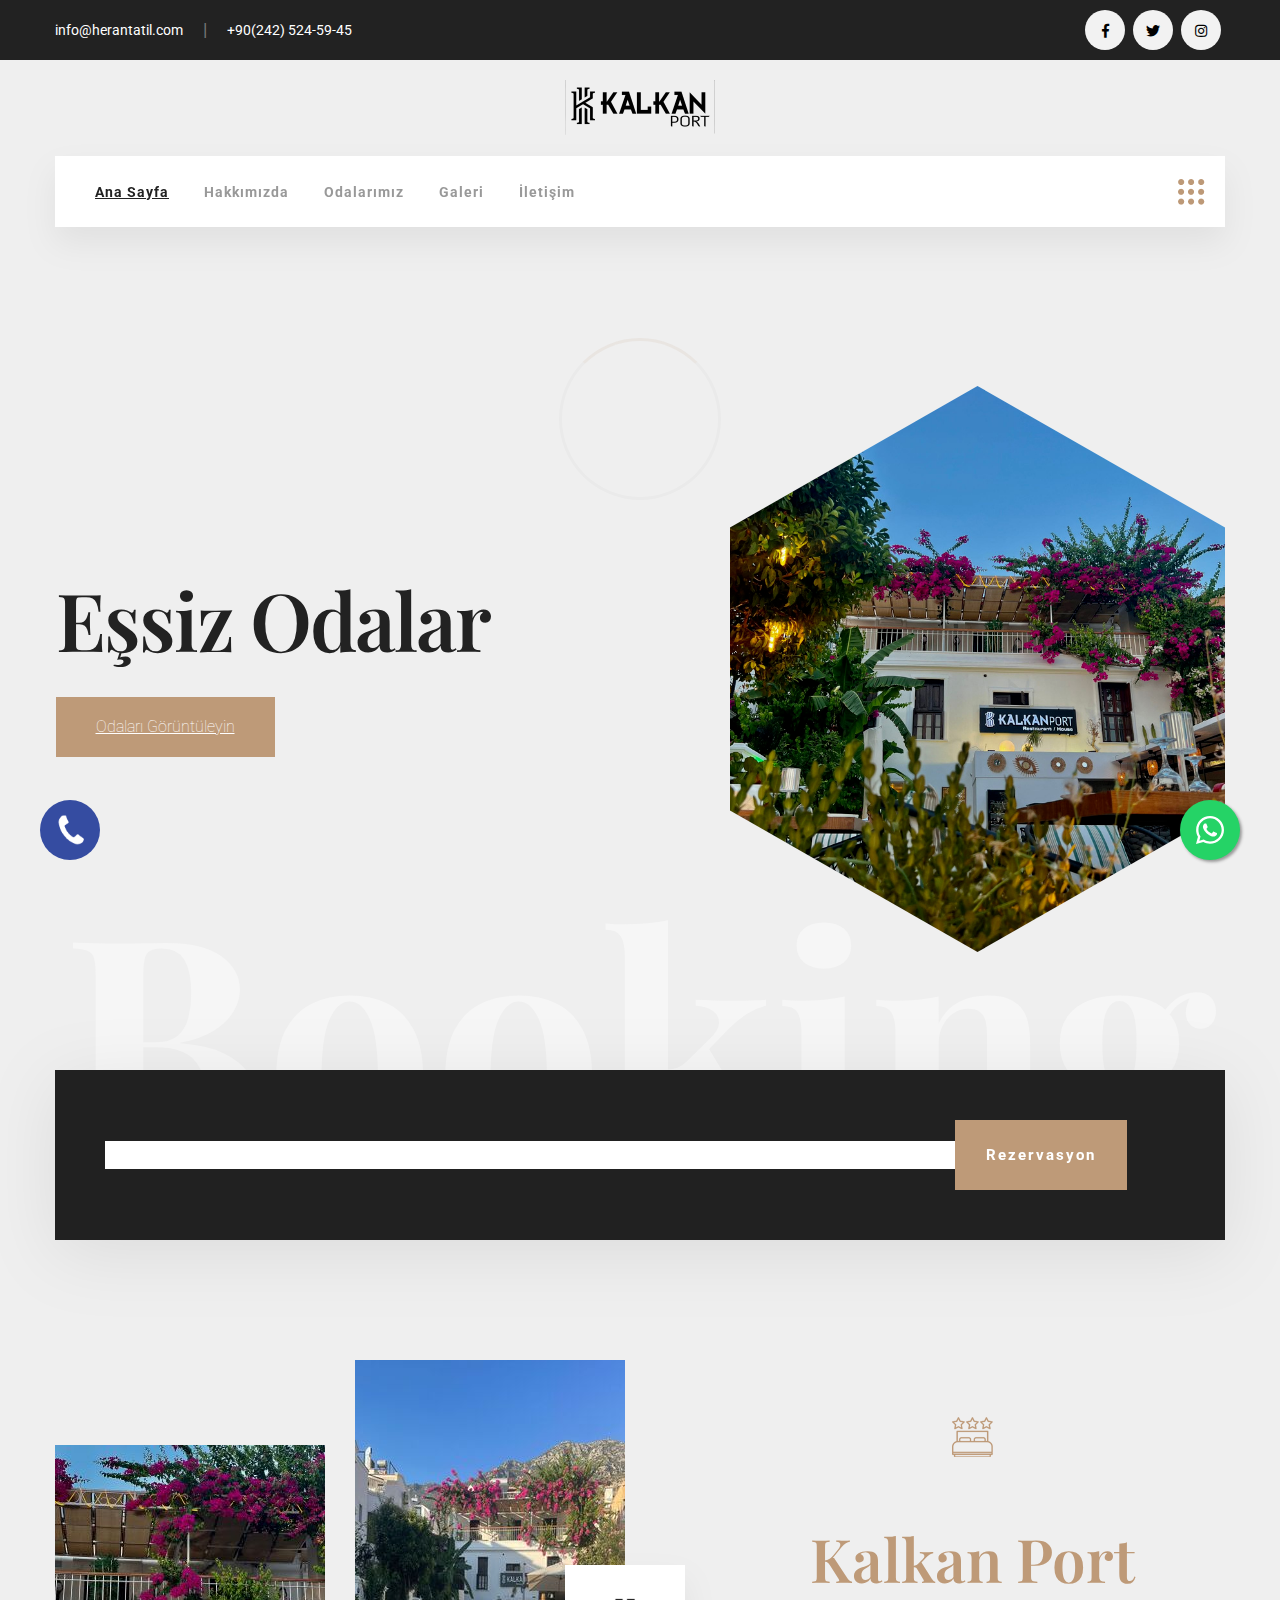
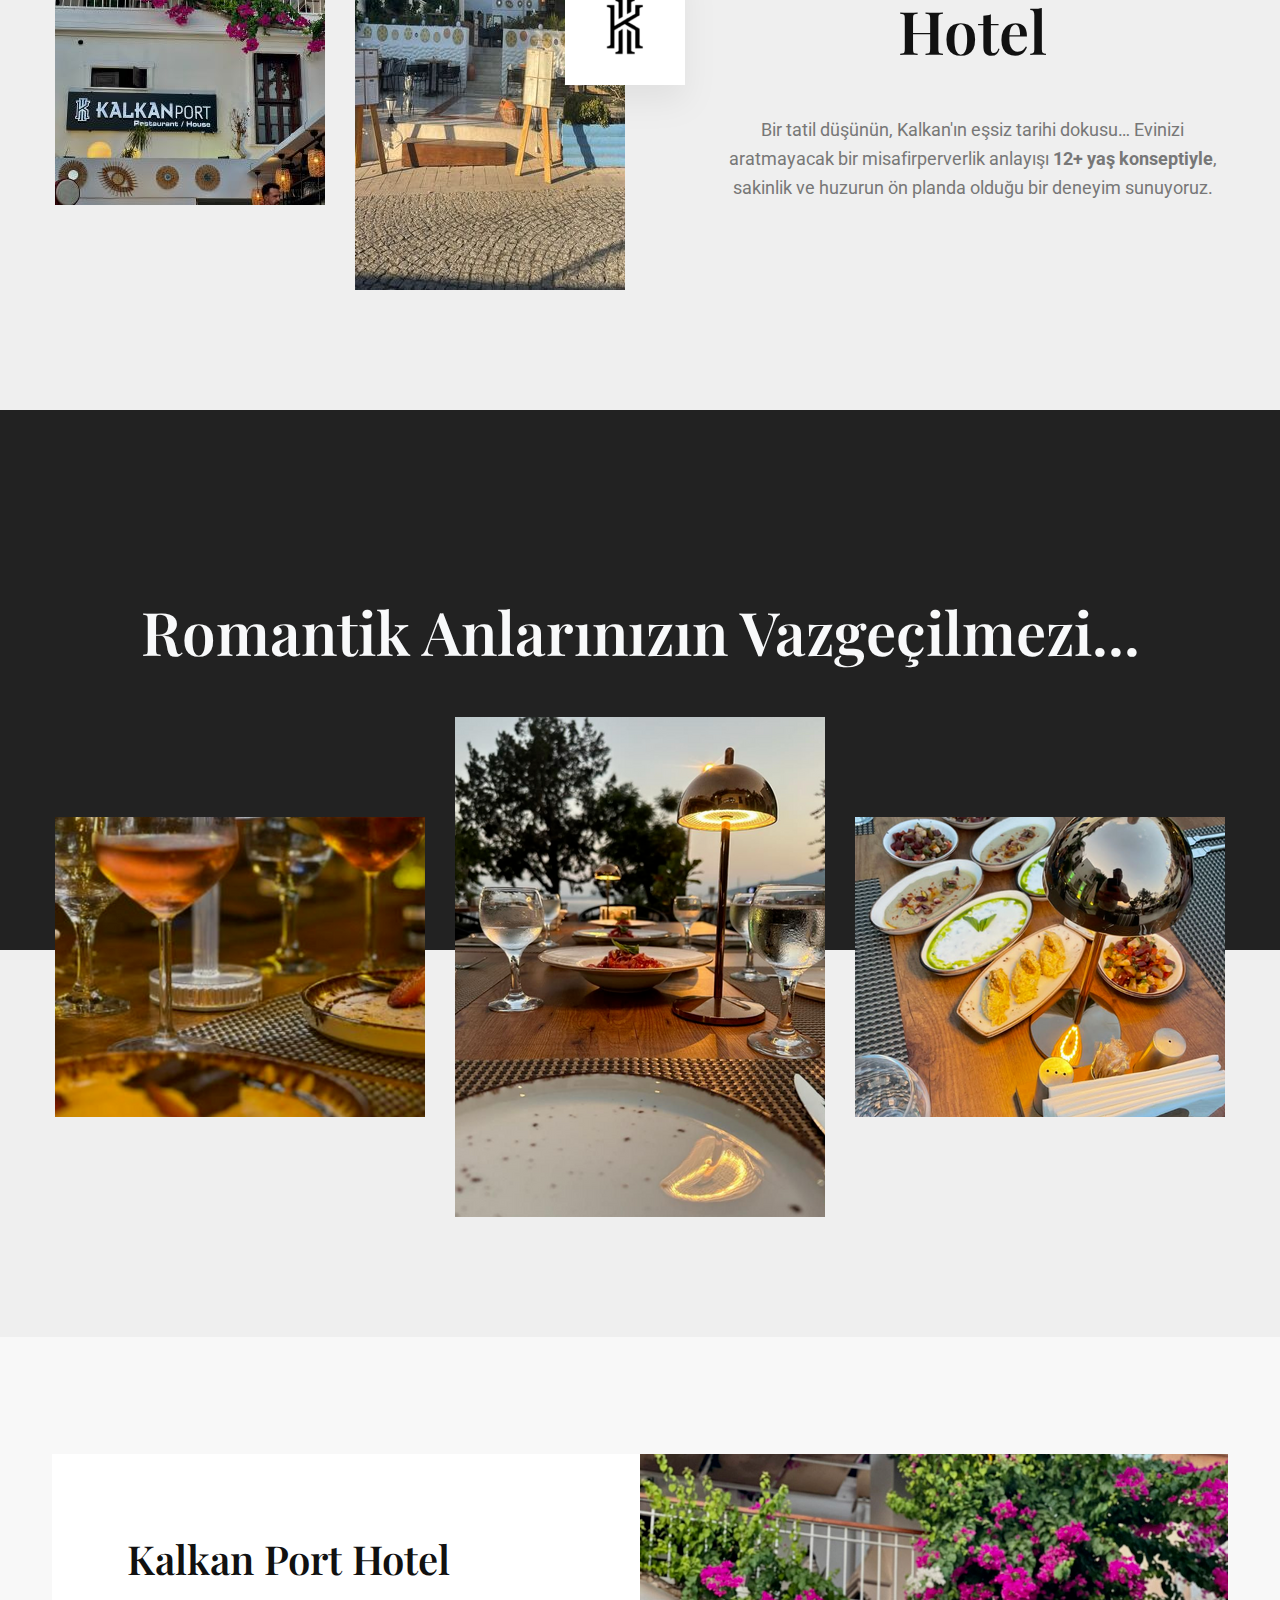
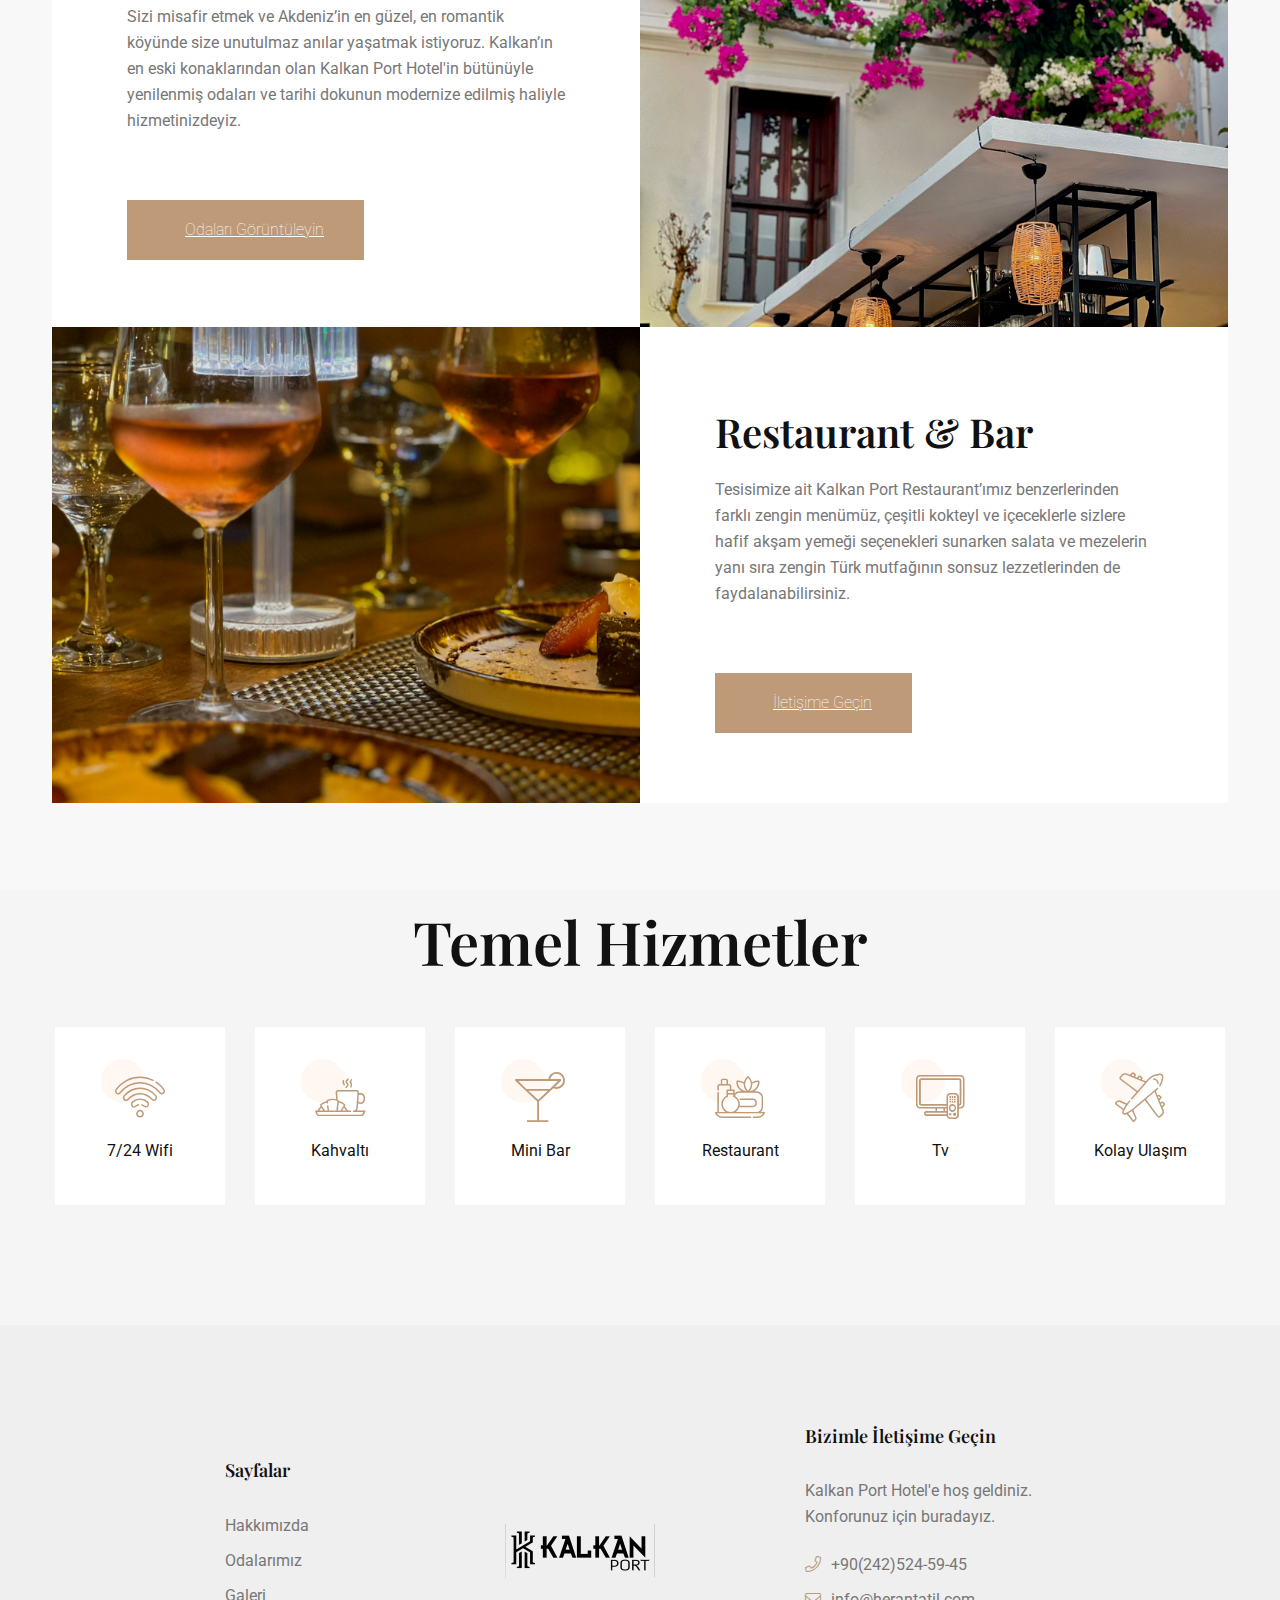
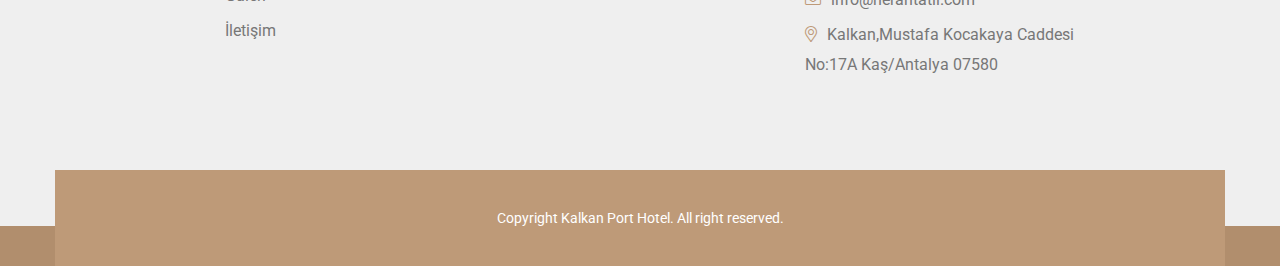
<file: index.html>
<!DOCTYPE html>
<html lang="tr">
<head>
<meta charset="utf-8">
<title>Kalkan Port Hotel</title>
<!-- Stylesheets -->
<link href="assets/css/bootstrap.css" rel="stylesheet">
<link href="assets/css/style.css" rel="stylesheet">
<!-- Responsive File -->
<link href="assets/css/responsive.css" rel="stylesheet">
<!-- Color File -->
<link href="assets/css/color.css" rel="stylesheet">


<link rel="preconnect" href="https://fonts.googleapis.com">
<link rel="preconnect" href="https://fonts.gstatic.com" crossorigin>
<link href="https://fonts.googleapis.com/css2?family=Playfair+Display:wght@400;500;600;700&family=Roboto:wght@400;500;700&display=swap" rel="stylesheet">

<link rel="shortcut icon" href="assets/images/favicon.png" type="image/x-icon">
<link rel="icon" href="assets/images/favicon.png" type="image/x-icon">

<!-- Responsive -->
<meta http-equiv="X-UA-Compatible" content="IE=edge">
<meta name="viewport" content="width=device-width, initial-scale=1.0, maximum-scale=1.0, user-scalable=0">
<!--[if lt IE 9]><script src="https://cdnjs.cloudflare.com/ajax/libs/html5shiv/3.7.3/html5shiv.js"></script><![endif]-->
<!--[if lt IE 9]><script src="js/respond.js"></script><![endif]-->
</head>

<body>

<div class="page-wrapper">

    <!-- preloader -->
    <div id="preloader" class="preloader">
        <div class="animation-preloader">
            <div class="spinner">                
            </div>
        </div>
        <div class="loader">
            <div class="row">
                <div class="col-3 loader-section section-left">
                    <div class="bg"></div>
                </div>
                <div class="col-3 loader-section section-left">
                    <div class="bg"></div>
                </div>
                <div class="col-3 loader-section section-right">
                    <div class="bg"></div>
                </div>
                <div class="col-3 loader-section section-right">
                    <div class="bg"></div>
                </div>
            </div>
        </div>
    </div>

    <div class="grid-line">
        <span class="line-one"></span>
        <span class="line-two"></span>
        <span class="line-three"></span>
        <span class="line-four"></span>
    </div> 

    <!-- Main Header -->
    <header class="main-header header-style-one">
        <div class="header-top">
            <div class="auto-container">
                <div class="wrapper-box box-style-one">
                    <div class="left-column">
                        <ul class="contact-info box-style-two">
                            <li><a href="mailto:info@herantatil.com">info@herantatil.com</a></li> 
                            <li>|</li>
                            <li><a href="tel:+902425245945">+90(242) 524-59-45</a></li>
                        </ul>
                    </div>
                  <div class="sidebar-widget social-links-widget">
                            <div class="right-column box-style-two">
                                <ul class="social-links">
                                    <li><a href="#"><span class="fab fa-facebook-f"></span></a></li>
                                    <li><a href="#"><span class="fab fa-twitter"></span></a></li>
                                    <li><a href="#"><span class="fab fa-instagram"></span></a></li>
                                </ul>
                            </div>
                        </div> 
                </div>
            </div>
        </div>
        <div class="auto-container">
            <div class="text-center">
                <!--Logo-->
                <div class="logo-box main-logo">
                    <div class="logo"><a href="index.html"><img src="assets/images/logoblack1.png" alt=""></a></div>
                </div>
            </div>
        </div>
        <!-- Header Upper -->
        <div class="header-upper">
            <div class="auto-container">
                <div class="inner-container">
                    
                    <!--Nav Box-->
                    <div class="nav-outer">
                        <!--Mobile Navigation Toggler-->
                        <div class="mobile-nav-toggler"><img src="assets/images/icons/icon-bar.png" alt=""></div>

                        <!-- Main Menu -->
                        <nav class="main-menu navbar-expand-md navbar-light">
                            <div class="collapse navbar-collapse show clearfix" id="navbarSupportedContent">
                                <ul class="navigation">
                                <li class="dropdown"><a href="index.html">Ana Sayfa</a>
                                </li>
                                <li><a href="about.html">Hakkımızda </a></li>
                                <li class="dropdown"><a href="room-details.html">Odalarımız</a>
                                </li>
                                <li><a href="gallery.html">Galeri </a></li>
                                <li><a href="contact.html">İletişim</a></li>
                            </ul>
                            </div>
                        </nav>                        
                    </div>
                    <div class="right-column">
                        <div class="menu-bar sidemenu-nav-toggler"><img src="assets/images/icons/icon-bar3.png" alt=""></div>
                    </div>                     
                </div>
            </div>
        </div>
        <!--End Header Upper-->

        <!-- Sticky Header  -->
        <div class="sticky-header">
            <div class="header-upper">
                <div class="auto-container">
                    <div class="inner-container">
                        
                        <!--Nav Box-->
                        <div class="nav-outer">
                            <!--Mobile Navigation Toggler-->
                            <div class="mobile-nav-toggler"><img src="assets/images/icons/icon-bar.png" alt=""></div>
    
                            <!-- Main Menu -->
                            <nav class="main-menu navbar-expand-md navbar-light">
                            </nav>                        
                        </div>
                        <div class="right-column">
                        <div class="menu-bar sidemenu-nav-toggler"><img src="assets/images/icons/icon-bar3.png" alt=""></div>
                    </div>                     
                    </div>
                </div>
            </div>
        </div>
        <!-- End Sticky Menu -->

        <!-- Mobile Menu  -->
        <div class="mobile-menu">
            <div class="menu-backdrop"></div>
            <div class="close-btn"><i class="icon far fa-times"></i></div>
            
            <nav class="menu-box">
                <div class="nav-logo"><a href="index.html"><img src="assets/images/logowhite1.png" alt="" title=""></a></div>
                <div class="menu-outer"><!--Here Menu Will Come Automatically Via Javascript / Same Menu as in Header--></div>
                <div class="social-links">
					<ul class="clearfix">
						<li><a href="#"><span class="fab fa-twitter"></span></a></li>
						<li><a href="#"><span class="fab fa-facebook-square"></span></a></li>
						<li><a href="#"><span class="fab fa-instagram"></span></a></li>
					</ul>
                </div>
            </nav>
        </div>
        <!-- End Mobile Menu -->

        <div class="nav-overlay">
            <div class="cursor"></div>
            <div class="cursor-follower"></div>
        </div>
    </header>
    <!-- End Main Header -->

    <!-- Hidden Sidebar -->
    <section class="hidden-sidebar close-sidebar">
        <div class="wrapper-box">
            <div class="content-wrapper">
                <div class="hidden-sidebar-close"><span class="flaticon-remove"></span></div>
                <div class="about-widget widget">
                    <div class="logo"><img src="assets/images/logowhite1.png" alt=""></div>
                    <div class="text">Kalkan Port Hotel, tarihi dokusuyla evinizi aratmayacak bir misafirperverlik anlayışı sunuyoruz. Yenilenen odaları ve modernize edilmiş tarihi dokusuyla, unutulmaz bir tatil sizi bekliyor.</div>
                </div>
                <div class="instagram-widget widget">
                    <h4>Galeri</h4>
                    <div class="inner-box">
                        <div class="wrapper-box">
                            <div class="image">
                                <img src="assets/images/ins-2.png" alt="">
                                <div class="overlay-link"><a href="assets/images/ins1.png" class="lightbox-image" data-fancybox="gallery"><span class="fa fa-plus"></span></a></div>
                            </div>
                            <div class="image">
                                <img src="assets/images/ins3.png" alt="">
                                <div class="overlay-link"><a href="assets/images/ins4.png" class="lightbox-image" data-fancybox="gallery"><span class="fa fa-plus"></span></a></div>
                            </div>
                            <div class="image">
                                <img src="assets/images/ins5.png" alt="">
                                <div class="overlay-link"><a href="assets/images/ins6.png" class="lightbox-image" data-fancybox="gallery"><span class="fa fa-plus"></span></a></div>
                            </div>
                            <div class="image">
                                <img src="assets/images/ins7.png" alt="">
                                <div class="overlay-link"><a href="assets/images/ins8.png" class="lightbox-image" data-fancybox="gallery"><span class="fa fa-plus"></span></a></div>
                            </div>
                            <div class="image">
                                <img src="assets/images/ins9.png" alt="">
                                <div class="overlay-link"><a href="assets/images/ins10.png" class="lightbox-image" data-fancybox="gallery"><span class="fa fa-plus"></span></a></div>
                            </div>
                            <div class="image">
                                <img src="assets/images/ins11.png" alt="">
                                <div class="overlay-link"><a href="assets/images/ins12.png" class="lightbox-image" data-fancybox="gallery"><span class="fa fa-plus"></span></a></div>
                            </div>
                            <div class="image">
                                <img src="assets/images/ins13.png" alt="">
                                <div class="overlay-link"><a href="assets/images/ins14.png" class="lightbox-image" data-fancybox="gallery"><span class="fa fa-plus"></span></a></div>
                            </div>
                            <div class="image">
                                <img src="assets/images/ins15.png" alt="">
                                <div class="overlay-link"><a href="assets/images/ins16.png" class="lightbox-image" data-fancybox="gallery"><span class="fa fa-plus"></span></a></div>
                            </div>
                            <div class="image">
                                <img src="assets/images/ins17.png" alt="">
                                <div class="overlay-link"><a href="assets/images/ins18.png" class="lightbox-image" data-fancybox="gallery"><span class="fa fa-plus"></span></a></div>
                            </div>
                        </div><!-- /.gallery-wrapper -->
                    </div>
                </div>
                <div class="widget contact-widget">
                    <h4>Bizimle İletişime Geçin</h4>
                    <div class="text">Kalkan Port Hotele Hoşgeldiniz</div>
                    <ul>
                        <li><i class="fal fa-phone"></i><a href="tel:+902425245945">+90(242) 524-59-45</a></li>
                        <li><i class="fal fa-envelope"></i><a href="mailto:info@herantatil.com">info@herantatil.com</a></li>
                        <li><i class="fal fa-map-marker-alt"></i> Kalkan, Mustafa Kocakaya Caddesi No:17/A Kaş/Antalya</li>
                    </ul>
                </div>
            </div>
        </div>
    </section>


    <!-- Bnner Section -->
    <section class="banner-section">
        <div class="shape"><img src="assets/images/shape/shape-3.png" alt=""></div>
        <div class="big-title">Booking</div>
        <div class="swiper-container banner-slider">
            <div class="swiper-wrapper">
                <!-- Slide Item -->
                <div class="swiper-slide">
                    <div class="content-outer">
                        <div class="content-box">
                            <div class="inner">
                                <h1 class="banner-title">Eşsiz Odalar</h1>
                                <div class="link-box">
                                    <a href="room-details.html" class="theme-btn btn-style-one"><span>Odaları Görüntüleyin</span></a>
                                </div>
                            </div>
                            <div class="image-box">
                                <div class="image"><img fetchpriority="high" decoding="async"  src="assets/images/gallery/home222.png" alt=""></div>
                            </div>
                        </div>
                    </div>
                </div>
                <!-- Slide Item -->
                <div class="swiper-slide">
                    <div class="content-outer">
                        <div class="content-box">
                            <div class="inner">

                                <h1 class="banner-title">Leziz Yemekler</h1>
                                <div class="link-box">
                                    <a href="room-details.html" class="theme-btn btn-style-one"><span>Odaları Görüntüleyin</span></a>
                                </div>
                            </div>
                            <div class="image-box">
                                <div class="image"><img fetchpriority="high" decoding="async"  src="assets/images/gallery/restoran11.png" alt=""></div>
                            </div>   
                        </div>
                    </div>
                </div>
                <!-- Slide Item -->
                <div class="swiper-slide">
                    <div class="content-outer">
                        <div class="content-box">
                            <div class="inner">

                                <h1 class="banner-title">Akdeniz Manzarası</h1>
                                <div class="link-box">
                                    <a href="room-details.html" class="theme-btn btn-style-one"><span>Odaları Görüntüleyin</span></a>
                                </div>
                            </div>
                            <div class="image-box">
                                <div class="image"><img fetchpriority="high" decoding="async"  src="assets/images/gallery/home333.png" alt=""></div>
                            </div>   
                        </div>
                    </div>
                </div>
            </div>
        </div>
       
    </section>
    <!-- End Bnner Section -->

    <!-- Check availability -->
    <div class="check-availability">
        <div class="auto-container">
            <form class="form">
                <div class="left-side">
                    <ul>
                        <!-- <li>
                            <input type="text" placeholder="Giriş Tarihi" class="datepicker"> <i class="far fa-calendar-alt"></i>
                        </li>
                        <li>
                            <input type="text" placeholder="Çıkış Tarihi" class="datepicker"> <i class="far fa-calendar-alt"></i>
                        </li>
                        <li>
                            <select>
                              <option data-display="Kişi Sayısı">Kişi Sayısı</option>
                              <option value="2">1 Adul</option>
                              <option value="4">2 Aduls</option>
                            </select>
                        </li>
                        <li>
                            <select>
                              <option data-display="Çoçuk Sayısı">Çoçuk Sayısı</option>
                              <option value="1">0 Children</option>
                              <option value="2">1 Children</option>
                              <option value="4">2 Childrens</option>
                              <option value="4">3 Childrens</option>
                            </select>
                        </li> -->
                    </ul>
                </div>
                <div class="right-side">
                    <button type="submit">Rezervasyon</button>
                </div>
            </form>
        </div>
    </div>

    <!-- section one -->
    <section class="section-one">
        <div class="auto-container">
            <div class="row align-items-center">
                <div class="col-lg-6">
                    <div class="block-one">
                        <div class="row align-items-center">
                            <div class="col-md-6">
                                <div class="image mb-30"><img src="assets/images/otel3.jpg" alt=""></div>
                            </div>
                            <div class="col-md-6">
                                <div class="inner-box mb-30">
                                    <div class="image-two"><img src="assets/images/otel4.jpg" alt=""></div>
                                    <div class="image-three"><img src="assets/images/logo3.png" alt=""></div>
                                </div>
                            </div>
                        </div>
                    </div>
                </div>
                <div class="col-lg-6">
                    <div class="block-two text-center">
                        <div class="image mb-10"><img src="assets/images/icons/image-2.png" alt=""></div>
                        <h2 class="sec-title"><span class="theme-color">Kalkan Port</span> <br> Hotel   </h2>
                        <div class="text-two">
				<span>
					Bir tatil düşünün, Kalkan'ın eşsiz tarihi dokusu… 
					Evinizi aratmayacak bir misafirperverlik anlayışı <b>12+ yaş konseptiyle</b>, sakinlik ve huzurun ön planda olduğu bir deneyim sunuyoruz.
				</span>
			</div>
                    </div>
                </div>
            </div>
        </div>
    </section>

    <!-- section two -->
    <section class="section-two">
        <div class="auto-container">
            <h2 class="sec-title text-center text-light">Romantik Anlarınızın Vazgeçilmezi...</h2>
            <div class="row align-items-center">
                <div class="col-lg-4">
                    <div class="block-three">
                        <div class="image"><img src="assets/images/restoran1.png" alt=""></div>
                    </div>
                </div>
                <div class="col-lg-4">
                    <div class="block-three">
                        <div class="image"><img src="assets/images/restoran2.png" alt=""></div>
                    </div>
                </div>
                <div class="col-lg-4">
                    <div class="block-three">
                        <div class="image"><img src="assets/images/restoran3.png" alt=""></div>
                    </div>
                </div>
            </div>
        </div>
    </section>

    <section class="section-sixteen">
        <div class="auto-container">
            <div class="row no-gutters">
                <div class="col-lg-6">
                    <div class="block-sixteen">
                        <div class="offer-title"><H4>Kalkan Port Hotel</H4></div>

                        <div class="text"><p>Sizi misafir etmek ve Akdeniz’in en güzel, en romantik köyünde size unutulmaz anılar yaşatmak istiyoruz. Kalkan’ın en eski konaklarından olan  Kalkan Port Hotel'in bütünüyle yenilenmiş odaları ve tarihi dokunun modernize edilmiş haliyle hizmetinizdeyiz. <br><br></p> </div>
                        <a href="room-details.html" class="theme-btn btn-style-one"><span>Odaları Görüntüleyin</span></a>
                    </div>
                </div>
                <div class="col-lg-6">
                    <div class="image"><img src="assets/images/otel5.png" alt=""></div>
                </div>
            </div>
            <div class="row no-gutters">
                <div class="col-lg-6 order-lg-2">
                    <div class="block-sixteen">
                        <h4>Restaurant & Bar</h4>
                        <div class="text">Tesisimize ait Kalkan Port Restaurant’ımız benzerlerinden farklı zengin menümüz, çeşitli kokteyl ve içeceklerle sizlere hafif akşam yemeği seçenekleri sunarken salata ve mezelerin yanı sıra zengin Türk mutfağının sonsuz lezzetlerinden de faydalanabilirsiniz.  <br><br></div>
                        <a href="contact.html" class="theme-btn btn-style-one"><span>İletişime Geçin</span></a>
                    </div>
                </div>
                <div class="col-lg-6">
                    <div class="image"><img src="assets/images/restoran4.png" alt=""></div>
                </div>
            </div>
        </div>
    </section>
    
    <section class="section-six">
        <div class="auto-container">
            <h2 class="sec-title text-center" style="margin-top: 0px;">Temel Hizmetler</h2>
            <div class="row">
                <div class="col-lg-2 col-md-4 col-sm-6">
                    <div class="block-six">
                        <div class="icon"><i class="flaticon-wifi-signal"></i></div>
                        <h4>7/24 Wifi</h4>
                    </div>
                </div>
                <div class="col-lg-2 col-md-4 col-sm-6">
                    <div class="block-six">
                        <div class="icon"><i class="flaticon-croissant"></i></i></div>
                        <h4>Kahvaltı</h4>
                    </div>
                </div>
                <div class="col-lg-2 col-md-4 col-sm-6">
                    <div class="block-six">
                        <div class="icon"><i class="flaticon-martini"></i></div>
                        <h4>Mini Bar</h4>
                    </div>
                </div>
                <div class="col-lg-2 col-md-4 col-sm-6">
                    <div class="block-six">
                        <div class="icon"><i class="flaticon-massage"></i></div>
                        <h4>Restaurant</h4>
                    </div>
                </div>
                <div class="col-lg-2 col-md-4 col-sm-6">
                    <div class="block-six">
                        <div class="icon"><i class="flaticon-smart-tv"></i></div>
                        <h4>Tv</h4>
                    </div>
                </div>
                <div class="col-lg-2 col-md-4 col-sm-6">
                    <div class="block-six">
                        <div class="icon"><i class="flaticon-plane"></i></div>
                        <h4>Kolay Ulaşım</h4>
                    </div>
                </div>
            </div>
        </div>
    </section>

    <!--footer section  -->
    <footer class="main-footer">
        <div class="auto-container">
            <div class="widget-wrapper">
                <div class="row">
                    
                    <div class="column col-lg-3 col-md-6">
                        <div class="widget links-widget">
                           
                            <div class="row">
                               
                                <div class="col-sm-6">
                                    <h4>Sayfalar</h4>
                                    <ul>
                                        <li><a href="about.html">Hakkımızda</a></li>
                                        <li><a href="room-details.html">Odalarımız</a></li>
                                        <li><a href="gallery.html">Galeri</a></li>
                                        <li><a href="contact.html">İletişim</a></li>
                                    </ul>
                                </div>
                            </div>
                        </div>
                    </div>
                    <div class="col-lg-3 col-md-6">
                        <div class="footer-logo"><img src="assets/images/logoblack1.png" alt=""></div>
                    </div>
                    <div class="col-lg-3 col-md-6 float-right ">
                        <div class="widget contact-widget right-side">
                            <h4>Bizimle İletişime Geçin</h4>
                            <div class="text">Kalkan Port Hotel'e hoş geldiniz. Konforunuz için buradayız.</div>
                            <ul>
                                <li><i class="fal fa-phone"></i><a href="tel:+902425245945">+90(242)524-59-45</a></li>
                                <li><i class="fal fa-envelope"></i><a href="mailto:info@herantatil.com">info@herantatil.com</a></li>
                                <li><i class="fal fa-map-marker-alt"></i>Kalkan,Mustafa Kocakaya Caddesi No:17A Kaş/Antalya 07580</li>
                            </ul>
                        </div>
                    </div>
                </div>                
            </div>
        </div>

        <!-- Footer Bottom -->
        
        <div class="footer-bottom">
            <div class="auto-container">
                <div class="wrapper-box center">
                    <div class="copyright">
                        <div class="text">Copyright Kalkan Port Hotel. All right reserved.</div>
                    </div> 
                </div>
            </div>
        </div>
    </footer>

</div>
<!--End pagewrapper-->

<!--Scroll to top-->
<!-- <div class="scroll-to-top scroll-to-target" data-target="html"><span class="fas fa-arrow-up"></span></div> -->
<a href="tel:+902425245945" mypage="" class="call-now" rel="nofollow">
    <div class="mypage-alo-phone" style="height: 60px; width: 60px; bottom: 40px; left: 0px; border-radius: 50px; position: fixed; z-index: 2000;">
        <div class="animated infinite pulse mypage-alo-ph-circle-fill"></div>
        <div class="animated infinite tada mypage-alo-ph-img-circle"></div>
    </div>
</a>

<a href="https://api.whatsapp.com/send?phone=+9002425245457&text=Kalkan%20Port%20Hotel%27e%20ho%C5%9F%20geldiniz.%20L%C3%BCtfen%20bu%20k%C4%B1sm%C4%B1%20silmeden%20mesaj%C4%B1n%C4%B1z%C4%B1%20yaz%C4%B1n%C4%B1z:" style="position: fixed; width: 60px; height: 60px; bottom: 40px; right: 40px; background-color: #25d366; color: #FFF; border-radius: 50px; text-align: center; font-size: 30px; box-shadow: 2px 2px 3px #999; z-index: 100;">
    <div style="width: 100%; height: 100%; display: flex; justify-content: center; align-items: center;">
        <svg xmlns="http://www.w3.org/2000/svg" viewBox="0 0 448 512" style="width: 32px; height: 32px; fill: white;">
            <path d="M380.9 97.1C339 55.1 283.2 32 223.9 32c-122.4 0-222 99.6-222 222 0 39.1 10.2 77.3 29.6 111L0 480l117.7-30.9c32.4 17.7 68.9 27 106.1 27h.1c122.3 0 224.1-99.6 224.1-222 0-59.3-25.2-115-67.1-157zm-157 341.6c-33.2 0-65.7-8.9-94-25.7l-6.7-4-69.8 18.3L72 359.2l-4.4-7c-18.5-29.4-28.2-63.3-28.2-98.2 0-101.7 82.8-184.5 184.6-184.5 49.3 0 95.6 19.2 130.4 54.1 34.8 34.9 56.2 81.2 56.1 130.5 0 101.8-84.9 184.6-186.6 184.6zm101.2-138.2c-5.5-2.8-32.8-16.2-37.9-18-5.1-1.9-8.8-2.8-12.5 2.8-3.7 5.6-14.3 18-17.6 21.8-3.2 3.7-6.5 4.2-12 1.4-32.6-16.3-54-29.1-75.5-66-5.7-9.8 5.7-9.1 16.3-30.3 1.8-3.7 .9-6.9-.5-9.7-1.4-2.8-12.5-30.1-17.1-41.2-4.5-10.8-9.1-9.3-12.5-9.5-3.2-.2-6.9-.2-10.6-.2-3.7 0-9.7 1.4-14.8 6.9-5.1 5.6-19.4 19-19.4 46.3 0 27.3 19.9 53.7 22.6 57.4 2.8 3.7 39.1 59.7 94.8 83.8 35.2 15.2 49 16.5 66.6 13.9 10.7-1.6 32.8-13.4 37.4-26.4 4.6-13 4.6-24.1 3.2-26.4-1.3-2.5-5-3.9-10.5-6.6z"/>
        </svg>
    </div>
</a>


<script src="assets/js/jquery.js"></script>
<script src="assets/js/bootstrap.bundle.min.js"></script>
<script src="assets/js/jquery.fancybox.js"></script>
<script src="assets/js/isotope.js"></script>
<script src="assets/js/owl.js"></script>
<script src="assets/js/appear.js"></script>
<script src="assets/js/wow.js"></script>
<script src="assets/js/scrollbar.js"></script>
<script src="assets/js/TweenMax.min.js"></script>
<script src="assets/js/swiper.min.js"></script>
<script src="assets/js/jquery.ajaxchimp.min.js"></script>
<script src="assets/js/parallax-scroll.js"></script>
<script src="assets/js/jquery-ui-1.9.2.custom.min.js"></script>
<script src="assets/js/jquery.nice-select.min.js"></script>

<script src="assets/js/active.js"></script>


</body>
</html>
</file>
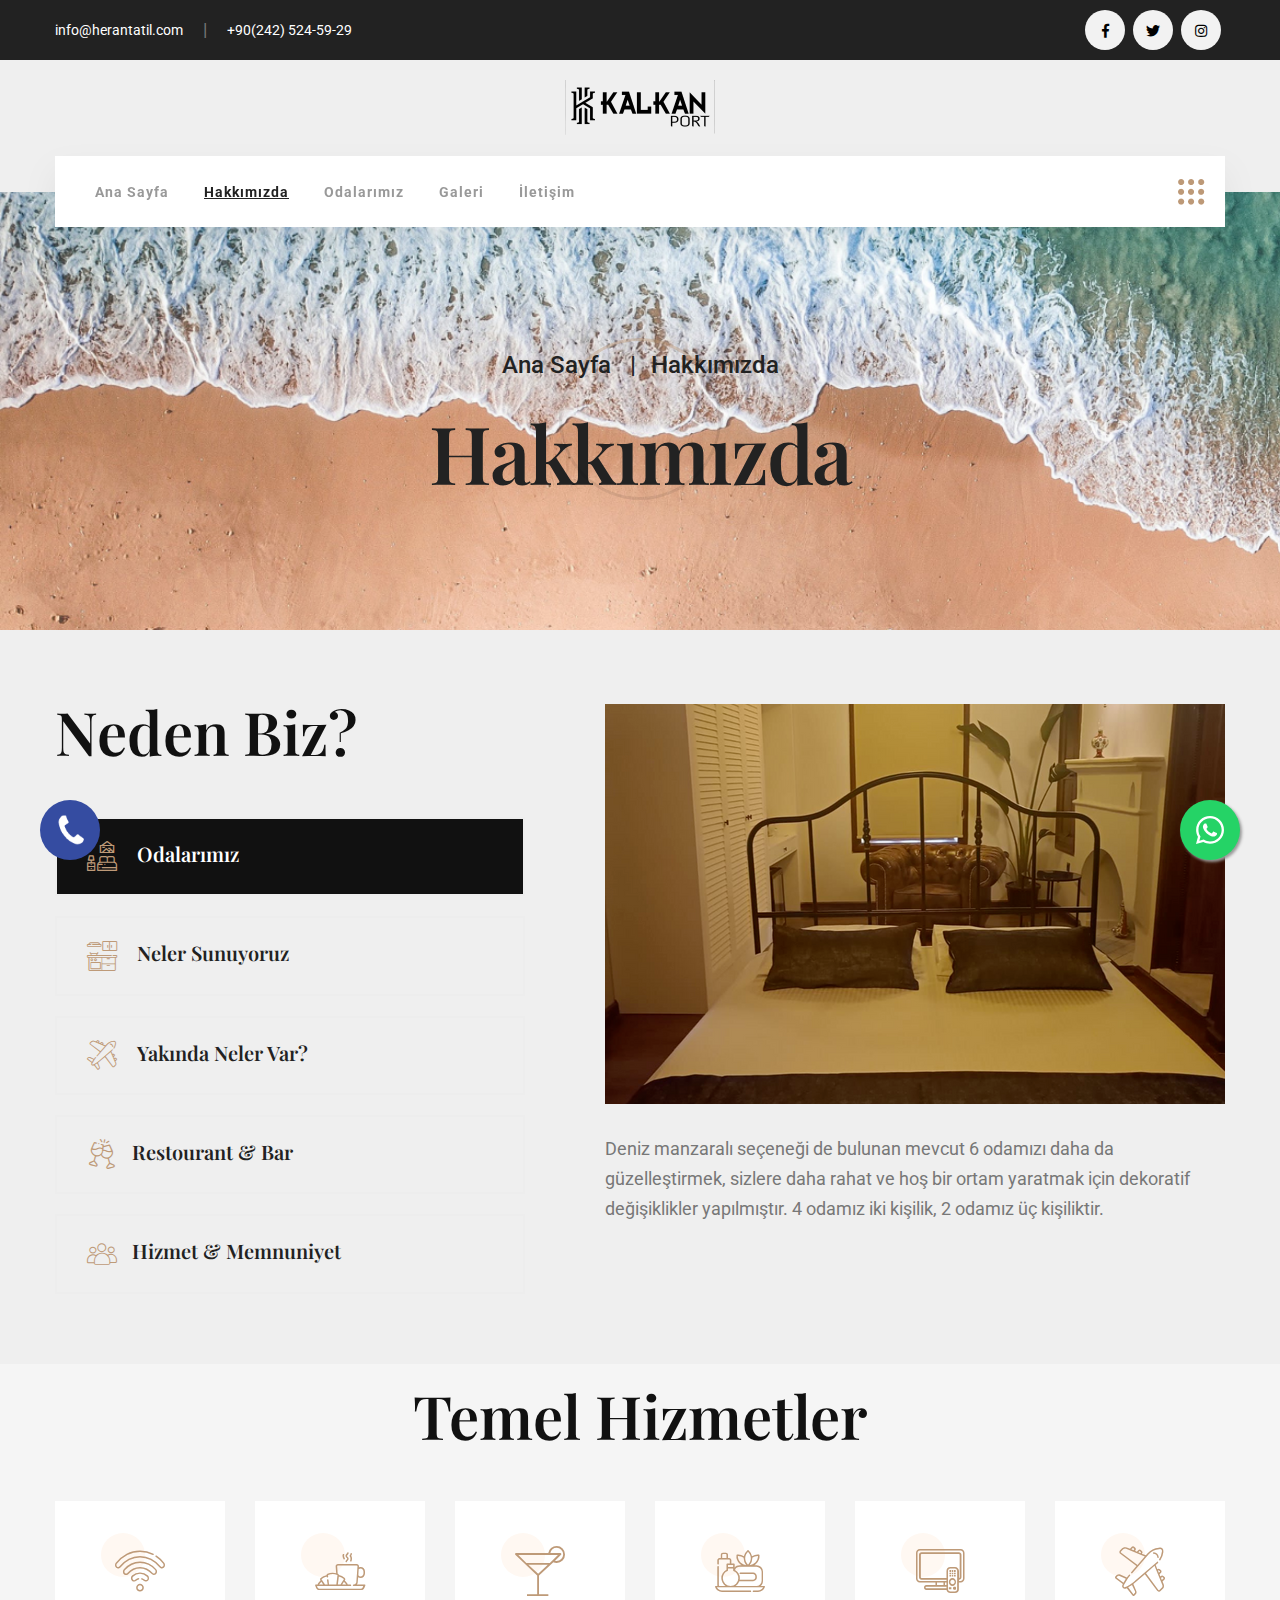
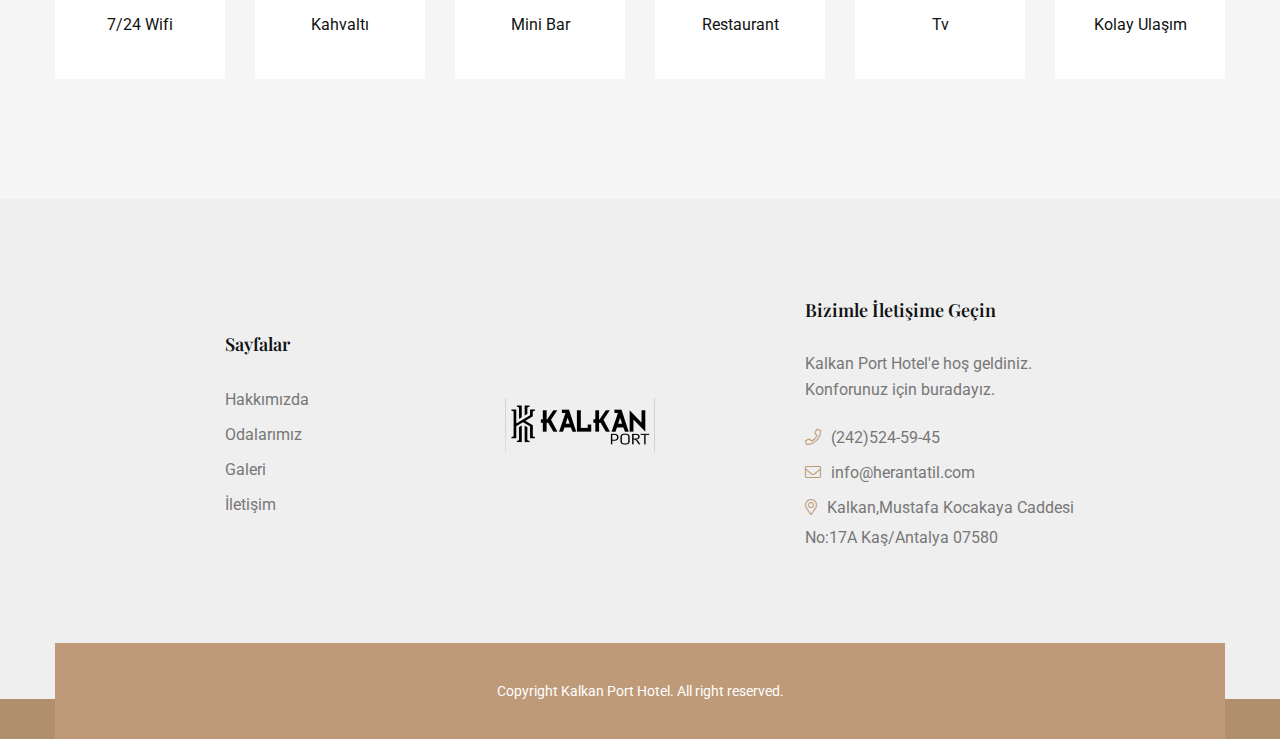
<file: about.html>
<!DOCTYPE html>
<html lang="tr">
<head>
<meta charset="utf-8">
<title>Kalkan Port Hotel</title>
<!-- Stylesheets -->
<link href="assets/css/bootstrap.css" rel="stylesheet">
<link href="assets/css/style.css" rel="stylesheet">
<!-- Responsive File -->
<link href="assets/css/responsive.css" rel="stylesheet">
<!-- Color File -->
<link href="assets/css/color.css" rel="stylesheet">

<link rel="preconnect" href="https://fonts.googleapis.com">
<link rel="preconnect" href="https://fonts.gstatic.com" crossorigin>
<link href="https://fonts.googleapis.com/css2?family=Playfair+Display:wght@400;500;600;700&family=Roboto:wght@400;500;700&display=swap" rel="stylesheet">

<link rel="shortcut icon" href="assets/images/favicon.png" type="image/x-icon">
<link rel="icon" href="assets/images/favicon.png" type="image/x-icon">

<!-- Responsive -->
<meta http-equiv="X-UA-Compatible" content="IE=edge">
<meta name="viewport" content="width=device-width, initial-scale=1.0, maximum-scale=1.0, user-scalable=0">
<!--[if lt IE 9]><script src="https://cdnjs.cloudflare.com/ajax/libs/html5shiv/3.7.3/html5shiv.js"></script><![endif]-->
<!--[if lt IE 9]><script src="js/respond.js"></script><![endif]-->
</head>

<body>

<div class="page-wrapper">

    <!-- preloader -->
    <div id="preloader" class="preloader">
        <div class="animation-preloader">
            <div class="spinner">                
            </div>
        </div>
        <div class="loader">
            <div class="row">
                <div class="col-3 loader-section section-left">
                    <div class="bg"></div>
                </div>
                <div class="col-3 loader-section section-left">
                    <div class="bg"></div>
                </div>
                <div class="col-3 loader-section section-right">
                    <div class="bg"></div>
                </div>
                <div class="col-3 loader-section section-right">
                    <div class="bg"></div>
                </div>
            </div>
        </div>
    </div>


    <!-- Main Header -->
    <header class="main-header header-style-one style-two">
        <div class="header-top">
            <div class="auto-container">
                <div class="wrapper-box box-style-one">
                    <div class="left-column">
                        <ul class="contact-info box-style-two">
                            <li><a href="mailto:info@herantatil.com">info@herantatil.com</a></li> 
                            <li>|</li>
                            <li><a href="tel:+902425245945">+90(242) 524-59-29</a></li>
                        </ul>
                    </div>
                    <div class="right-column box-style-two">
                        <div class="sidebar-widget social-links-widget">
                            <div class="right-column box-style-two">
                                <ul class="social-links">
                                    <li><a href="#"><span class="fab fa-facebook-f"></span></a></li>
                                    <li><a href="#"><span class="fab fa-twitter"></span></a></li>
                                    <li><a href="#"><span class="fab fa-instagram"></span></a></li>
                                </ul>
                            </div>
                        </div>
                    </div>
                </div>
            </div>
        </div>
        <div class="auto-container">
            <div class="text-center">
                <!--Logo-->
                <div class="logo-box main-logo">
                    <div class="logo"><a href="index.html"><img src="assets/images/logoblack1.png" alt=""></a></div>
                </div>
            </div>
        </div>
        <!-- Header Upper -->
        <div class="header-upper">
            <div class="auto-container">
                <div class="inner-container">
                    
                    <!--Nav Box-->
                    <div class="nav-outer">
                        <!--Mobile Navigation Toggler-->
                        <div class="mobile-nav-toggler"><img src="assets/images/icons/icon-bar.png" alt=""></div>

                        <!-- Main Menu -->
                        <nav class="main-menu navbar-expand-md navbar-light">
                            <div class="collapse navbar-collapse show clearfix" id="navbarSupportedContent">
                                <ul class="navigation">
                                 <li class="dropdown"><a href="index.html">Ana Sayfa</a>
                                    <li><a href="about.html">Hakkımızda </a></li>
                                    <li class="dropdown"><a href="room-details.html">Odalarımız</a>
                                    </li>
                                    <li><a href="gallery.html">Galeri </a></li>
                                    <li><a href="contact.html">İletişim</a></li>
                            </ul>
                            </div>
                        </nav>                        
                    </div>
                    <div class="right-column">
                        <div class="menu-bar sidemenu-nav-toggler"><img src="assets/images/icons/icon-bar3.png" alt=""></div>
                    </div>                     
                </div>
            </div>
        </div>
        <!--End Header Upper-->

        <!-- Sticky Header  -->
        <div class="sticky-header">
            <div class="header-upper">
                <div class="auto-container">
                    <div class="inner-container">
                        
                        <!--Nav Box-->
                        <div class="nav-outer">
                            <!--Mobile Navigation Toggler-->
                            <div class="mobile-nav-toggler"><img src="assets/images/icons/icon-bar.png" alt=""></div>
    
                            <!-- Main Menu -->
                            <nav class="main-menu navbar-expand-md navbar-light">
                            </nav>                        
                        </div>
                        <div class="right-column">
                        <div class="menu-bar sidemenu-nav-toggler"><img src="assets/images/icons/icon-bar3.png" alt=""></div>
                    </div>                     
                    </div>
                </div>
            </div>
        </div>
        <!-- End Sticky Menu -->

        <!-- Mobile Menu  -->
        <div class="mobile-menu">
            <div class="menu-backdrop"></div>
            <div class="close-btn"><i class="icon far fa-times"></i></div>
            
            <nav class="menu-box">
                <div class="nav-logo"><a href="index.html"><img src="assets/images/logowhite1.png" alt="" title=""></a></div>
                <div class="menu-outer"><!--Here Menu Will Come Automatically Via Javascript / Same Menu as in Header--></div>
				<!--Social Links-->
				<div class="social-links">
					<ul class="clearfix">
						<li><a href="#"><span class="fab fa-twitter"></span></a></li>
						<li><a href="#"><span class="fab fa-facebook-square"></span></a></li>
						<li><a href="#"><span class="fab fa-instagram"></span></a></li>

					</ul>
                </div>
            </nav>
        </div><!-- End Mobile Menu -->

        <div class="nav-overlay">
            <div class="cursor"></div>
            <div class="cursor-follower"></div>
        </div>
    </header>
    <!-- End Main Header -->

    <!-- Hidden Sidebar -->
    <section class="hidden-sidebar close-sidebar">
        <div class="wrapper-box">
            <div class="content-wrapper">
                <div class="hidden-sidebar-close"><span class="flaticon-remove"></span></div>
                <div class="about-widget widget">
                    <div class="logo"><img src="assets/images/logowhite1.png" alt=""></div>
                    <div class="text">Kalkan Port Hotel, tarihi dokusuyla evinizi aratmayacak bir misafirperverlik anlayışı sunuyoruz. Yenilenen odaları ve modernize edilmiş tarihi dokusuyla, unutulmaz bir tatil sizi bekliyor.</div>
                </div>
                <div class="instagram-widget widget">
                    <h4>Galeri</h4>
                    <div class="inner-box">
                        <div class="wrapper-box">
                            <div class="image">
                                <img src="assets/images/ins-2.png" alt="">
                                <div class="overlay-link"><a href="assets/images/ins1.png" class="lightbox-image" data-fancybox="gallery"><span class="fa fa-plus"></span></a></div>
                            </div>
                            <div class="image">
                                <img src="assets/images/ins3.png" alt="">
                                <div class="overlay-link"><a href="assets/images/ins4.png" class="lightbox-image" data-fancybox="gallery"><span class="fa fa-plus"></span></a></div>
                            </div>
                            <div class="image">
                                <img src="assets/images/ins5.png" alt="">
                                <div class="overlay-link"><a href="assets/images/ins6.png" class="lightbox-image" data-fancybox="gallery"><span class="fa fa-plus"></span></a></div>
                            </div>
                            <div class="image">
                                <img src="assets/images/ins7.png" alt="">
                                <div class="overlay-link"><a href="assets/images/ins8.png" class="lightbox-image" data-fancybox="gallery"><span class="fa fa-plus"></span></a></div>
                            </div>
                            <div class="image">
                                <img src="assets/images/ins9.png" alt="">
                                <div class="overlay-link"><a href="assets/images/ins10.png" class="lightbox-image" data-fancybox="gallery"><span class="fa fa-plus"></span></a></div>
                            </div>
                            <div class="image">
                                <img src="assets/images/ins11.png" alt="">
                                <div class="overlay-link"><a href="assets/images/ins12.png" class="lightbox-image" data-fancybox="gallery"><span class="fa fa-plus"></span></a></div>
                            </div>
                            <div class="image">
                                <img src="assets/images/ins13.png" alt="">
                                <div class="overlay-link"><a href="assets/images/ins14.png" class="lightbox-image" data-fancybox="gallery"><span class="fa fa-plus"></span></a></div>
                            </div>
                            <div class="image">
                                <img src="assets/images/ins15.png" alt="">
                                <div class="overlay-link"><a href="assets/images/ins16.png" class="lightbox-image" data-fancybox="gallery"><span class="fa fa-plus"></span></a></div>
                            </div>
                            <div class="image">
                                <img src="assets/images/ins17.png" alt="">
                                <div class="overlay-link"><a href="assets/images/ins18.png" class="lightbox-image" data-fancybox="gallery"><span class="fa fa-plus"></span></a></div>
                            </div>
                        </div><!-- /.gallery-wrapper -->
                    </div>
                </div>
                <div class="widget contact-widget">
                    <h4>Bizimle İletişime Geçin</h4>
                    <div class="text">Kalkan Port Hotele Hoşgeldiniz</div>
                    <ul>
                        <li><i class="fal fa-phone"></i><a href="tel:+902425245945">+90(242) 524-59-45</a></li>
                        <li><i class="fal fa-envelope"></i><a href="mailto:info@herantatil.com">info@herantatil.com</a></li>
                        <li><i class="fal fa-map-marker-alt"></i> Kalkan, Mustafa Kocakaya Caddesi No:17/A Kaş/Antalya</li>
                    </ul>
                </div>
            </div>
        </div>
    </section>
    <!-- Page Title -->
    <section class="page-title" style="background-image: url(assets/images/about.png);">
        <div class="auto-container">
            <div class="content-box">
                <div class="content-wrapper">                    
                    <ul class="bread-crumb">
                        <li><a href="index.html">Ana Sayfa</a></li>
                        <li>Hakkımızda</li>
                    </ul>
                    <div class="title">
                        <h1>Hakkımızda</h1>
                    </div>
                </div>
            </div>
        </div>
    </section>

    <section class="section-thirty-five">
        <div class="auto-container">
            <div class="row">                                
                <div class="col-lg-7 order-2">
                    <div class="tab-content" id="myTabContent">
                        <div class="tab-pane fade show active" id="tab-1" role="tabpanel" aria-labelledby="tab-1">
                            <div class="block-thirty-six">
                                <div class="image"><img src="assets/images/oda1.png" alt=""></div>
                                <div class="text">Deniz manzaralı seçeneği de bulunan mevcut 6 odamızı daha da güzelleştirmek, sizlere daha rahat ve hoş bir ortam yaratmak için dekoratif değişiklikler yapılmıştır. 4 odamız iki kişilik, 2 odamız üç kişiliktir. </div>
                            </div>                      
                        </div>
                        <div class="tab-pane fade" id="tab-2" role="tabpanel" aria-labelledby="tab-2">
                            <div class="block-thirty-six">
                                <div class="image"><img src="assets/images/oda2.png" alt=""></div>
                                <div class="text">Tüm odalarımızda klima, saç kurutma makinesi, mini bar, uydu yayını, kettle seti mevcuttur. İnternet bağlantısı ücretsiz olup ortak alanlarda kullanılabilir. Kalkan merkezde  olan tesisimiz denize sadece 50 metre  mesafededir</div>
                            </div>
                        </div>
                        <div class="tab-pane fade" id="tab-3" role="tabpanel" aria-labelledby="tab-3">
                            <div class="block-thirty-six">
                                <div class="image"><img src="assets/images/restorant5.png" alt=""></div>
                                <div class="text">Otelimiz, Türkiye’nin en uzun plajlarından Patara Sahiline ve Patara Antik Kentine 16 km, Fırnaz Koyuna 8.3 km, Dünya Kültür Mirasında yer alan Xanthos Antik Şehrine 20 km, Kaputaş Plajına ise sadece 7 km uzaklıkta ve tüm bu güzelliklerin Merkez noktasında yer alıyor.</div>
                            </div>
                        </div>
                        <div class="tab-pane fade" id="tab-4" role="tabpanel" aria-labelledby="tab-4">
                            <div class="block-thirty-six">
                                <div class="image"><img src="assets/images/restorant6.png" alt=""></div>
                                <div class="text">Tesisimize ait Kalkan Port Restaurant’ımız benzerlerinden farklı zengin menümüz, çeşitli kokteyl ve içeceklerle sizlere hafif akşam yemeği seçenekleri sunarken salata ve mezelerin yanı sıra zengin Türk mutfağının sonsuz lezzetlerinden de faydalanabilirsiniz.  </div>
                            </div>
                        </div>
                        <div class="tab-pane fade" id="tab-5" role="tabpanel" aria-labelledby="tab-5">
                            <div class="block-thirty-six">
                                <div class="image"><img src="assets/images/otel6.png" alt=""></div>
                                <div class="text">Huzurlu ve sıcak atmosferiyle Akdeniz Bölgesinin güzide koylarından Kalkan kasabasının en çok tercih edilen tesislerinden birisidir.Siz değerli misafirlerimize  her anlamda daha kaliteli hizmet verebilmek amacıyla 2023 yılında yenilemeye gitmiştir. Zamanın, koşulların ve siz değerli misafirlerimizin  fikirleri doğrultusunda yeni bir tarz ve  kadro ile  hizmetinizdeyiz.</div>
                            </div>
                        </div>
                    </div>
                </div>
                <div class="col-lg-5">
                    <h2 class="sec-title" >Neden Biz?</h2>
                    <div class="nav-tab-wrapper">
                        <ul class="nav nav-tabs" id="myTab" role="tablist">
                            <li class="nav-item" role="presentation">
                                <button class="nav-link active" id="tab-1" data-bs-toggle="tab" data-bs-target="#tab-1" type="button" role="tab" aria-controls="tab-1" aria-selected="true">
                                    <h4><i class="flaticon-room"></i> Odalarımız</h4>
                              </button>
                            </li>
                            <li class="nav-item" role="presentation">
                                <button class="nav-link" id="tab-2" data-bs-toggle="tab" data-bs-target="#tab-2" type="button" role="tab" aria-controls="tab-2" aria-selected="false">
                                    <h4><i class="flaticon-kitchen-set"></i> Neler Sunuyoruz</h4>
                                </button>
                            </li>
                            <li class="nav-item" role="presentation">
                                <button class="nav-link" id="tab-3" data-bs-toggle="tab" data-bs-target="#tab-3" type="button" role="tab" aria-controls="tab-3" aria-selected="false">
                                    <h4><i class="flaticon-plane"></i> Yakında Neler Var?</h4>
                                </button>
                            </li>
                            <li class="nav-item" role="presentation">
                                <button class="nav-link" id="tab-4" data-bs-toggle="tab" data-bs-target="#tab-4" type="button" role="tab" aria-controls="tab-4" aria-selected="false">
                                    <h4><i class="flaticon-cheers"></i>Restourant & Bar</h4>
                                </button>
                            </li>
                            <li class="nav-item" role="presentation">
                                <button class="nav-link" id="tab-5" data-bs-toggle="tab" data-bs-target="#tab-5" type="button" role="tab" aria-controls="tab-5" aria-selected="false">
                                    <h4><i class="flaticon-people"></i>Hizmet & Memnuniyet</h4>
                                </button>
                            </li>
                        </ul>
                    </div>
                </div>
            </div>
        </div>
    </section>
    <!-- section one -->
    <section class="section-six">
        <div class="auto-container">
            <h2 class="sec-title text-center">Temel Hizmetler</h2>
            <div class="row">
                <div class="col-lg-2 col-md-4 col-sm-6">
                    <div class="block-six">
                        <div class="icon"><i class="flaticon-wifi-signal"></i></div>
                        <h4>7/24 Wifi</h4>
                    </div>
                </div>
                <div class="col-lg-2 col-md-4 col-sm-6">
                    <div class="block-six">
                        <div class="icon"><i class="flaticon-croissant"></i></i></div>
                        <h4>Kahvaltı</h4>
                    </div>
                </div>
                <div class="col-lg-2 col-md-4 col-sm-6">
                    <div class="block-six">
                        <div class="icon"><i class="flaticon-martini"></i></div>
                        <h4>Mini Bar</h4>
                    </div>
                </div>
                <div class="col-lg-2 col-md-4 col-sm-6">
                    <div class="block-six">
                        <div class="icon"><i class="flaticon-massage"></i></div>
                        <h4>Restaurant</h4>
                    </div>
                </div>
                <div class="col-lg-2 col-md-4 col-sm-6">
                    <div class="block-six">
                        <div class="icon"><i class="flaticon-smart-tv"></i></div>
                        <h4>Tv</h4>
                    </div>
                </div>
                <div class="col-lg-2 col-md-4 col-sm-6">
                    <div class="block-six">
                        <div class="icon"><i class="flaticon-plane"></i></div>
                        <h4>Kolay Ulaşım</h4>
                    </div>
                </div>
            </div>
        </div>
    </section>


    <!--footer section  -->
    <footer class="main-footer">
        <div class="auto-container">
            <div class="widget-wrapper">
                <div class="row">
                    
                    <div class="column col-lg-3 col-md-6">
                        <div class="widget links-widget">
                           
                            <div class="row">
                               
                                <div class="col-sm-6">
                                    <h4>Sayfalar</h4>
                                    <ul>
                                        <li><a href="about.html">Hakkımızda</a></li>
                                        <li><a href="room-details.html">Odalarımız</a></li>
                                        <li><a href="gallery.html">Galeri</a></li>
                                        <li><a href="contact.html">İletişim</a></li>
                                    </ul>
                                </div>
                            </div>
                        </div>
                    </div>
                    <div class="col-lg-3 col-md-6">
                        <div class="footer-logo"><img src="assets/images/logoblack1.png" alt=""></div>
                    </div>
                    <div class="col-lg-3 col-md-6 float-right ">
                        <div class="widget contact-widget right-side">
                            <h4>Bizimle İletişime Geçin</h4>
                            <div class="text">Kalkan Port Hotel'e hoş geldiniz. Konforunuz için buradayız.</div>
                            <ul>
                                <li><i class="fal fa-phone"></i><a href="tel:+902425245945">(242)524-59-45</a></li>
                                <li><i class="fal fa-envelope"></i><a href="mailto:info@herantatil.com">info@herantatil.com</a></li>
                                <li><i class="fal fa-map-marker-alt"></i>Kalkan,Mustafa Kocakaya Caddesi No:17A Kaş/Antalya 07580</li>
                            </ul>
                        </div>
                    </div>
                </div>                
            </div>
        </div>

        <!-- Footer Bottom -->
        
        <div class="footer-bottom">
            <div class="auto-container">
                <div class="wrapper-box center">
                    <div class="copyright">
                        <div class="text">Copyright Kalkan Port Hotel. All right reserved.</div>
                    </div> 
                </div>
            </div>
        </div>
    </footer>

    

</div>
<!--End pagewrapper-->

<!--Scroll to top-->
<!-- <div class="scroll-to-top scroll-to-target" data-target="html"><span class="fas fa-arrow-up"></span></div> -->
<a href="tel:+902425245945" mypage="" class="call-now" rel="nofollow"><div
    class="mypage-alo-phone"  style="height: 60px; width: 60px; bottom: 40px; left: 0px; border-radius: 50px; position: fixed; z-index: 2000;"><div
    class="animated infinite pulse mypage-alo-ph-circle-fill"></div><div
    class="animated infinite tada mypage-alo-ph-img-circle"></div></div>
</a>
<a href="https://api.whatsapp.com/send?phone=+9002425245457&text=Kalkan%20Port%20Hotel%27e%20ho%C5%9F%20geldiniz.%20L%C3%BCtfen%20bu%20k%C4%B1sm%C4%B1%20silmeden%20mesaj%C4%B1n%C4%B1z%C4%B1%20yaz%C4%B1n%C4%B1z:" style="position: fixed; width: 60px; height: 60px; bottom: 40px; right: 40px; background-color: #25d366; color: #FFF; border-radius: 50px; text-align: center; font-size: 30px; box-shadow: 2px 2px 3px #999; z-index: 100;">
    <div style="width: 100%; height: 100%; display: flex; justify-content: center; align-items: center;">
        <svg xmlns="http://www.w3.org/2000/svg" viewBox="0 0 448 512" style="width: 32px; height: 32px; fill: white;">
            <path d="M380.9 97.1C339 55.1 283.2 32 223.9 32c-122.4 0-222 99.6-222 222 0 39.1 10.2 77.3 29.6 111L0 480l117.7-30.9c32.4 17.7 68.9 27 106.1 27h.1c122.3 0 224.1-99.6 224.1-222 0-59.3-25.2-115-67.1-157zm-157 341.6c-33.2 0-65.7-8.9-94-25.7l-6.7-4-69.8 18.3L72 359.2l-4.4-7c-18.5-29.4-28.2-63.3-28.2-98.2 0-101.7 82.8-184.5 184.6-184.5 49.3 0 95.6 19.2 130.4 54.1 34.8 34.9 56.2 81.2 56.1 130.5 0 101.8-84.9 184.6-186.6 184.6zm101.2-138.2c-5.5-2.8-32.8-16.2-37.9-18-5.1-1.9-8.8-2.8-12.5 2.8-3.7 5.6-14.3 18-17.6 21.8-3.2 3.7-6.5 4.2-12 1.4-32.6-16.3-54-29.1-75.5-66-5.7-9.8 5.7-9.1 16.3-30.3 1.8-3.7 .9-6.9-.5-9.7-1.4-2.8-12.5-30.1-17.1-41.2-4.5-10.8-9.1-9.3-12.5-9.5-3.2-.2-6.9-.2-10.6-.2-3.7 0-9.7 1.4-14.8 6.9-5.1 5.6-19.4 19-19.4 46.3 0 27.3 19.9 53.7 22.6 57.4 2.8 3.7 39.1 59.7 94.8 83.8 35.2 15.2 49 16.5 66.6 13.9 10.7-1.6 32.8-13.4 37.4-26.4 4.6-13 4.6-24.1 3.2-26.4-1.3-2.5-5-3.9-10.5-6.6z"/>
        </svg>
    </div>
</a>

<script src="assets/js/jquery.js"></script>
<script src="assets/js/bootstrap.bundle.min.js"></script>
<script src="assets/js/jquery.fancybox.js"></script>
<script src="assets/js/isotope.js"></script>
<script src="assets/js/owl.js"></script>
<script src="assets/js/appear.js"></script>
<script src="assets/js/wow.js"></script>
<script src="assets/js/scrollbar.js"></script>
<script src="assets/js/TweenMax.min.js"></script>
<script src="assets/js/swiper.min.js"></script>
<script src="assets/js/jquery.ajaxchimp.min.js"></script>
<script src="assets/js/parallax-scroll.js"></script>
<script src="assets/js/jquery-ui-1.9.2.custom.min.js"></script>
<script src="assets/js/jquery.nice-select.min.js"></script>

<script src="assets/js/active.js"></script>


</body>
</html>
</file>
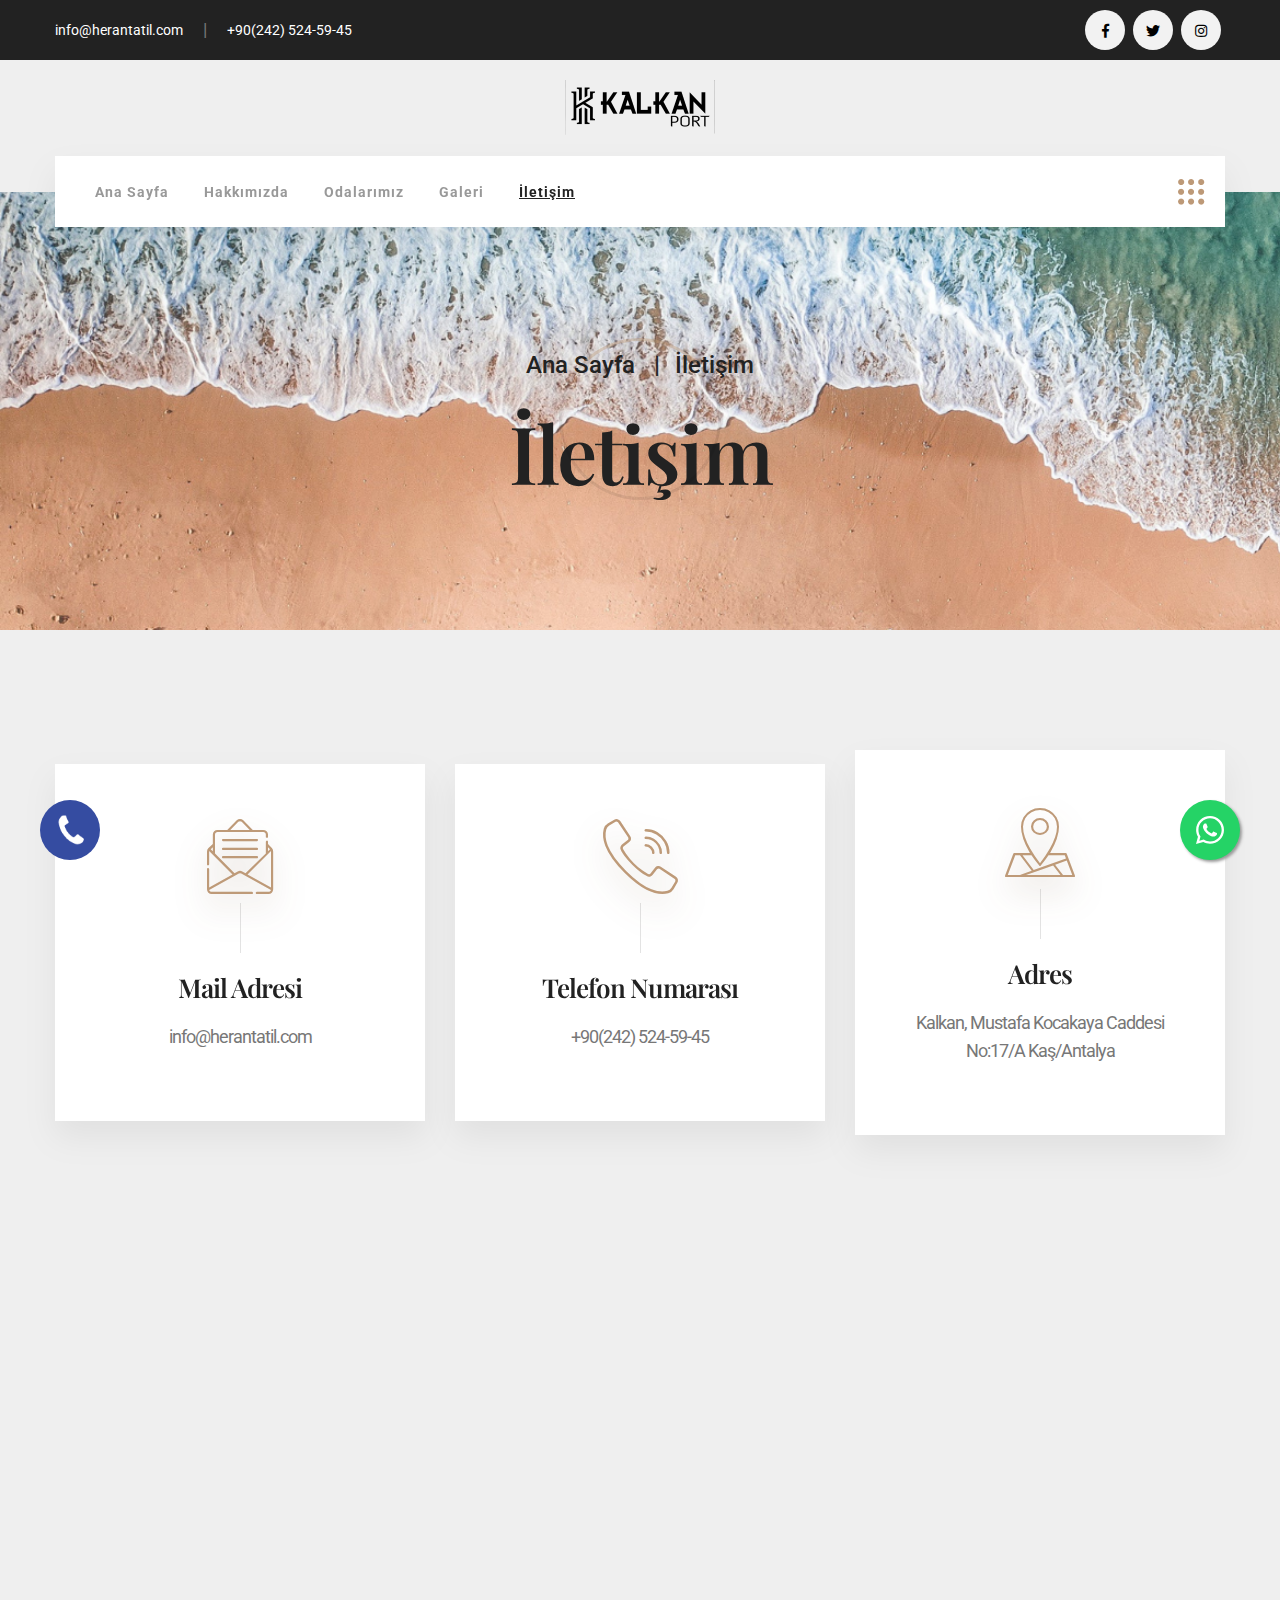
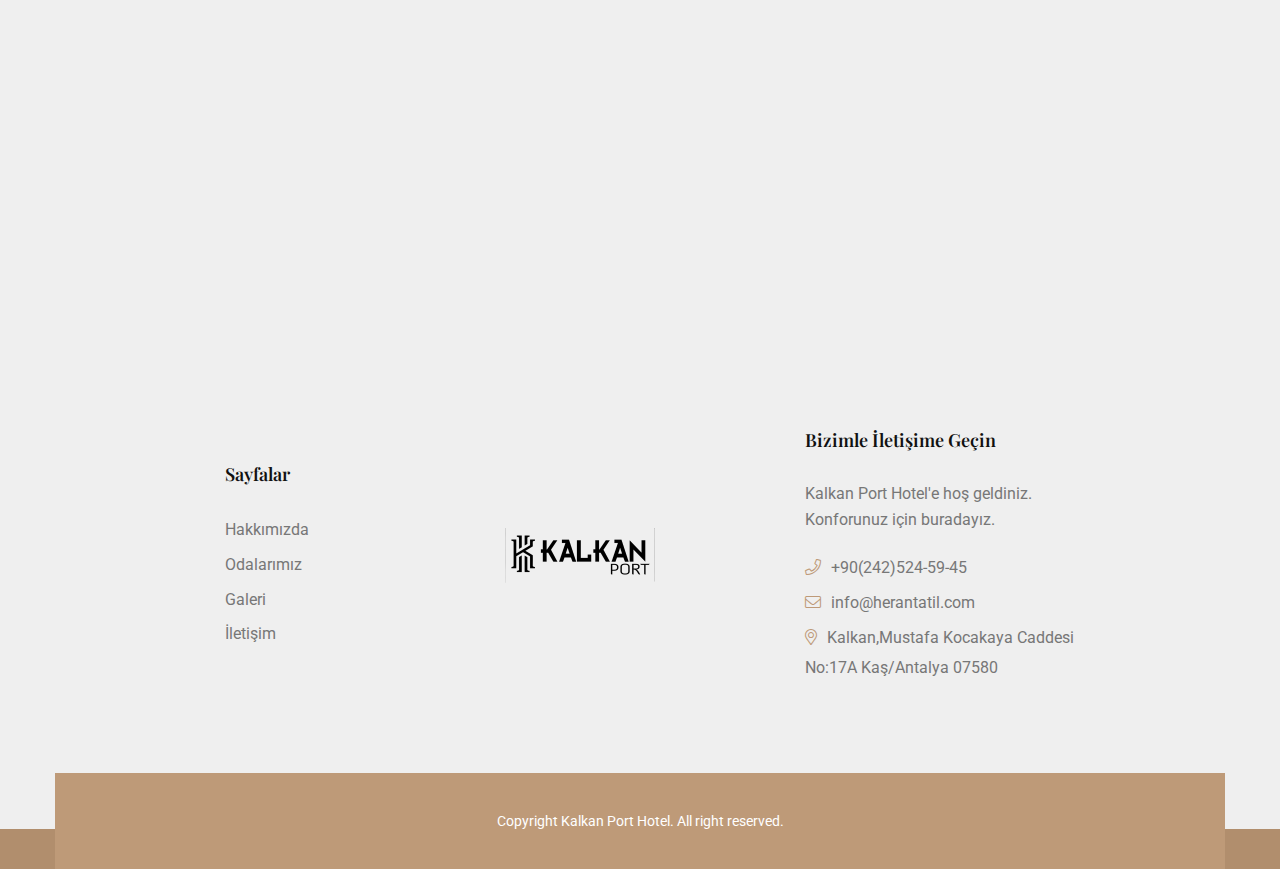
<file: contact.html>
<!DOCTYPE html>
<html lang="en">
<head>
<meta charset="utf-8">
<title>Kalkan Port Hotel</title>
<!-- Stylesheets -->
<link href="assets/css/bootstrap.css" rel="stylesheet">
<link href="assets/css/style.css" rel="stylesheet">
<!-- Responsive File -->
<link href="assets/css/responsive.css" rel="stylesheet">
<!-- Color File -->
<link href="assets/css/color.css" rel="stylesheet">

<link rel="preconnect" href="https://fonts.googleapis.com">
<link rel="preconnect" href="https://fonts.gstatic.com" crossorigin>
<link href="https://fonts.googleapis.com/css2?family=Playfair+Display:wght@400;500;600;700&family=Roboto:wght@400;500;700&display=swap" rel="stylesheet">

<link rel="shortcut icon" href="assets/images/favicon.png" type="image/x-icon">
<link rel="icon" href="assets/images/favicon.png" type="image/x-icon">

<!-- Responsive -->
<meta http-equiv="X-UA-Compatible" content="IE=edge">
<meta name="viewport" content="width=device-width, initial-scale=1.0, maximum-scale=1.0, user-scalable=0">
<!--[if lt IE 9]><script src="https://cdnjs.cloudflare.com/ajax/libs/html5shiv/3.7.3/html5shiv.js"></script><![endif]-->
<!--[if lt IE 9]><script src="js/respond.js"></script><![endif]-->
</head>

<body>

<div class="page-wrapper">

      <!-- preloader -->
    <div id="preloader" class="preloader">
        <div class="animation-preloader">
            <div class="spinner">                
            </div>
        </div>
        <div class="loader">
            <div class="row">
                <div class="col-3 loader-section section-left">
                    <div class="bg"></div>
                </div>
                <div class="col-3 loader-section section-left">
                    <div class="bg"></div>
                </div>
                <div class="col-3 loader-section section-right">
                    <div class="bg"></div>
                </div>
                <div class="col-3 loader-section section-right">
                    <div class="bg"></div>
                </div>
            </div>
        </div>
    </div>


    <!-- Main Header -->
    <header class="main-header header-style-one style-two">
        <div class="header-top">
            <div class="auto-container">
                <div class="wrapper-box box-style-one">
                    <div class="left-column">
                        <ul class="contact-info box-style-two">
                            <li><a href="mailto:info@herantatil.com">info@herantatil.com</a></li> 
                            <li>|</li>
                            <li><a href="tel:902425245945">+90(242) 524-59-45</a></li>
                        </ul>
                    </div>
                    <div class="right-column box-style-two">
                        <div class="sidebar-widget social-links-widget">
                            <div class="right-column box-style-two">
                                <ul class="social-links">
                                    <li><a href="#"><span class="fab fa-facebook-f"></span></a></li>
                                    <li><a href="#"><span class="fab fa-twitter"></span></a></li>
                                    <li><a href="#"><span class="fab fa-instagram"></span></a></li>
                                </ul>
                            </div>
                        </div>
                    </div>
                </div>
            </div>
        </div>
        <div class="auto-container">
            <div class="text-center">
                <!--Logo-->
                <div class="logo-box main-logo">
                    <div class="logo"><a href="index.html"><img src="assets/images/logoblack1.png" alt=""></a></div>
                </div>
            </div>
        </div>
        <!-- Header Upper -->
        <div class="header-upper">
            <div class="auto-container">
                <div class="inner-container">
                    
                    <!--Nav Box-->
                    <div class="nav-outer">
                        <!--Mobile Navigation Toggler-->
                        <div class="mobile-nav-toggler"><img src="assets/images/icons/icon-bar.png" alt=""></div>

                        <!-- Main Menu -->
                        <nav class="main-menu navbar-expand-md navbar-light">
                            <div class="collapse navbar-collapse show clearfix" id="navbarSupportedContent">
                                <ul class="navigation">
                                 <li class="dropdown"><a href="index.html">Ana Sayfa</a>
                                    <li><a href="about.html">Hakkımızda </a></li>
                                    <li class="dropdown"><a href="room-details.html">Odalarımız</a>
                                    </li>
                                    <li><a href="gallery.html">Galeri </a></li>
                                    <li><a href="contact.html">İletişim</a></li>
                            </ul>
                            </div>
                        </nav>                        
                    </div>
                    <div class="right-column">
                        <div class="menu-bar sidemenu-nav-toggler"><img src="assets/images/icons/icon-bar3.png" alt=""></div>
                    </div>                     
                </div>
            </div>
        </div>
        <!--End Header Upper-->

        <!-- Sticky Header  -->
        <div class="sticky-header">
            <div class="header-upper">
                <div class="auto-container">
                    <div class="inner-container">
                        
                        <!--Nav Box-->
                        <div class="nav-outer">
                            <!--Mobile Navigation Toggler-->
                            <div class="mobile-nav-toggler"><img src="assets/images/icons/icon-bar.png" alt=""></div>
    
                            <!-- Main Menu -->
                            <nav class="main-menu navbar-expand-md navbar-light">
                            </nav>                        
                        </div>
                        <div class="right-column">
                        <div class="menu-bar sidemenu-nav-toggler"><img src="assets/images/icons/icon-bar3.png" alt=""></div>
                    </div>                     
                    </div>
                </div>
            </div>
        </div>
        <!-- End Sticky Menu -->

        <!-- Mobile Menu  -->
        <div class="mobile-menu">
            <div class="menu-backdrop"></div>
            <div class="close-btn"><i class="icon far fa-times"></i></div>
            
            <nav class="menu-box">
                <div class="nav-logo"><a href="index.html"><img src="assets/images/logowhite1.png" alt="" title=""></a></div>
                <div class="menu-outer"><!--Here Menu Will Come Automatically Via Javascript / Same Menu as in Header--></div>
				<!--Social Links-->
				<div class="social-links">
					<ul class="clearfix">
						<li><a href="#"><span class="fab fa-twitter"></span></a></li>
						<li><a href="#"><span class="fab fa-facebook-square"></span></a></li>
						<li><a href="#"><span class="fab fa-instagram"></span></a></li>

					</ul>
                </div>
            </nav>
        </div><!-- End Mobile Menu -->

        <div class="nav-overlay">
            <div class="cursor"></div>
            <div class="cursor-follower"></div>
        </div>
    </header>
    <!-- End Main Header -->

    <!-- Hidden Sidebar -->
    <section class="hidden-sidebar close-sidebar">
        <div class="wrapper-box">
            <div class="content-wrapper">
                <div class="hidden-sidebar-close"><span class="flaticon-remove"></span></div>
                <div class="about-widget widget">
                    <div class="logo"><img src="assets/images/logowhite1.png" alt=""></div>
                    <div class="text">Kalkan Port Hotel, tarihi dokusuyla evinizi aratmayacak bir misafirperverlik anlayışı sunuyoruz. Yenilenen odaları ve modernize edilmiş tarihi dokusuyla, unutulmaz bir tatil sizi bekliyor.</div>
                </div>
                <div class="instagram-widget widget">
                    <h4>Galeri</h4>
                    <div class="inner-box">
                        <div class="wrapper-box">
                            <div class="image">
                                <img src="assets/images/ins-2.png" alt="">
                                <div class="overlay-link"><a href="assets/images/ins1.png" class="lightbox-image" data-fancybox="gallery"><span class="fa fa-plus"></span></a></div>
                            </div>
                            <div class="image">
                                <img src="assets/images/ins3.png" alt="">
                                <div class="overlay-link"><a href="assets/images/ins4.png" class="lightbox-image" data-fancybox="gallery"><span class="fa fa-plus"></span></a></div>
                            </div>
                            <div class="image">
                                <img src="assets/images/ins5.png" alt="">
                                <div class="overlay-link"><a href="assets/images/ins6.png" class="lightbox-image" data-fancybox="gallery"><span class="fa fa-plus"></span></a></div>
                            </div>
                            <div class="image">
                                <img src="assets/images/ins7.png" alt="">
                                <div class="overlay-link"><a href="assets/images/ins8.png" class="lightbox-image" data-fancybox="gallery"><span class="fa fa-plus"></span></a></div>
                            </div>
                            <div class="image">
                                <img src="assets/images/ins9.png" alt="">
                                <div class="overlay-link"><a href="assets/images/ins10.png" class="lightbox-image" data-fancybox="gallery"><span class="fa fa-plus"></span></a></div>
                            </div>
                            <div class="image">
                                <img src="assets/images/ins11.png" alt="">
                                <div class="overlay-link"><a href="assets/images/ins12.png" class="lightbox-image" data-fancybox="gallery"><span class="fa fa-plus"></span></a></div>
                            </div>
                            <div class="image">
                                <img src="assets/images/ins13.png" alt="">
                                <div class="overlay-link"><a href="assets/images/ins14.png" class="lightbox-image" data-fancybox="gallery"><span class="fa fa-plus"></span></a></div>
                            </div>
                            <div class="image">
                                <img src="assets/images/ins15.png" alt="">
                                <div class="overlay-link"><a href="assets/images/ins16.png" class="lightbox-image" data-fancybox="gallery"><span class="fa fa-plus"></span></a></div>
                            </div>
                            <div class="image">
                                <img src="assets/images/ins17.png" alt="">
                                <div class="overlay-link"><a href="assets/images/ins18.png" class="lightbox-image" data-fancybox="gallery"><span class="fa fa-plus"></span></a></div>
                            </div>
                        </div><!-- /.gallery-wrapper -->
                    </div>
                </div>
                <div class="widget contact-widget">
                    <h4>Bizimle İletişime Geçin</h4>
                    <div class="text">Kalkan Port Hotele Hoşgeldiniz</div>
                    <ul>
                        <li><i class="fal fa-phone"></i><a href="tel:902425245945">+90(242) 524-59-45</a></li>
                        <li><i class="fal fa-envelope"></i><a href="mailto:info@herantatil.com">info@herantatil.com</a></li>
                        <li><i class="fal fa-map-marker-alt"></i> Kalkan, Mustafa Kocakaya Caddesi No:17/A Kaş/Antalya</li>
                    </ul>
                </div>
            </div>
        </div>
    </section>

    <!-- Page Title -->
    <section class="page-title" style="background-image: url(assets/images/about.png);">
        <div class="auto-container">
            <div class="content-box">
                <div class="content-wrapper">                    
                    <ul class="bread-crumb">
                        <li><a href="index.html">Ana Sayfa</a></li>
                        <li>İletişim</li>
                    </ul>
                    <div class="title">
                        <h1>İletişim</h1>
                    </div>
                </div>
            </div>
        </div>
    </section>

    <!-- section fifty six -->
    <section class="section-fifty-six">
        <div class="auto-container">
            <div class="row">
                <div class="col-lg-4">
                    <div class="block-fifty-six">
                        <div class="icon"><i class="flaticon-open"></i></div>
                        <div class="icon-border"></div>
                        <h3>Mail Adresi</h3>
                        <div class="text">info@herantatil.com</div>
                    </div>
                </div>
                <div class="col-lg-4">
                    <div class="block-fifty-six">
                        <div class="icon"><i class="flaticon-call-2"></i></div>
                        <div class="icon-border"></div>
                        <h3>Telefon Numarası</h3>
                        <div class="text">+90(242) 524-59-45 </div>
                    </div>
                </div>
                <div class="col-lg-4">
                    <div class="block-fifty-six">
                        <div class="icon"><i class="flaticon-location-2"></i></div>
                        <div class="icon-border"></div>
                        <h3>Adres</h3>
                        <div class="text">Kalkan, Mustafa Kocakaya Caddesi <br> No:17/A Kaş/Antalya</div>
                    </div>
                </div>
            </div>
        </div>
    </section>

    <!-- map section -->
    <section class="map-section">
        <div class="contact-map">
            <iframe src="https://www.google.com/maps/embed?pb=!1m18!1m12!1m3!1d201.0662642378913!2d29.41554176042904!3d36.26231670844561!2m3!1f0!2f0!3f0!3m2!1i1024!2i768!4f13.1!3m3!1m2!1s0x14c02d68c6ded829%3A0xa6cef754f4f9c505!2sKalkan%20Port!5e0!3m2!1str!2str!4v1704732829968!5m2!1str!2str" width="100%" height="800" frameborder="0" style="border:0; width: 100%" allowfullscreen="" aria-hidden="false" tabindex="0"></iframe>
        </div>
    </section>


    <!--footer section  -->
    <footer class="main-footer">
        <div class="auto-container">
            <div class="widget-wrapper">
                <div class="row">
                    
                    <div class="column col-lg-3 col-md-6">
                        <div class="widget links-widget">
                           
                            <div class="row">
                               
                                <div class="col-sm-6">
                                    <h4>Sayfalar</h4>
                                    <ul>
                                        <li><a href="about.html">Hakkımızda</a></li>
                                        <li><a href="room-details.html">Odalarımız</a></li>
                                        <li><a href="gallery.html">Galeri</a></li>
                                        <li><a href="contact.html">İletişim</a></li>
                                    </ul>
                                </div>
                            </div>
                        </div>
                    </div>
                    <div class="col-lg-3 col-md-6">
                        <div class="footer-logo"><img src="assets/images/logoblack1.png" alt=""></div>
                    </div>
                    <div class="col-lg-3 col-md-6 float-right ">
                        <div class="widget contact-widget right-side">
                            <h4>Bizimle İletişime Geçin</h4>
                            <div class="text">Kalkan Port Hotel'e hoş geldiniz. Konforunuz için buradayız.</div>
                            <ul>
                                <li><i class="fal fa-phone"></i><a href="tel:+902425245945">+90(242)524-59-45</a></li>
                                <li><i class="fal fa-envelope"></i><a href="mailto:info@herantatil.com">info@herantatil.com</a></li>
                                <li><i class="fal fa-map-marker-alt"></i>Kalkan,Mustafa Kocakaya Caddesi No:17A Kaş/Antalya 07580</li>
                            </ul>
                        </div>
                    </div>
                </div>                
            </div>
        </div>

        <!-- Footer Bottom -->
        
        <div class="footer-bottom">
            <div class="auto-container">
                <div class="wrapper-box center">
                    <div class="copyright">
                        <div class="text">Copyright Kalkan Port Hotel. All right reserved.</div>
                    </div> 
                </div>
            </div>
        </div>
    </footer>

</div>
<!--End pagewrapper-->

<!--Scroll to top-->
<!-- <div class="scroll-to-top scroll-to-target" data-target="html"><span class="fas fa-arrow-up"></span></div> -->
<a href="tel:+902425245945" mypage="" class="call-now" rel="nofollow"><div
    class="mypage-alo-phone" style="height: 60px; width: 60px; bottom: 40px; left: 0px; border-radius: 50px; position: fixed; z-index: 2000;"><div
    class="animated infinite pulse mypage-alo-ph-circle-fill"></div><div
    class="animated infinite tada mypage-alo-ph-img-circle"></div></div>
</a>
<a href="https://api.whatsapp.com/send?phone=+9002425245457&text=Kalkan%20Port%20Hotel%27e%20ho%C5%9F%20geldiniz.%20L%C3%BCtfen%20bu%20k%C4%B1sm%C4%B1%20silmeden%20mesaj%C4%B1n%C4%B1z%C4%B1%20yaz%C4%B1n%C4%B1z:" style="position: fixed; width: 60px; height: 60px; bottom: 40px; right: 40px; background-color: #25d366; color: #FFF; border-radius: 50px; text-align: center; font-size: 30px; box-shadow: 2px 2px 3px #999; z-index: 100;">
    <div style="width: 100%; height: 100%; display: flex; justify-content: center; align-items: center;">
        <svg xmlns="http://www.w3.org/2000/svg" viewBox="0 0 448 512" style="width: 32px; height: 32px; fill: white;">
            <path d="M380.9 97.1C339 55.1 283.2 32 223.9 32c-122.4 0-222 99.6-222 222 0 39.1 10.2 77.3 29.6 111L0 480l117.7-30.9c32.4 17.7 68.9 27 106.1 27h.1c122.3 0 224.1-99.6 224.1-222 0-59.3-25.2-115-67.1-157zm-157 341.6c-33.2 0-65.7-8.9-94-25.7l-6.7-4-69.8 18.3L72 359.2l-4.4-7c-18.5-29.4-28.2-63.3-28.2-98.2 0-101.7 82.8-184.5 184.6-184.5 49.3 0 95.6 19.2 130.4 54.1 34.8 34.9 56.2 81.2 56.1 130.5 0 101.8-84.9 184.6-186.6 184.6zm101.2-138.2c-5.5-2.8-32.8-16.2-37.9-18-5.1-1.9-8.8-2.8-12.5 2.8-3.7 5.6-14.3 18-17.6 21.8-3.2 3.7-6.5 4.2-12 1.4-32.6-16.3-54-29.1-75.5-66-5.7-9.8 5.7-9.1 16.3-30.3 1.8-3.7 .9-6.9-.5-9.7-1.4-2.8-12.5-30.1-17.1-41.2-4.5-10.8-9.1-9.3-12.5-9.5-3.2-.2-6.9-.2-10.6-.2-3.7 0-9.7 1.4-14.8 6.9-5.1 5.6-19.4 19-19.4 46.3 0 27.3 19.9 53.7 22.6 57.4 2.8 3.7 39.1 59.7 94.8 83.8 35.2 15.2 49 16.5 66.6 13.9 10.7-1.6 32.8-13.4 37.4-26.4 4.6-13 4.6-24.1 3.2-26.4-1.3-2.5-5-3.9-10.5-6.6z"/>
        </svg>
    </div>
</a>
<script src="assets/js/jquery.js"></script>
<script src="assets/js/bootstrap.bundle.min.js"></script>
<script src="assets/js/jquery.fancybox.js"></script>
<script src="assets/js/isotope.js"></script>
<script src="assets/js/owl.js"></script>
<script src="assets/js/appear.js"></script>
<script src="assets/js/wow.js"></script>
<script src="assets/js/scrollbar.js"></script>
<script src="assets/js/TweenMax.min.js"></script>
<script src="assets/js/swiper.min.js"></script>
<script src="assets/js/jquery.ajaxchimp.min.js"></script>
<script src="assets/js/parallax-scroll.js"></script>
<script src="assets/js/jquery-ui-1.9.2.custom.min.js"></script>
<script src="assets/js/jquery.nice-select.min.js"></script>

<script src="assets/js/active.js"></script>


</body>
</html>
</file>
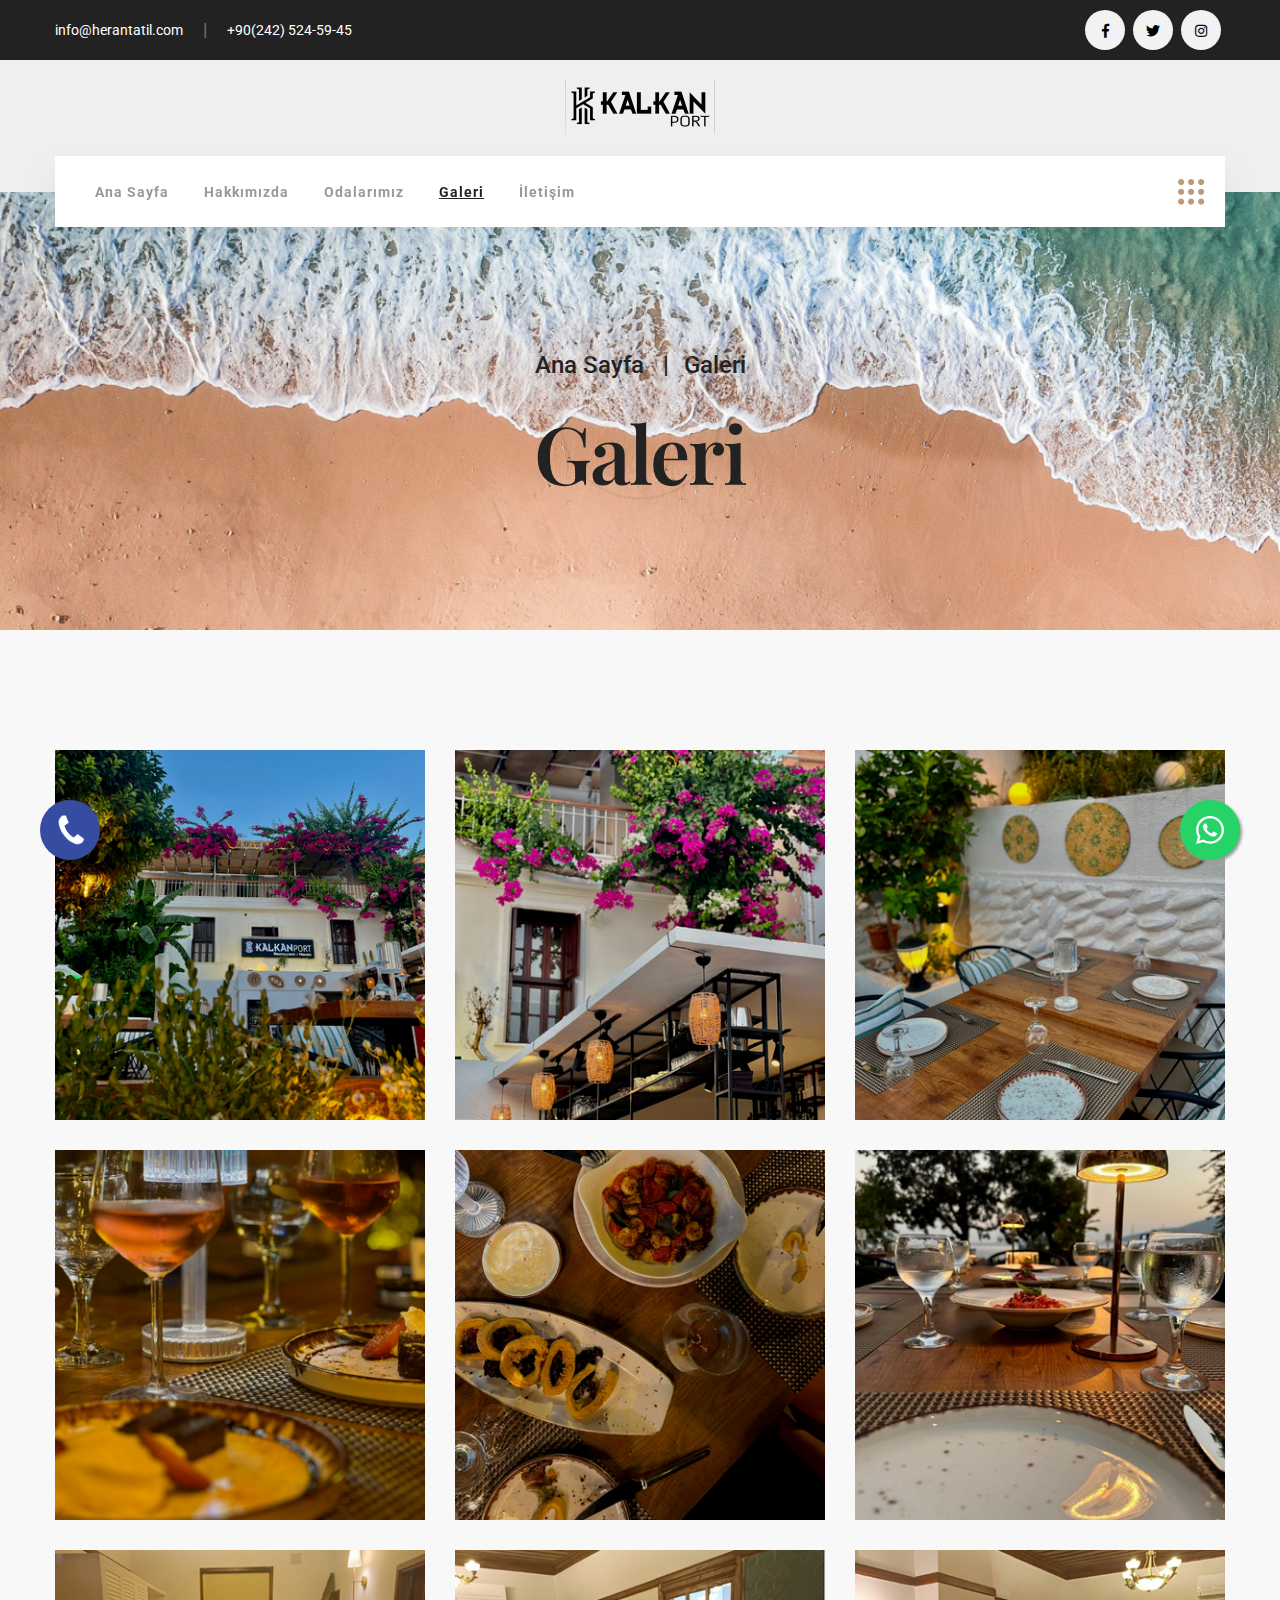
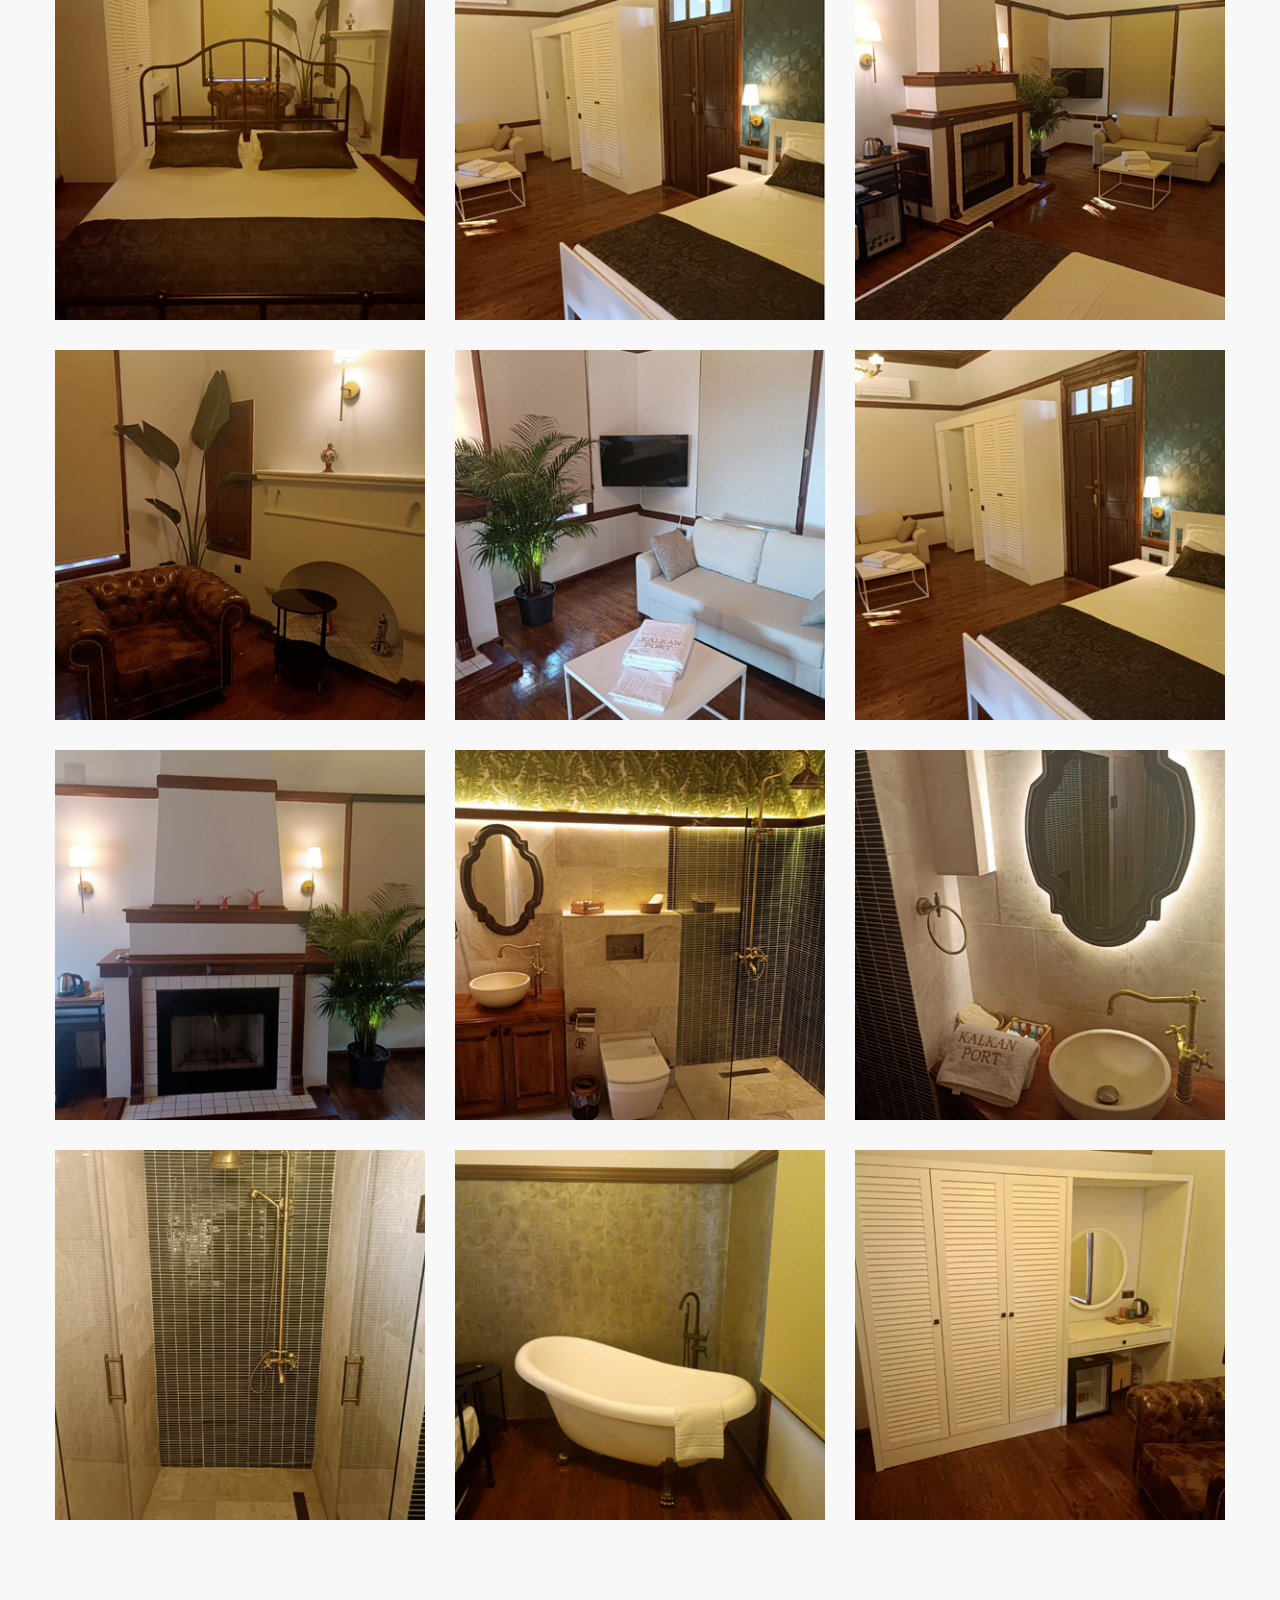
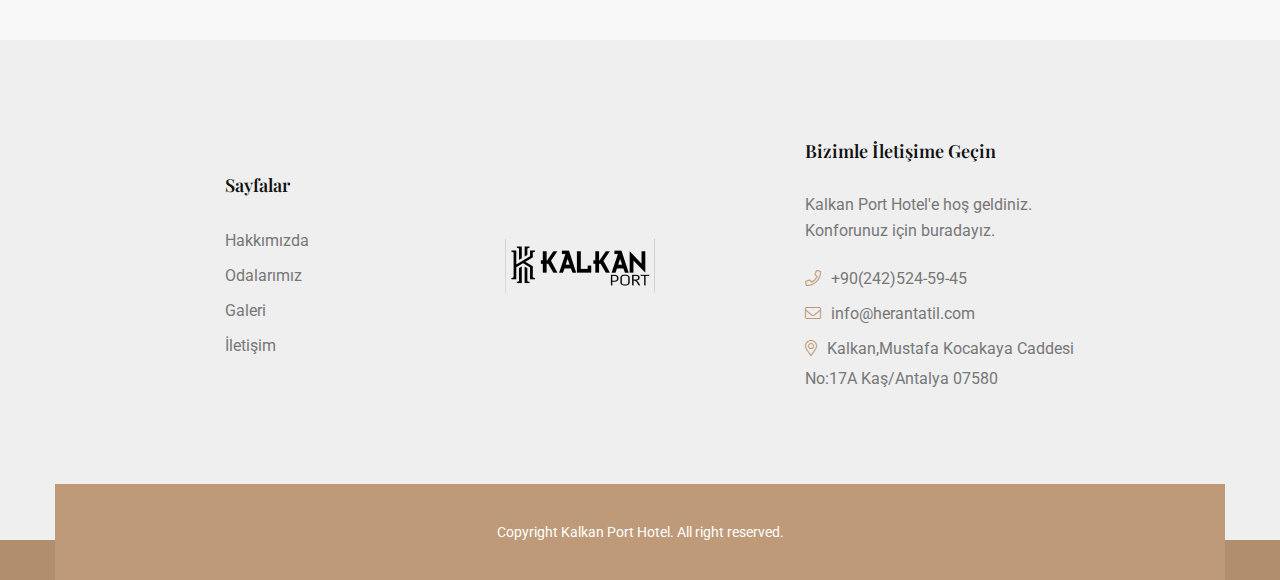
<file: gallery.html>
<!DOCTYPE html>
<html lang="tr">
<head>
<meta charset="utf-8">
<title>Kalkan Port Hotel</title>
<!-- Stylesheets -->
<link href="assets/css/bootstrap.css" rel="stylesheet">
<link href="assets/css/style.css" rel="stylesheet">
<!-- Responsive File -->
<link href="assets/css/responsive.css" rel="stylesheet">
<!-- Color File -->
<link href="assets/css/color.css" rel="stylesheet">

<link rel="preconnect" href="https://fonts.googleapis.com">
<link rel="preconnect" href="https://fonts.gstatic.com" crossorigin>
<link href="https://fonts.googleapis.com/css2?family=Playfair+Display:wght@400;500;600;700&family=Roboto:wght@400;500;700&display=swap" rel="stylesheet">

<link rel="shortcut icon" href="assets/images/favicon.png" type="image/x-icon">
<link rel="icon" href="assets/images/favicon.png" type="image/x-icon">

<!-- Responsive -->
<meta http-equiv="X-UA-Compatible" content="IE=edge">
<meta name="viewport" content="width=device-width, initial-scale=1.0, maximum-scale=1.0, user-scalable=0">
<!--[if lt IE 9]><script src="https://cdnjs.cloudflare.com/ajax/libs/html5shiv/3.7.3/html5shiv.js"></script><![endif]-->
<!--[if lt IE 9]><script src="js/respond.js"></script><![endif]-->
</head>

<body>

<div class="page-wrapper">

     <!-- preloader -->
     <div id="preloader" class="preloader">
        <div class="animation-preloader">
            <div class="spinner">                
            </div>
        </div>
        <div class="loader">
            <div class="row">
                <div class="col-3 loader-section section-left">
                    <div class="bg"></div>
                </div>
                <div class="col-3 loader-section section-left">
                    <div class="bg"></div>
                </div>
                <div class="col-3 loader-section section-right">
                    <div class="bg"></div>
                </div>
                <div class="col-3 loader-section section-right">
                    <div class="bg"></div>
                </div>
            </div>
        </div>
    </div>


    <!-- Main Header -->
    <header class="main-header header-style-one style-two">
        <div class="header-top">
            <div class="auto-container">
                <div class="wrapper-box box-style-one">
                    <div class="left-column">
                        <ul class="contact-info box-style-two">
                            <li><a href="mailto:info@herantatil.com">info@herantatil.com</a></li> 
                            <li>|</li>
                            <li><a href="tel:+902425245945">+90(242) 524-59-45</a></li>
                        </ul>
                    </div>
                    <div class="right-column box-style-two">
                        <div class="sidebar-widget social-links-widget">
                            <div class="right-column box-style-two">
                                <ul class="social-links">
                                    <li><a href="#"><span class="fab fa-facebook-f"></span></a></li>
                                    <li><a href="#"><span class="fab fa-twitter"></span></a></li>
                                    <li><a href="#"><span class="fab fa-instagram"></span></a></li>
                                </ul>
                            </div>
                        </div>
                    </div>
                </div>
            </div>
        </div>
        <div class="auto-container">
            <div class="text-center">
                <!--Logo-->
                <div class="logo-box main-logo">
                    <div class="logo"><a href="index.html"><img src="assets/images/logoblack1.png" alt=""></a></div>
                </div>
            </div>
        </div>
        <!-- Header Upper -->
        <div class="header-upper">
            <div class="auto-container">
                <div class="inner-container">
                    
                    <!--Nav Box-->
                    <div class="nav-outer">
                        <!--Mobile Navigation Toggler-->
                        <div class="mobile-nav-toggler"><img src="assets/images/icons/icon-bar.png" alt=""></div>

                        <!-- Main Menu -->
                        <nav class="main-menu navbar-expand-md navbar-light">
                            <div class="collapse navbar-collapse show clearfix" id="navbarSupportedContent">
                                <ul class="navigation">
                                 <li class="dropdown"><a href="index.html">Ana Sayfa</a>
                                    <li><a href="about.html">Hakkımızda </a></li>
                                    <li class="dropdown"><a href="room-details.html">Odalarımız</a>
                                    </li>
                                    <li><a href="gallery.html">Galeri </a></li>
                                    <li><a href="contact.html">İletişim</a></li>
                            </ul>
                            </div>
                        </nav>                        
                    </div>
                    <div class="right-column">
                        <div class="menu-bar sidemenu-nav-toggler"><img src="assets/images/icons/icon-bar3.png" alt=""></div>
                    </div>                     
                </div>
            </div>
        </div>
        <!--End Header Upper-->

        <!-- Sticky Header  -->
        <div class="sticky-header">
            <div class="header-upper">
                <div class="auto-container">
                    <div class="inner-container">
                        
                        <!--Nav Box-->
                        <div class="nav-outer">
                            <!--Mobile Navigation Toggler-->
                            <div class="mobile-nav-toggler"><img src="assets/images/icons/icon-bar.png" alt=""></div>
    
                            <!-- Main Menu -->
                            <nav class="main-menu navbar-expand-md navbar-light">
                            </nav>                        
                        </div>
                        <div class="right-column">
                        <div class="menu-bar sidemenu-nav-toggler"><img src="assets/images/icons/icon-bar3.png" alt=""></div>
                    </div>                     
                    </div>
                </div>
            </div>
        </div>
        <!-- End Sticky Menu -->

        <!-- Mobile Menu  -->
        <div class="mobile-menu">
            <div class="menu-backdrop"></div>
            <div class="close-btn"><i class="icon far fa-times"></i></div>
            
            <nav class="menu-box">
                <div class="nav-logo"><a href="index.html"><img src="assets/images/logowhite1.png" alt="" title=""></a></div>
                <div class="menu-outer"><!--Here Menu Will Come Automatically Via Javascript / Same Menu as in Header--></div>
				<!--Social Links-->
				<div class="social-links">
					<ul class="clearfix">
						<li><a href="#"><span class="fab fa-twitter"></span></a></li>
						<li><a href="#"><span class="fab fa-facebook-square"></span></a></li>
						<li><a href="#"><span class="fab fa-instagram"></span></a></li>

					</ul>
                </div>
            </nav>
        </div><!-- End Mobile Menu -->

        <div class="nav-overlay">
            <div class="cursor"></div>
            <div class="cursor-follower"></div>
        </div>
    </header>
    <!-- End Main Header -->

    <!-- Hidden Sidebar -->
    <section class="hidden-sidebar close-sidebar">
        <div class="wrapper-box">
            <div class="content-wrapper">
                <div class="hidden-sidebar-close"><span class="flaticon-remove"></span></div>
                <div class="about-widget widget">
                    <div class="logo"><img src="assets/images/logowhite1.png" alt=""></div>
                    <div class="text">Kalkan Port Hotel, tarihi dokusuyla evinizi aratmayacak bir misafirperverlik anlayışı sunuyoruz. Yenilenen odaları ve modernize edilmiş tarihi dokusuyla, unutulmaz bir tatil sizi bekliyor.</div>
                </div>
                <div class="instagram-widget widget">
                    <h4>Galeri</h4>
                    <div class="inner-box">
                        <div class="wrapper-box">
                            <div class="image">
                                <img src="assets/images/ins-2.png" alt="">
                                <div class="overlay-link"><a href="assets/images/ins1.png" class="lightbox-image" data-fancybox="gallery"><span class="fa fa-plus"></span></a></div>
                            </div>
                            <div class="image">
                                <img src="assets/images/ins3.png" alt="">
                                <div class="overlay-link"><a href="assets/images/ins4.png" class="lightbox-image" data-fancybox="gallery"><span class="fa fa-plus"></span></a></div>
                            </div>
                            <div class="image">
                                <img src="assets/images/ins5.png" alt="">
                                <div class="overlay-link"><a href="assets/images/ins6.png" class="lightbox-image" data-fancybox="gallery"><span class="fa fa-plus"></span></a></div>
                            </div>
                            <div class="image">
                                <img src="assets/images/ins7.png" alt="">
                                <div class="overlay-link"><a href="assets/images/ins8.png" class="lightbox-image" data-fancybox="gallery"><span class="fa fa-plus"></span></a></div>
                            </div>
                            <div class="image">
                                <img src="assets/images/ins9.png" alt="">
                                <div class="overlay-link"><a href="assets/images/ins10.png" class="lightbox-image" data-fancybox="gallery"><span class="fa fa-plus"></span></a></div>
                            </div>
                            <div class="image">
                                <img src="assets/images/ins11.png" alt="">
                                <div class="overlay-link"><a href="assets/images/ins12.png" class="lightbox-image" data-fancybox="gallery"><span class="fa fa-plus"></span></a></div>
                            </div>
                            <div class="image">
                                <img src="assets/images/ins13.png" alt="">
                                <div class="overlay-link"><a href="assets/images/ins14.png" class="lightbox-image" data-fancybox="gallery"><span class="fa fa-plus"></span></a></div>
                            </div>
                            <div class="image">
                                <img src="assets/images/ins15.png" alt="">
                                <div class="overlay-link"><a href="assets/images/ins16.png" class="lightbox-image" data-fancybox="gallery"><span class="fa fa-plus"></span></a></div>
                            </div>
                            <div class="image">
                                <img src="assets/images/ins17.png" alt="">
                                <div class="overlay-link"><a href="assets/images/ins18.png" class="lightbox-image" data-fancybox="gallery"><span class="fa fa-plus"></span></a></div>
                            </div>
                        </div><!-- /.gallery-wrapper -->
                    </div>
                </div>
                <div class="widget contact-widget">
                    <h4>Bizimle İletişime Geçin</h4>
                    <div class="text">Kalkan Port Hotele Hoşgeldiniz</div>
                    <ul>
                        <li><i class="fal fa-phone"></i><a href="tel:+902425245945">+90(242) 524-59-45</a></li>
                        <li><i class="fal fa-envelope"></i><a href="mailto:info@herantatil.com">info@herantatil.com</a></li>
                        <li><i class="fal fa-map-marker-alt"></i> Kalkan, Mustafa Kocakaya Caddesi No:17/A Kaş/Antalya</li>
                    </ul>
                </div>
            </div>
        </div>
    </section>

    <!-- Page Title -->
    <section class="page-title" style="background-image: url(assets/images/about.png);">
        <div class="auto-container">
            <div class="content-box">
                <div class="content-wrapper">                    
                    <ul class="bread-crumb">
                        <li><a href="index.html">Ana Sayfa</a></li>
                        <li>Galeri</li>
                    </ul>
                    <div class="title">
                        <h1>Galeri</h1>
                    </div>
                </div>
            </div>
        </div>
    </section>

    <!-- section fourty four -->
    <section class="section-fourty-four">
        <div class="auto-container">
            <div class="row">
                <div class="col-lg-4">
                    <div class="block-fourty-four">
                        <div class="image"><img src="assets/images/gallery/gallery1.png" alt=""></div>
                        <div class="view-project"><a data-fancybox="example gallery" href="assets/images/ins1.png" class="zoom-btn"><i class="flaticon-add-circular-outlined-button"></i></a></div>
                    </div>
                </div>
                <div class="col-lg-4">
                    <div class="block-fourty-four">
                        <div class="image"><img src="assets/images/gallery/gallery2.png" alt=""></div>
                        <div class="view-project"><a data-fancybox="example gallery" href="assets/images/ins4.png" class="zoom-btn"><i class="flaticon-add-circular-outlined-button"></i></a></div>
                    </div>
                </div>
                <div class="col-lg-4">
                    <div class="block-fourty-four">
                        <div class="image"><img src="assets/images/gallery/gallery3.png" alt=""></div>
                        <div class="view-project"><a data-fancybox="example gallery" href="assets/images/ins6.png" class="zoom-btn"><i class="flaticon-add-circular-outlined-button"></i></a></div>
                    </div>
                </div>
            </div>

            <div class="row">
                <div class="col-lg-4">
                    <div class="block-fourty-four">
                        <div class="image"><img src="assets/images/gallery/gallery4.png" alt=""></div>
                        <div class="view-project"><a data-fancybox="example gallery" href="assets/images/ins8.png" class="zoom-btn"><i class="flaticon-add-circular-outlined-button"></i></a></div>
                    </div>
                </div>
                <div class="col-lg-4">
                    <div class="block-fourty-four">
                        <div class="image"><img src="assets/images/gallery/gallery5.png" alt=""></div>
                        <div class="view-project"><a data-fancybox="example gallery" href="assets/images/ins10.png" class="zoom-btn"><i class="flaticon-add-circular-outlined-button"></i></a></div>
                    </div>
                </div>
                <div class="col-lg-4">
                    <div class="block-fourty-four">
                        <div class="image"><img src="assets/images/gallery/gallery6.png" alt=""></div>
                        <div class="view-project"><a data-fancybox="example gallery" href="assets/images/gallery/gallery21.png" class="zoom-btn"><i class="flaticon-add-circular-outlined-button"></i></a></div>
                    </div>
                </div>
            </div>

            <div class="row">
                <div class="col-lg-4">
                    <div class="block-fourty-four">
                        <div class="image"><img src="assets/images/gallery/gallery7.png" alt=""></div>
                        <div class="view-project"><a data-fancybox="example gallery" href="assets/images/gallery/gallery22.png" class="zoom-btn"><i class="flaticon-add-circular-outlined-button"></i></a></div>
                    </div>
                </div>
                <div class="col-lg-4">
                    <div class="block-fourty-four">
                        <div class="image"><img src="assets/images/gallery/gallery8.png" alt=""></div>
                        <div class="view-project"><a data-fancybox="example gallery" href="assets/images/ins12.png" class="zoom-btn"><i class="flaticon-add-circular-outlined-button"></i></a></div>
                    </div>
                </div>
                <div class="col-lg-4">
                    <div class="block-fourty-four">
                        <div class="image"><img src="assets/images/gallery/gallery9.png" alt=""></div>
                        <div class="view-project"><a data-fancybox="example gallery" href="assets/images/ins14.png" class="zoom-btn"><i class="flaticon-add-circular-outlined-button"></i></a></div>
                    </div>
                </div>
            </div>

            <div class="row">
                <div class="col-lg-4">
                    <div class="block-fourty-four">
                        <div class="image"><img src="assets/images/gallery/gallery10.png" alt=""></div>
                        <div class="view-project"><a data-fancybox="example gallery" href="assets/images/gallery/gallery23.png" class="zoom-btn"><i class="flaticon-add-circular-outlined-button"></i></a></div>
                    </div>
                </div>
                <div class="col-lg-4">
                    <div class="block-fourty-four">
                        <div class="image"><img src="assets/images/gallery/gallery11.png" alt=""></div>
                        <div class="view-project"><a data-fancybox="example gallery" href="assets/images/gallery/gallery24.png" class="zoom-btn"><i class="flaticon-add-circular-outlined-button"></i></a></div>
                    </div>
                </div>
                <div class="col-lg-4">
                    <div class="block-fourty-four">
                        <div class="image"><img src="assets/images/gallery/gallery12.png" alt=""></div>
                        <div class="view-project"><a data-fancybox="example gallery" href="assets/images/ins12.png" class="zoom-btn"><i class="flaticon-add-circular-outlined-button"></i></a></div>
                    </div>
                </div>
            </div>

            <div class="row">
                <div class="col-lg-4">
                    <div class="block-fourty-four">
                        <div class="image"><img src="assets/images/gallery/gallery13.png" alt=""></div>
                        <div class="view-project"><a data-fancybox="example gallery" href="assets/images/gallery/gallery25.png" class="zoom-btn"><i class="flaticon-add-circular-outlined-button"></i></a></div>
                    </div>
                </div>
                <div class="col-lg-4">
                    <div class="block-fourty-four">
                        <div class="image"><img src="assets/images/gallery/gallery14.png" alt=""></div>
                        <div class="view-project"><a data-fancybox="example gallery" href="assets/images/ins16.png" class="zoom-btn"><i class="flaticon-add-circular-outlined-button"></i></a></div>
                    </div>
                </div>
                <div class="col-lg-4">
                    <div class="block-fourty-four">
                        <div class="image"><img src="assets/images/gallery/gallery15.png" alt=""></div>
                        <div class="view-project"><a data-fancybox="example gallery" href="assets/images/ins18.png" class="zoom-btn"><i class="flaticon-add-circular-outlined-button"></i></a></div>
                    </div>
                </div>
            </div>

            <div class="row">
                <div class="col-lg-4">
                    <div class="block-fourty-four">
                        <div class="image"><img src="assets/images/gallery/gallery16.png" alt=""></div>
                        <div class="view-project"><a data-fancybox="example gallery" href="assets/images/gallery/gallery26.png" class="zoom-btn"><i class="flaticon-add-circular-outlined-button"></i></a></div>
                    </div>
                </div>
                <div class="col-lg-4">
                    <div class="block-fourty-four">
                        <div class="image"><img src="assets/images/gallery/gallery17.png" alt=""></div>
                        <div class="view-project"><a data-fancybox="example gallery" href="assets/images/gallery/gallery27.png" class="zoom-btn"><i class="flaticon-add-circular-outlined-button"></i></a></div>
                    </div>
                </div>
                <div class="col-lg-4">
                    <div class="block-fourty-four">
                        <div class="image"><img src="assets/images/gallery/gallery18.png" alt=""></div>
                        <div class="view-project"><a data-fancybox="example gallery" href="assets/images/gallery/gallery28.png" class="zoom-btn"><i class="flaticon-add-circular-outlined-button"></i></a></div>
                    </div>
                </div>
            </div>
        </div>
    </section>

    <!--footer section  -->
    <footer class="main-footer">
        <div class="auto-container">
            <div class="widget-wrapper">
                <div class="row">
                    
                    <div class="column col-lg-3 col-md-6">
                        <div class="widget links-widget">
                           
                            <div class="row">
                               
                                <div class="col-sm-6">
                                    <h4>Sayfalar</h4>
                                    <ul>
                                        <li><a href="about.html">Hakkımızda</a></li>
                                        <li><a href="room-details.html">Odalarımız</a></li>
                                        <li><a href="gallery.html">Galeri</a></li>
                                        <li><a href="contact.html">İletişim</a></li>
                                    </ul>
                                </div>
                            </div>
                        </div>
                    </div>
                    <div class="col-lg-3 col-md-6">
                        <div class="footer-logo"><img src="assets/images/logoblack1.png" alt=""></div>
                    </div>
                    <div class="col-lg-3 col-md-6 float-right ">
                        <div class="widget contact-widget right-side">
                            <h4>Bizimle İletişime Geçin</h4>
                            <div class="text">Kalkan Port Hotel'e hoş geldiniz. Konforunuz için buradayız.</div>
                            <ul>
                                <li><i class="fal fa-phone"></i><a href="tel:+902425245945">+90(242)524-59-45</a></li>
                                <li><i class="fal fa-envelope"></i><a href="mailto:info@herantatil.com">info@herantatil.com</a></li>
                                <li><i class="fal fa-map-marker-alt"></i>Kalkan,Mustafa Kocakaya Caddesi No:17A Kaş/Antalya 07580</li>
                            </ul>
                        </div>
                    </div>
                </div>                
            </div>
        </div>

        <!-- Footer Bottom -->
        
        <div class="footer-bottom">
            <div class="auto-container">
                <div class="wrapper-box center">
                    <div class="copyright">
                        <div class="text">Copyright Kalkan Port Hotel. All right reserved.</div>
                    </div> 
                </div>
            </div>
        </div>
    </footer>

</div>
<!--End pagewrapper-->

<!--Scroll to top-->
<!-- <div class="scroll-to-top scroll-to-target" data-target="html"><span class="fas fa-arrow-up"></span></div> -->
<a href="tel:+902425245945" mypage="" class="call-now" rel="nofollow"><div
    class="mypage-alo-phone" style="height: 60px; width: 60px; bottom: 40px; left: 0px; border-radius: 50px; position: fixed; z-index: 2000;"><div
    class="animated infinite pulse mypage-alo-ph-circle-fill"></div><div
    class="animated infinite tada mypage-alo-ph-img-circle"></div></div>
</a>
<a href="https://api.whatsapp.com/send?phone=+9002425245457&text=Kalkan%20Port%20Hotel%27e%20ho%C5%9F%20geldiniz.%20L%C3%BCtfen%20bu%20k%C4%B1sm%C4%B1%20silmeden%20mesaj%C4%B1n%C4%B1z%C4%B1%20yaz%C4%B1n%C4%B1z:" style="position: fixed; width: 60px; height: 60px; bottom: 40px; right: 40px; background-color: #25d366; color: #FFF; border-radius: 50px; text-align: center; font-size: 30px; box-shadow: 2px 2px 3px #999; z-index: 100;">
    <div style="width: 100%; height: 100%; display: flex; justify-content: center; align-items: center;">
        <svg xmlns="http://www.w3.org/2000/svg" viewBox="0 0 448 512" style="width: 32px; height: 32px; fill: white;">
            <path d="M380.9 97.1C339 55.1 283.2 32 223.9 32c-122.4 0-222 99.6-222 222 0 39.1 10.2 77.3 29.6 111L0 480l117.7-30.9c32.4 17.7 68.9 27 106.1 27h.1c122.3 0 224.1-99.6 224.1-222 0-59.3-25.2-115-67.1-157zm-157 341.6c-33.2 0-65.7-8.9-94-25.7l-6.7-4-69.8 18.3L72 359.2l-4.4-7c-18.5-29.4-28.2-63.3-28.2-98.2 0-101.7 82.8-184.5 184.6-184.5 49.3 0 95.6 19.2 130.4 54.1 34.8 34.9 56.2 81.2 56.1 130.5 0 101.8-84.9 184.6-186.6 184.6zm101.2-138.2c-5.5-2.8-32.8-16.2-37.9-18-5.1-1.9-8.8-2.8-12.5 2.8-3.7 5.6-14.3 18-17.6 21.8-3.2 3.7-6.5 4.2-12 1.4-32.6-16.3-54-29.1-75.5-66-5.7-9.8 5.7-9.1 16.3-30.3 1.8-3.7 .9-6.9-.5-9.7-1.4-2.8-12.5-30.1-17.1-41.2-4.5-10.8-9.1-9.3-12.5-9.5-3.2-.2-6.9-.2-10.6-.2-3.7 0-9.7 1.4-14.8 6.9-5.1 5.6-19.4 19-19.4 46.3 0 27.3 19.9 53.7 22.6 57.4 2.8 3.7 39.1 59.7 94.8 83.8 35.2 15.2 49 16.5 66.6 13.9 10.7-1.6 32.8-13.4 37.4-26.4 4.6-13 4.6-24.1 3.2-26.4-1.3-2.5-5-3.9-10.5-6.6z"/>
        </svg>
    </div>
</a>

<script src="assets/js/jquery.js"></script>
<script src="assets/js/bootstrap.bundle.min.js"></script>
<script src="assets/js/jquery.fancybox.js"></script>
<script src="assets/js/isotope.js"></script>
<script src="assets/js/owl.js"></script>
<script src="assets/js/appear.js"></script>
<script src="assets/js/wow.js"></script>
<script src="assets/js/scrollbar.js"></script>
<script src="assets/js/TweenMax.min.js"></script>
<script src="assets/js/swiper.min.js"></script>
<script src="assets/js/jquery.ajaxchimp.min.js"></script>
<script src="assets/js/parallax-scroll.js"></script>
<script src="assets/js/jquery-ui-1.9.2.custom.min.js"></script>
<script src="assets/js/jquery.nice-select.min.js"></script>

<script src="assets/js/active.js"></script>


</body>
</html>
</file>
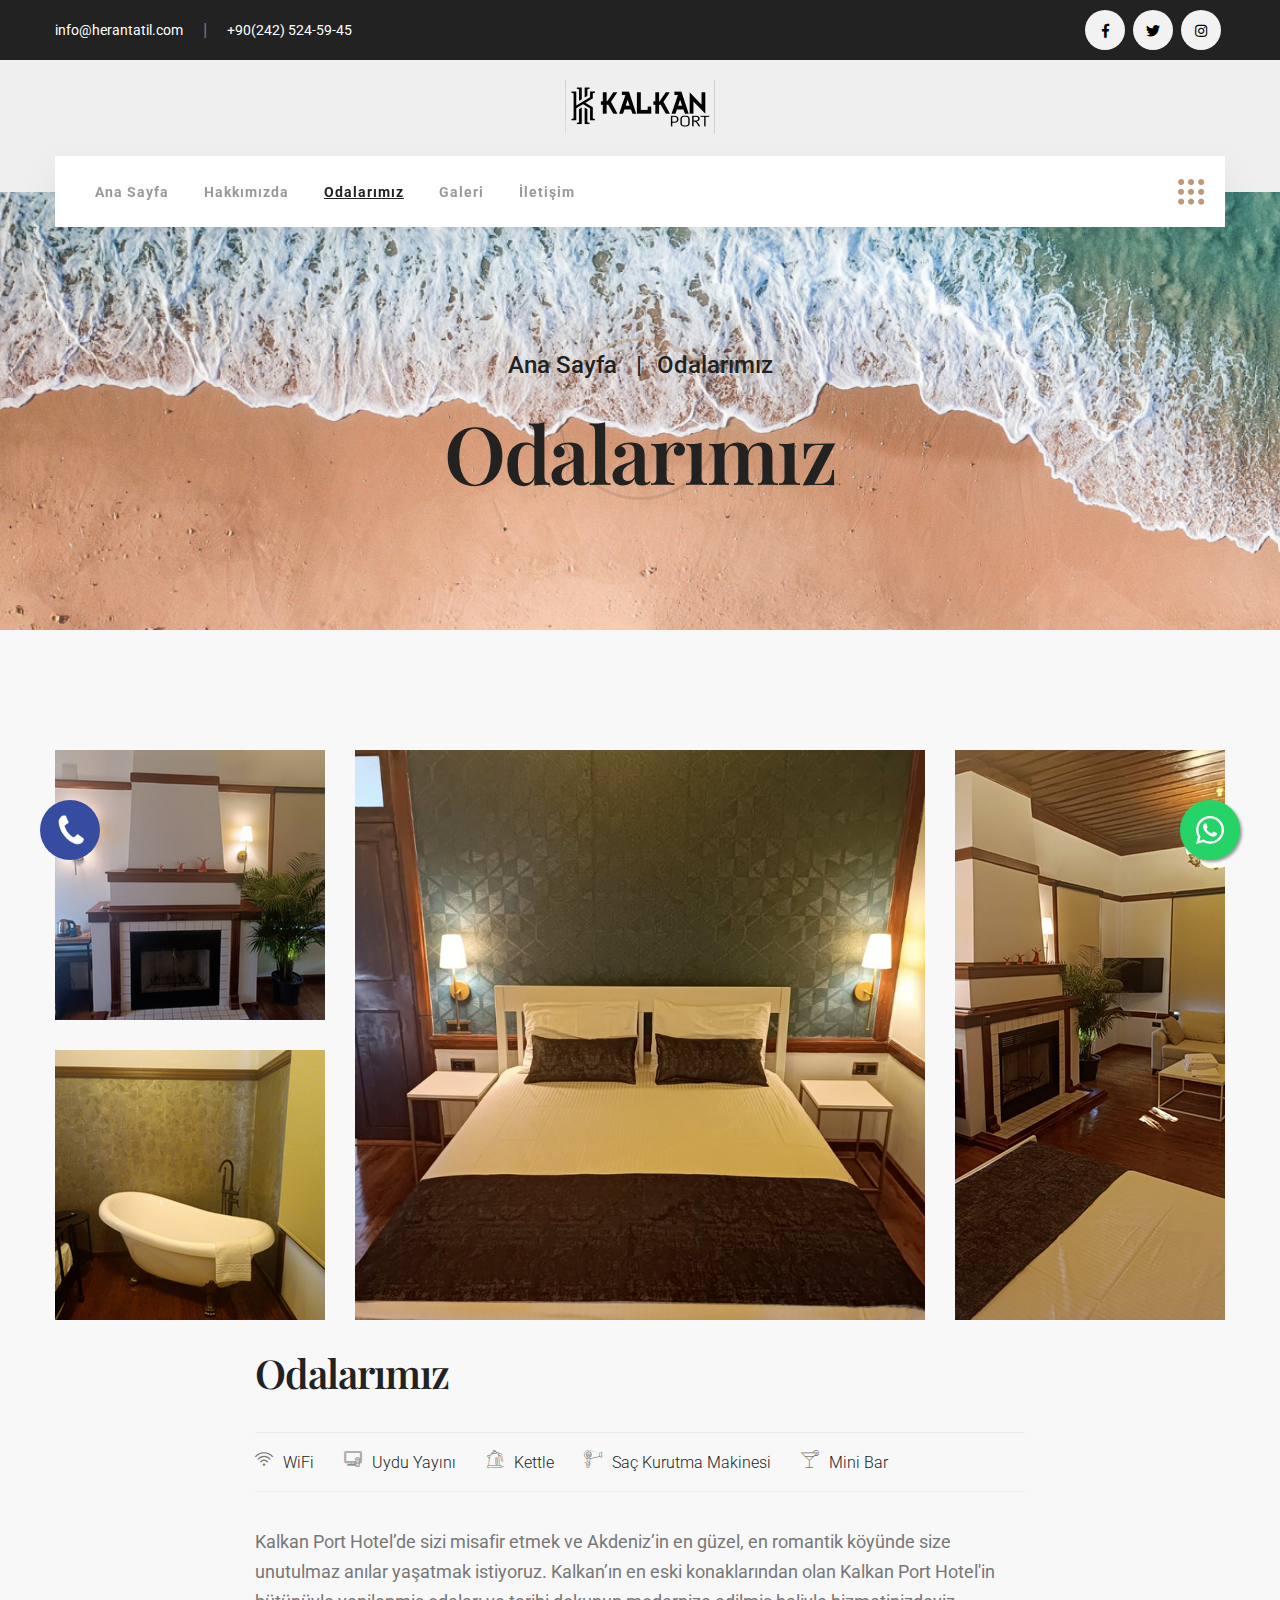
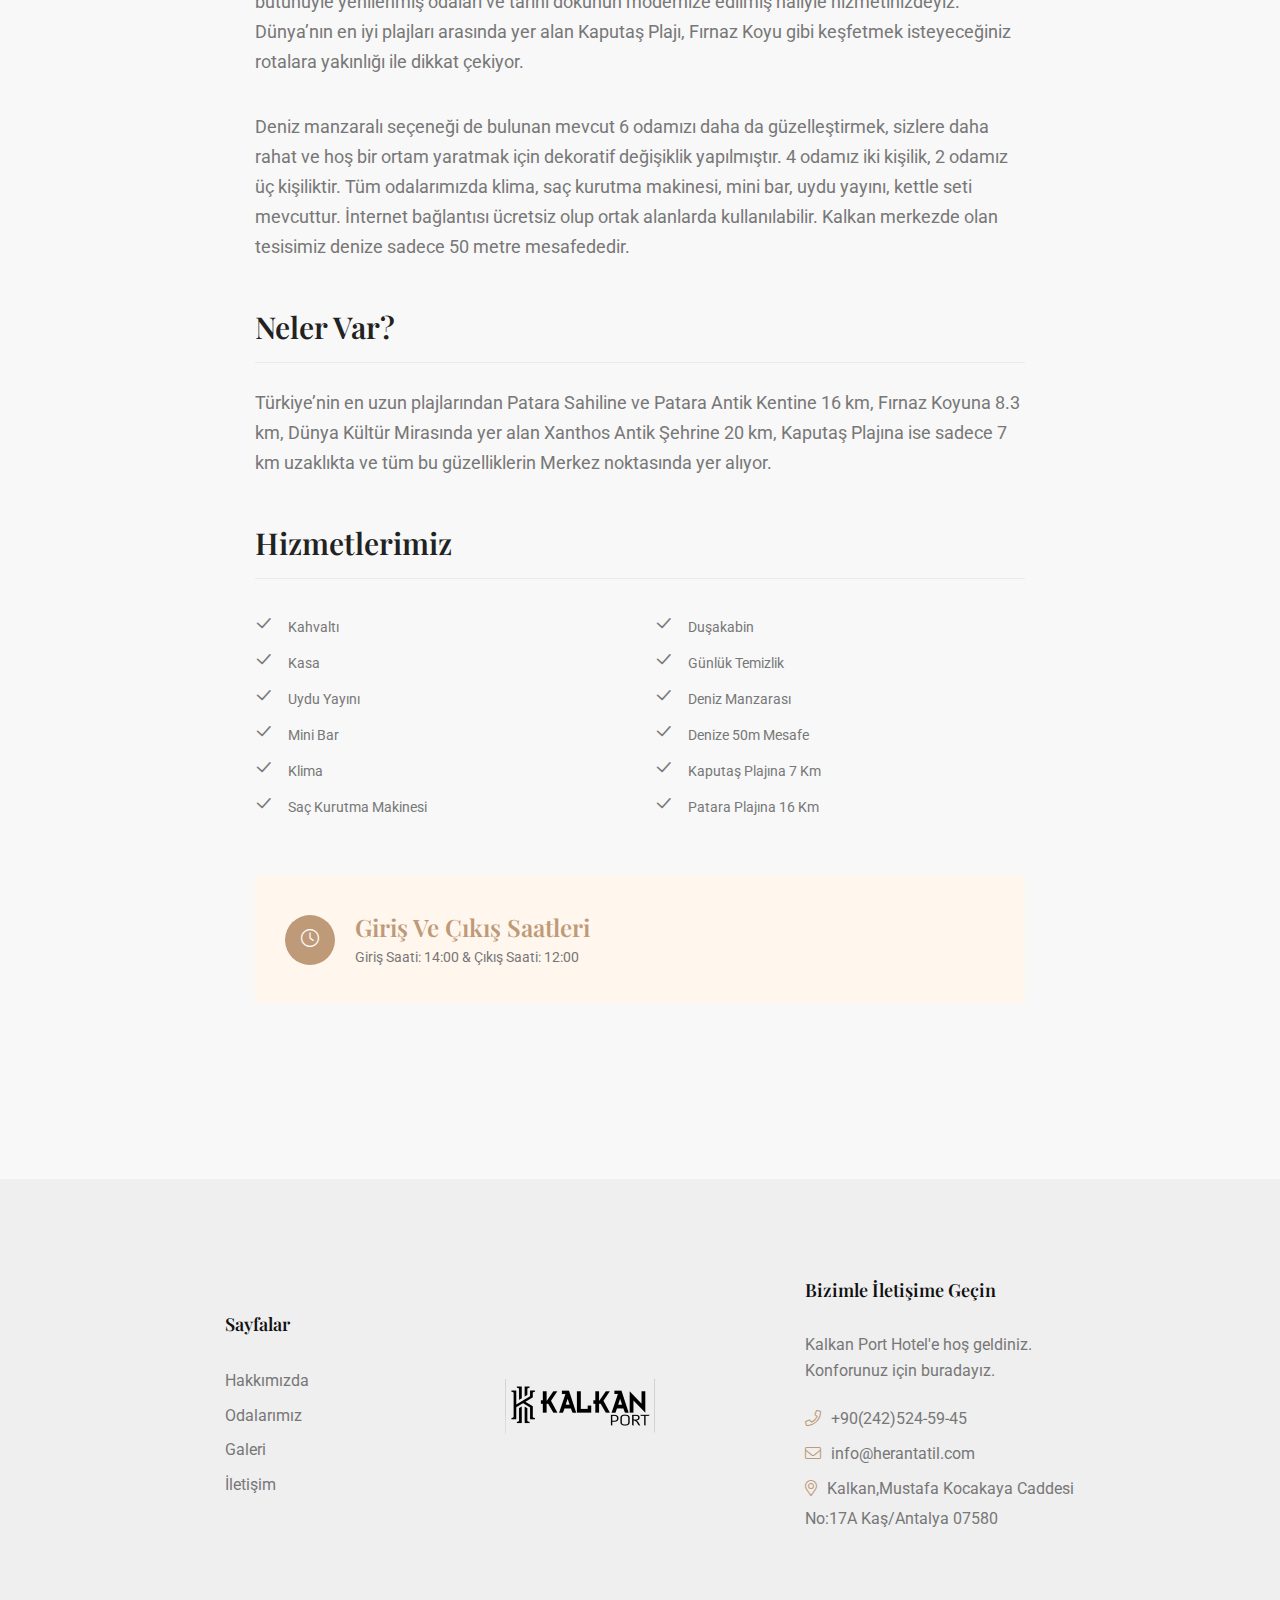
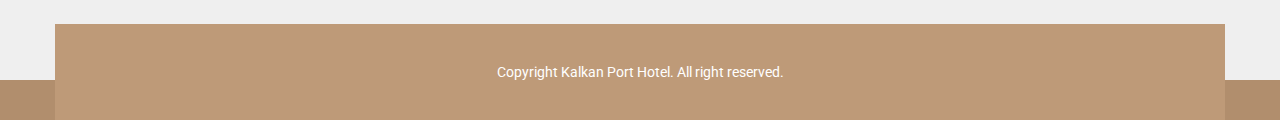
<file: room-details.html>
<!DOCTYPE html>
<html lang="tr">
<head>
<meta charset="utf-8">
<title>Kalkan Port Hotel</title>
<!-- Stylesheets -->
<link href="assets/css/bootstrap.css" rel="stylesheet">
<link href="assets/css/style.css" rel="stylesheet">
<!-- Responsive File -->
<link href="assets/css/responsive.css" rel="stylesheet">
<!-- Color File -->
<link href="assets/css/color.css" rel="stylesheet">

<link rel="preconnect" href="https://fonts.googleapis.com">
<link rel="preconnect" href="https://fonts.gstatic.com" crossorigin>
<link href="https://fonts.googleapis.com/css2?family=Playfair+Display:wght@400;500;600;700&family=Roboto:wght@400;500;700&display=swap" rel="stylesheet">

<link rel="shortcut icon" href="assets/images/favicon.png" type="image/x-icon">
<link rel="icon" href="assets/images/favicon.png" type="image/x-icon">

<!-- Responsive -->
<meta http-equiv="X-UA-Compatible" content="IE=edge">
<meta name="viewport" content="width=device-width, initial-scale=1.0, maximum-scale=1.0, user-scalable=0">
<!--[if lt IE 9]><script src="https://cdnjs.cloudflare.com/ajax/libs/html5shiv/3.7.3/html5shiv.js"></script><![endif]-->
<!--[if lt IE 9]><script src="js/respond.js"></script><![endif]-->
</head>

<body>

<div class="page-wrapper">

     <!-- preloader -->
     <div id="preloader" class="preloader">
        <div class="animation-preloader">
            <div class="spinner">                
            </div>
        </div>
        <div class="loader">
            <div class="row">
                <div class="col-3 loader-section section-left">
                    <div class="bg"></div>
                </div>
                <div class="col-3 loader-section section-left">
                    <div class="bg"></div>
                </div>
                <div class="col-3 loader-section section-right">
                    <div class="bg"></div>
                </div>
                <div class="col-3 loader-section section-right">
                    <div class="bg"></div>
                </div>
            </div>
        </div>
    </div>


    <!-- Main Header -->
    <header class="main-header header-style-one style-two">
        <div class="header-top">
            <div class="auto-container">
                <div class="wrapper-box box-style-one">
                    <div class="left-column">
                        <ul class="contact-info box-style-two">
                            <li><a href="mailto:info@herantatil.com">info@herantatil.com</a></li> 
                            <li>|</li>
                            <li><a href="tel:+902425245945">+90(242) 524-59-45</a></li>
                        </ul>
                    </div>
                    <div class="right-column box-style-two">
                        <div class="sidebar-widget social-links-widget">
                            <div class="right-column box-style-two">
                                <ul class="social-links">
                                    <li><a href="#"><span class="fab fa-facebook-f"></span></a></li>
                                    <li><a href="#"><span class="fab fa-twitter"></span></a></li>
                                    <li><a href="#"><span class="fab fa-instagram"></span></a></li>
                                </ul>
                            </div>
                        </div>
                    </div>
                </div>
            </div>
        </div>
        <div class="auto-container">
            <div class="text-center">
                <!--Logo-->
                <div class="logo-box main-logo">
                    <div class="logo"><a href="index.html"><img src="assets/images/logoblack1.png" alt=""></a></div>
                </div>
            </div>
        </div>
        <!-- Header Upper -->
        <div class="header-upper">
            <div class="auto-container">
                <div class="inner-container">
                    
                    <!--Nav Box-->
                    <div class="nav-outer">
                        <!--Mobile Navigation Toggler-->
                        <div class="mobile-nav-toggler"><img src="assets/images/icons/icon-bar.png" alt=""></div>

                        <!-- Main Menu -->
                        <nav class="main-menu navbar-expand-md navbar-light">
                            <div class="collapse navbar-collapse show clearfix" id="navbarSupportedContent">
                                <ul class="navigation">
                                 <li class="dropdown"><a href="index.html">Ana Sayfa</a>
                                    <li><a href="about.html">Hakkımızda </a></li>
                                    <li class="dropdown"><a href="room-details.html">Odalarımız</a>
                                    </li>
                                    <li><a href="gallery.html">Galeri </a></li>
                                    <li><a href="contact.html">İletişim</a></li>
                            </ul>
                            </div>
                        </nav>                        
                    </div>
                    <div class="right-column">
                        <div class="menu-bar sidemenu-nav-toggler"><img src="assets/images/icons/icon-bar3.png" alt=""></div>
                    </div>                     
                </div>
            </div>
        </div>
        <!--End Header Upper-->

        <!-- Sticky Header  -->
        <div class="sticky-header">
            <div class="header-upper">
                <div class="auto-container">
                    <div class="inner-container">
                        
                        <!--Nav Box-->
                        <div class="nav-outer">
                            <!--Mobile Navigation Toggler-->
                            <div class="mobile-nav-toggler"><img src="assets/images/icons/icon-bar.png" alt=""></div>
    
                            <!-- Main Menu -->
                            <nav class="main-menu navbar-expand-md navbar-light">
                            </nav>                        
                        </div>
                        <div class="right-column">
                        <div class="menu-bar sidemenu-nav-toggler"><img src="assets/images/icons/icon-bar3.png" alt=""></div>
                    </div>                     
                    </div>
                </div>
            </div>
        </div>
        <!-- End Sticky Menu -->

        <!-- Mobile Menu  -->
        <div class="mobile-menu">
            <div class="menu-backdrop"></div>
            <div class="close-btn"><i class="icon far fa-times"></i></div>
            
            <nav class="menu-box">
                <div class="nav-logo"><a href="index.html"><img src="assets/images/logowhite1.png"  alt="" title=""></a></div>
                <div class="menu-outer"><!--Here Menu Will Come Automatically Via Javascript / Same Menu as in Header--></div>
				<!--Social Links-->
				<div class="social-links">
					<ul class="clearfix">
						<li><a href="#"><span class="fab fa-twitter"></span></a></li>
						<li><a href="#"><span class="fab fa-facebook-square"></span></a></li>
						<li><a href="#"><span class="fab fa-instagram"></span></a></li>

					</ul>
                </div>
            </nav>
        </div><!-- End Mobile Menu -->

        <div class="nav-overlay">
            <div class="cursor"></div>
            <div class="cursor-follower"></div>
        </div>
    </header>
    <!-- End Main Header -->

    <!-- Hidden Sidebar -->
    <section class="hidden-sidebar close-sidebar">
        <div class="wrapper-box">
            <div class="content-wrapper">
                <div class="hidden-sidebar-close"><span class="flaticon-remove"></span></div>
                <div class="about-widget widget">
                    <div class="logo"><img src="assets/images/logowhite1.png" alt=""></div>
                    <div class="text">Kalkan Port Hotel, tarihi dokusuyla evinizi aratmayacak bir misafirperverlik anlayışı sunuyoruz. Yenilenen odaları ve modernize edilmiş tarihi dokusuyla, unutulmaz bir tatil sizi bekliyor.</div>
                </div>
                <div class="instagram-widget widget">
                    <h4>Galeri</h4>
                    <div class="inner-box">
                        <div class="wrapper-box">
                            <div class="image">
                                <img src="assets/images/ins-2.png" alt="">
                                <div class="overlay-link"><a href="assets/images/ins1.png" class="lightbox-image" data-fancybox="gallery"><span class="fa fa-plus"></span></a></div>
                            </div>
                            <div class="image">
                                <img src="assets/images/ins3.png" alt="">
                                <div class="overlay-link"><a href="assets/images/ins4.png" class="lightbox-image" data-fancybox="gallery"><span class="fa fa-plus"></span></a></div>
                            </div>
                            <div class="image">
                                <img src="assets/images/ins5.png" alt="">
                                <div class="overlay-link"><a href="assets/images/ins6.png" class="lightbox-image" data-fancybox="gallery"><span class="fa fa-plus"></span></a></div>
                            </div>
                            <div class="image">
                                <img src="assets/images/ins7.png" alt="">
                                <div class="overlay-link"><a href="assets/images/ins8.png" class="lightbox-image" data-fancybox="gallery"><span class="fa fa-plus"></span></a></div>
                            </div>
                            <div class="image">
                                <img src="assets/images/ins9.png" alt="">
                                <div class="overlay-link"><a href="assets/images/ins10.png" class="lightbox-image" data-fancybox="gallery"><span class="fa fa-plus"></span></a></div>
                            </div>
                            <div class="image">
                                <img src="assets/images/ins11.png" alt="">
                                <div class="overlay-link"><a href="assets/images/ins12.png" class="lightbox-image" data-fancybox="gallery"><span class="fa fa-plus"></span></a></div>
                            </div>
                            <div class="image">
                                <img src="assets/images/ins13.png" alt="">
                                <div class="overlay-link"><a href="assets/images/ins14.png" class="lightbox-image" data-fancybox="gallery"><span class="fa fa-plus"></span></a></div>
                            </div>
                            <div class="image">
                                <img src="assets/images/ins15.png" alt="">
                                <div class="overlay-link"><a href="assets/images/ins16.png" class="lightbox-image" data-fancybox="gallery"><span class="fa fa-plus"></span></a></div>
                            </div>
                            <div class="image">
                                <img src="assets/images/ins17.png" alt="">
                                <div class="overlay-link"><a href="assets/images/ins18.png" class="lightbox-image" data-fancybox="gallery"><span class="fa fa-plus"></span></a></div>
                            </div>
                        </div><!-- /.gallery-wrapper -->
                    </div>
                </div>
                <div class="widget contact-widget">
                    <h4>Bizimle İletişime Geçin</h4>
                    <div class="text">Kalkan Port Hotele Hoşgeldiniz</div>
                    <ul>
                        <li><i class="fal fa-phone"></i><a href="tel:+902425245945">+90(242) 524-59-45</a></li>
                        <li><i class="fal fa-envelope"></i><a href="mailto:info@herantatil.com">info@herantatil.com</a></li>
                        <li><i class="fal fa-map-marker-alt"></i> Kalkan, Mustafa Kocakaya Caddesi No:17/A Kaş/Antalya</li>
                    </ul>
                </div>
            </div>
        </div>
    </section>
    <!-- Page Title -->
    <section class="page-title" style="background-image: url(assets/images/about.png);">
        <div class="auto-container">
            <div class="content-box">
                <div class="content-wrapper">                    
                    <ul class="bread-crumb">
                        <li><a href="index.html">Ana Sayfa</a></li>
                        <li>Odalarımız</li>
                    </ul>
                    <div class="title">
                        <h1>Odalarımız</h1>
                    </div>
                </div>
            </div>
        </div>
    </section>


    <!-- section thirty nine -->
    <section class="section-thirty-nine">
        <div class="auto-container">
            <div class="row">
                <div class="col-lg-3 col-md-6">
                    <div class="block-thirty-nine">
                        <div class="image"><img src="assets/images/oda3.png" alt=""></div>
                        <div class="image-two"><img src="assets/images/oda4.png" alt=""></div>
                    </div>
                </div>
                <div class="col-lg-6">
                    <div class="image"><img src="assets/images/oda5.png" alt=""></div>
                </div>
                <div class="col-lg-3 col-md-6">
                    <div class="image"><img src="assets/images/oda6.png" alt=""></div>
                </div>
            </div>
            <div class="row">
                <div class="col-lg-8">
                    <div class="block-forty">
                        <br>
                        <h4>Odalarımız</h4>
                        <ul>
                            <li><i class="flaticon-wifi"></i><span>WiFi</span></li>
                            <li><i class="flaticon-smart-tv"></i><span>Uydu Yayını</span></li>
                            <li><i class="flaticon-kettle"></i><span>Kettle</span></li>
                            <li><i class="flaticon-hair-dryer"></i><span>Saç Kurutma Makinesi</span></li>
                            <li><i class="flaticon-martini"></i><span>Mini Bar</span></li>
                        </ul>
                        <div class="text">Kalkan Port Hotel’de sizi misafir etmek ve Akdeniz’in en güzel, en romantik köyünde size unutulmaz anılar yaşatmak istiyoruz. Kalkan’ın en eski konaklarından olan  Kalkan Port Hotel'in bütünüyle yenilenmiş odaları ve tarihi dokunun modernize edilmiş haliyle hizmetinizdeyiz. Dünya’nın en iyi plajları arasında yer alan Kaputaş Plajı, Fırnaz Koyu gibi keşfetmek isteyeceğiniz rotalara yakınlığı ile dikkat çekiyor.  </div>

                        <div class="text-two">Deniz manzaralı seçeneği de bulunan mevcut 6 odamızı daha da güzelleştirmek, sizlere daha rahat ve hoş bir ortam yaratmak için dekoratif değişiklik yapılmıştır. 4 odamız iki kişilik, 2 odamız üç kişiliktir. Tüm odalarımızda klima, saç kurutma makinesi, mini bar, uydu yayını, kettle seti mevcuttur. İnternet bağlantısı ücretsiz olup ortak alanlarda kullanılabilir. Kalkan merkezde  olan tesisimiz denize sadece 50 metre  mesafededir. </div>

                            <div class="bottom-border">
                                <h3>Neler Var?</h3>
                            </div>

                        <div class="text-three">Türkiye’nin en uzun plajlarından Patara Sahiline ve Patara Antik Kentine 16 km, Fırnaz Koyuna 8.3 km, Dünya Kültür Mirasında yer alan Xanthos Antik Şehrine 20 km, Kaputaş Plajına ise sadece 7 km uzaklıkta ve tüm bu güzelliklerin Merkez noktasında yer alıyor.</div>
                        </div>

                        <div class="bottom-border">
                            <h3>Hizmetlerimiz</h3>
                        </div>

                        <div class="row">
                            <div class="col-md-6">
                                <div class="block-41">
                                   
                                    <ul>
                                        <li><i class="flaticon-check"></i><span>Kahvaltı</span> </li>
                                        <li><i class="flaticon-check"></i><span>Kasa</span> </li>
                                        <li><i class="flaticon-check"></i><span>Uydu Yayını</span> </li>
                                        <li><i class="flaticon-check"></i><span>Mini Bar</span> </li>
                                        <li><i class="flaticon-check"></i><span>Klima</span> </li>
                                        <li><i class="flaticon-check"></i><span>Saç Kurutma Makinesi</span> </li>
                                    </ul>
                                </div>
                            </div>
                            <div class="col-md-6">
                                <div class="block-41">
                        
                                    <ul>
                                        <li><i class="flaticon-check"></i><span>Duşakabin</span> </li>
                                        <li><i class="flaticon-check"></i><span>Günlük Temizlik</span> </li>
                                        <li><i class="flaticon-check"></i><span>Deniz Manzarası</span> </li>
                                        <li><i class="flaticon-check"></i><span>Denize 50m Mesafe</span> </li>
                                        <li><i class="flaticon-check"></i><span>Kaputaş Plajına 7 Km</span> </li>
                                        <li><i class="flaticon-check"></i><span>Patara Plajına 16 Km</span> </li>
                                    </ul>
                                </div>
                            </div>
                        </div>

                        <div class="block-42">
                            <div class="icon-two"><i class="flaticon-clock"></i> </div>
                            <div class="cta-box">
                                <h6>Giriş Ve Çıkış Saatleri</h6>
                                <div class="cta-text">Giriş Saati: 14:00 & Çıkış Saati: 12:00</div>
                            </div>
                        </div>
            </div>
        </div>
    </section>

    <!--footer section  -->
    <footer class="main-footer">
        <div class="auto-container">
            <div class="widget-wrapper">
                <div class="row">
                    
                    <div class="column col-lg-3 col-md-6">
                        <div class="widget links-widget">
                           
                            <div class="row">
                               
                                <div class="col-sm-6">
                                    <h4>Sayfalar</h4>
                                    <ul>
                                        <li><a href="about.html">Hakkımızda</a></li>
                                        <li><a href="room-details.html">Odalarımız</a></li>
                                        <li><a href="gallery.html">Galeri</a></li>
                                        <li><a href="contact.html">İletişim</a></li>
                                    </ul>
                                </div>
                            </div>
                        </div>
                    </div>
                    <div class="col-lg-3 col-md-6">
                        <div class="footer-logo"><img src="assets/images/logoblack1.png" alt=""></div>
                    </div>
                    <div class="col-lg-3 col-md-6 float-right ">
                        <div class="widget contact-widget right-side">
                            <h4>Bizimle İletişime Geçin</h4>
                            <div class="text">Kalkan Port Hotel'e hoş geldiniz. Konforunuz için buradayız.</div>
                            <ul>
                                <li><i class="fal fa-phone"></i><a href="tel:+902425245945">+90(242)524-59-45</a></li>
                                <li><i class="fal fa-envelope"></i><a href="mailto:info@herantatil.com">info@herantatil.com</a></li>
                                <li><i class="fal fa-map-marker-alt"></i>Kalkan,Mustafa Kocakaya Caddesi No:17A Kaş/Antalya 07580</li>
                            </ul>
                        </div>
                    </div>
                </div>                
            </div>
        </div>

        <!-- Footer Bottom -->
        
        <div class="footer-bottom">
            <div class="auto-container">
                <div class="wrapper-box center">
                    <div class="copyright">
                        <div class="text">Copyright Kalkan Port Hotel. All right reserved.</div>
                    </div> 
                </div>
            </div>
        </div>
    </footer>

</div>
<!--End pagewrapper-->

<!--Scroll to top-->
<!-- <div class="scroll-to-top scroll-to-target" data-target="html"><span class="fas fa-arrow-up"></span></div> -->
<a href="tel:+902425245945" mypage="" class="call-now" rel="nofollow"><div
    class="mypage-alo-phone" style="height: 60px; width: 60px; bottom: 40px; left: 0px; border-radius: 50px; position: fixed; z-index: 2000;"><div
    class="animated infinite pulse mypage-alo-ph-circle-fill"></div><div
    class="animated infinite tada mypage-alo-ph-img-circle"></div></div>
</a>
<a href="https://api.whatsapp.com/send?phone=+9002425245457&text=Kalkan%20Port%20Hotel%27e%20ho%C5%9F%20geldiniz.%20L%C3%BCtfen%20bu%20k%C4%B1sm%C4%B1%20silmeden%20mesaj%C4%B1n%C4%B1z%C4%B1%20yaz%C4%B1n%C4%B1z:" style="position: fixed; width: 60px; height: 60px; bottom: 40px; right: 40px; background-color: #25d366; color: #FFF; border-radius: 50px; text-align: center; font-size: 30px; box-shadow: 2px 2px 3px #999; z-index: 100;">
    <div style="width: 100%; height: 100%; display: flex; justify-content: center; align-items: center;">
        <svg xmlns="http://www.w3.org/2000/svg" viewBox="0 0 448 512" style="width: 32px; height: 32px; fill: white;">
            <path d="M380.9 97.1C339 55.1 283.2 32 223.9 32c-122.4 0-222 99.6-222 222 0 39.1 10.2 77.3 29.6 111L0 480l117.7-30.9c32.4 17.7 68.9 27 106.1 27h.1c122.3 0 224.1-99.6 224.1-222 0-59.3-25.2-115-67.1-157zm-157 341.6c-33.2 0-65.7-8.9-94-25.7l-6.7-4-69.8 18.3L72 359.2l-4.4-7c-18.5-29.4-28.2-63.3-28.2-98.2 0-101.7 82.8-184.5 184.6-184.5 49.3 0 95.6 19.2 130.4 54.1 34.8 34.9 56.2 81.2 56.1 130.5 0 101.8-84.9 184.6-186.6 184.6zm101.2-138.2c-5.5-2.8-32.8-16.2-37.9-18-5.1-1.9-8.8-2.8-12.5 2.8-3.7 5.6-14.3 18-17.6 21.8-3.2 3.7-6.5 4.2-12 1.4-32.6-16.3-54-29.1-75.5-66-5.7-9.8 5.7-9.1 16.3-30.3 1.8-3.7 .9-6.9-.5-9.7-1.4-2.8-12.5-30.1-17.1-41.2-4.5-10.8-9.1-9.3-12.5-9.5-3.2-.2-6.9-.2-10.6-.2-3.7 0-9.7 1.4-14.8 6.9-5.1 5.6-19.4 19-19.4 46.3 0 27.3 19.9 53.7 22.6 57.4 2.8 3.7 39.1 59.7 94.8 83.8 35.2 15.2 49 16.5 66.6 13.9 10.7-1.6 32.8-13.4 37.4-26.4 4.6-13 4.6-24.1 3.2-26.4-1.3-2.5-5-3.9-10.5-6.6z"/>
        </svg>
    </div>
</a>
<script src="assets/js/jquery.js"></script>
<script src="assets/js/bootstrap.bundle.min.js"></script>
<script src="assets/js/jquery.fancybox.js"></script>
<script src="assets/js/isotope.js"></script>
<script src="assets/js/owl.js"></script>
<script src="assets/js/appear.js"></script>
<script src="assets/js/wow.js"></script>
<script src="assets/js/scrollbar.js"></script>
<script src="assets/js/TweenMax.min.js"></script>
<script src="assets/js/swiper.min.js"></script>
<script src="assets/js/jquery.ajaxchimp.min.js"></script>
<script src="assets/js/parallax-scroll.js"></script>
<script src="assets/js/jquery-ui-1.9.2.custom.min.js"></script>
<script src="assets/js/jquery.nice-select.min.js"></script>

<script src="assets/js/active.js"></script>


</body>
</html>
</file>
<file: assets/css/responsive.css>
@media only screen and (max-width: 7000px){
	.page-wrapper{
		overflow: hidden;
	}
	
}

@media only screen and (max-width: 1600px){
    .banner-section .shape {
        display: none;
    }
}

@media only screen and (max-width: 1400px){
    .block-thirteen .rating {
        position: relative;
        right: 0;
        max-width: 250px;
    }
    .block-thirteen {
        padding-top: 0;
    }
    section.banner-section.style-two {
        padding: 0;
    }
    
    .check-availability-two {
        right: 60px;
        max-width: 350px;
    }
    
    header.main-header.header-style-three .auto-container {
        padding: 0 60px;
    }
}

@media only screen and (max-width: 1299px){

}

@media only screen and (max-width: 1199px){
    .banner-section .content-box .image,
    .banner-section .big-title,
	.banner-section .banner-slider-nav {
		display: flex;
	}
    .block-seventeen a.theme-btn {
        position: relative;
        top: 0;
        margin-top: 15px;
    }
}

@media only screen and (max-width: 1139px){
	/* Default */
	.main-header .nav-outer .main-menu,
	.sticky-header{
		display: none !important;
	}
	.nav-outer .mobile-nav-toggler{
		display: block;
	}
    .block-five .icon {
        margin-left: 0;
    }
    .main-header.header-style-two .header-upper .logo-box .logo {
        padding-top: 20px;
    }
}

@media only screen and (min-width: 992px){

}

@media only screen and (max-width: 991px){
	.banner-section.style-two .content-box h1,
	.banner-section .content-box h1 {
		font-size: 50px;
		line-height: 60px;
	}
    .block-two.style-two .text-two {
        margin-bottom: 30px;
    }
    .block-two .bottom-content .text-three {
        margin-bottom: 15px;
        width: 100%;
    }
    
    .block-two .bottom-content .text-three br {
        display: none;
    }
    section.section-thirty-eight .image {
        max-width: 500px;
        margin: 0 auto;
    }
    
    section.section-thirty-eight .image img {
        width: 100%;
    }
    
    .block-thirty-eight {
        max-width: 500px;
        margin: 0 auto;
        margin-bottom: 30px;
    }
    
    .block-thirty-eight .inner-box {
        position: relative;
        right: auto;
        top: auto;
        margin-top: 30px;
    }
    
    .block-thirty-eight .text-two {
        margin-left: 0;
    }
    
    .block-thirty-eight h3 {
        margin-left: 0;
    }
    
    .block-thirty-eight .icon-list ul li {
        margin-left: 0;
        margin-right: 25px;
    }
    
    .block-thirty-eight .inner-box .pricing {
        margin-left: 0;
    }
    .check-availability-two {
        display: none;
    }
    .check-availability .left-side {
        width: 100%;
        padding-right: 0;
    }
    .banner-section .content-box {
        min-height: 870px;
    }
    .block-one {
        max-width: 600px;
        margin: 0 auto 50px;
    }
    .block-five .inner-box {
        margin-left: 0;
    }
    
    .block-five .image {
        position: relative;
        top: 0;
        left: 0;
        margin-bottom: 20px;
    }
    .block-ten {
        max-width: 350px;
        margin: 0 auto;
    }
    section.section-nine .right-column {
        margin-left: 0;
    }
    section.section-nine .left-column {
        padding-right: 0;
    }
    section.banner-section-two h2,
    .sec-title {
        font-size: 48px;
        line-height: 60px;
    }
    .block-two {
        padding-left: 0;
    }
    .text-widget {
        left: 0;
    }
    section.banner-section-two .outer-box {
        left: 30px;
        right: 30px;
    }    
    .widget.links-widget {
        margin-left: 0;
        padding-right: 0;
    }
    .check-availability .right-side {
        text-align: center;
        justify-content: center;
        width: 100%;
        margin-top: 20px;
    }
    .block-thirteen {
        padding-top: 50px;
        padding-bottom: 0;
    }
    .block-thirteen:before {
        display: none;       
    }
    .block-thirteen .rating {
        box-shadow: 0 0 40px rgb(0 0 0 / 5%);
    }
    .block-twenty-two {
        padding-left: 0;
    }
    .block-18 .testimonial-image {
        margin-left: 30px;
        margin-bottom: 30px;
    }    
    .block-18 .reating {
        left: 0;
    }    
    .block-nineteen {
        margin-bottom: 30px;
    }
    .block-twenty-seven {
        margin-left: 0;
        padding-left: 50px;
        padding-right: 50px;
    }
    .block-twenty-nine {
        margin-bottom: 50px;
    }
    .block-thirty-two:before {
        display: none;
    }    
    section.section-thirty-five .tab-content {
        margin-left: 0;
        margin-top: 50px;
    }
}

@media only screen and (min-width: 768px){
	.main-menu .navigation > li > ul,
	.main-menu .navigation > li > ul > li > ul{
		display:block !important;
		visibility:hidden;
		opacity:0;
	}
}

@media only screen and (max-width: 767px){	

    section.section-three {
        text-align: center;
    }

    .text br {
        display: none;
    }

    .footer-logo {
        text-align: center;
    }

    .header-top {
        display: none;
    }
    .check-availability form.form {
        padding: 0;
    }
    
    .check-availability .right-side {
        margin-top: 0;
        text-align: left;
    }
    .block-thirty-two .date,
    .block-thirty-seven .date br,
    .block-nine .date br{
        display: block;
    }
    .block-twenty-seven button {
        position: relative;
        margin-top: 20px;
    }
    .block-twenty-eight .image img {
        width: 100%;
    }
    section.section-twenty-six .big-title {
        font-size: 90px;
    }
    .block-twenty-two .pricing-border {
        display: none;
    }
    .block-twenty-three {
        padding-top: 30px;
    }    
	.main-header .header-upper .navbar-right {
		display: none;
	}
	.course-block-two .lower-content {
		padding-left: 30px;
		padding-right: 30px;
	}
    .block-eleven .inner-box h5 {
        margin-top: 15px;
    }
    .block-eleven .inner-box h5,
    section.banner-section.style-two h1.banner-title,
	.banner-section.style-two .content-box h1,
	.banner-section .content-box h1 {
		font-size: 40px;
		line-height: 50px;
	}
    .check-availability .left-side {
        width: 100%;
    }
    
    .check-availability .left-side>ul>li {
        width: 100%;
        margin: 10px 0;
    }
    
    .check-availability .left-side>ul>li:before {
        display: none;
    }
    .text-widget {
        left: 0;
    }
    
    .widget.links-widget {
        margin-left: 0;
        padding-right: 0;
    }
    
    .footer-bottom .copyright {
        width: 100%;
        text-align: center;
    }
    
    .footer-bottom .brand-logo {
        margin: 0 auto;
        text-align: center;
        margin-bottom: 15px;
    }
    section.banner-section-two .nav-tabs li.nav-item {
        width: 50%;
    }
    section.section-seventeen .bg {
        padding-left: 30px;
        padding-right: 30px;
    }
    
    .block-seventeen {
        padding-left: 0;
    }
    
    .block-seventeen .icon {
        position: relative;
        top: 0;
        margin-bottom: 15px;
    }
    .block-19 {
        padding-left: 0;
    }
    .block-sixteen {
        padding: 30px;
    }
    .content-wrapper h1 {
        font-size: 48px;
    }
    .news-block-two .lower-content {
        padding-left: 30px;
        padding-right: 30px;
    }
    .news-block-two .author-box-two .wrapper-area .img-box {
        width: 100%;
        margin-bottom: 25px;
    }
}

@media only screen and (max-width: 575px){
	.comments-area .comment {
		padding-left: 0;
	}
    .block-twenty-eight h4 {
        font-size: 24px;
        line-height: 1.2em;
    }
    section.section-eighteen .text.mb-100 {
        margin-bottom: 30px !important;
    }
    .big-title {
        display: none;
    }
    .block-18 .testimonial-image img {
        width: 100% !important;
    }
    header.main-header.header-style-three .auto-container {
        padding: 0 20px;
    }
    
    .block-19 .text {
        font-size: 22px;
        line-height: 1.4em;
    }
    section.section-twenty-six .big-title {
        font-size: 50px;
        line-height: 1.2em;
    }
    
    .video-btn a {
        width: 80px;
        height: 80px;
        line-height: 80px;
    }
    .block-twenty-seven {
        padding: 30px;
    }
    .check-availability button {
        width: 100%;
    }
    .block-four .inner-box .text {
        margin-bottom: 0;
    }
    
    .block-four .inner-box .pricing {
        margin-left: 0;
    }
    .block-fifteen .ribbon {
        left: 30px;
        top: 30px;
    }
    .block-fifteen .content,
    .block-four .inner-box {
        left: 30px;
        bottom: 30px;
    }
    .block-thirteen .rating {
        max-width: 100%;
    }
    
    .block-5 {
        padding: 30px;
    }
    .comments-area .comment-box.comment-reply {
        margin-left: 0;
    }
    .blog-single-post .post-share .right-column {
        text-align: left;
        margin-top: 20px;
        width: 100%;
    }
    
    .blog-post-pagination .next-post {
        text-align: left;
        margin-top: 13px;
    }
    
    .blog-post-pagination .icon-menu {
        display: none;
    }
    .sidebar-widget {
        padding: 20px;
    }
    .blog-single-post .comment-form .contact-form {
        padding: 20px;
    }
    .news-block-two .author-box-two {
        padding: 20px;
    }
    .news-block-two .lower-content {
        padding-left: 20px;
        padding-right: 20px;
    }
    .block-sixteen {
        padding: 30px;
    }    
    .block-twenty-three {
        max-width: 100%;
    }    
    .block-twenty-three img {
        width: 100%;
    }	
	.comments-area .comment-box .author-thumb {
		position: relative;
	}	
	.sidebar-page-container .author-box .image {
		position: relative;
		left: 0;
		top: 0;
		margin-bottom: 30px;
	}	
	.post-tag .social-icon {
		margin-top: 15px;
	}
    .check-availability form.form {
        background-color: #fff;
        padding: 0;
    }	
    section.banner-section-two h2,
    .sec-title {
        font-size: 36px;
        line-height: 45px;
    }
    .block-one .image-two img,
    .block-one .image img {
        width: 100%;
    } 
    .block-one .inner-box {
        max-width: 100%;
    }
    .block-one .image-three {
        display: none;
    }
    .text-widget .logo {
        margin-bottom: 15px;
    }
    
	
}


@media only screen and (max-width: 400px) {
    .big-title {
        display: none;
    }
}
</file>
<file: assets/css/color.css>
:root {
    --theme-color: #be9a78;
}

.theme-color {
    color: var(--theme-color);
}
</file>
<file: assets/css/style.css>
/************ TABLE OF CONTENTS ***************
1. Fonts
2. Reset css
3. Global css
4. Header Section
5. Banner Section
6. Reservation form
7. About Section
8. Feature
9. Sponsor
10. Room
11. Gallery
12. Testimonial
13. CTA
14. Blog
15. Footer
16. Funfact
17. Faq
18. Pricing plan
19. Newsletter
20. Gallery
21. Page Title
22. Feature
23. Video Section
24. Services
25. Menu
26. Places
27. Resturant
28. Contact form



/*** 

====================================================================
        Fonts
====================================================================

***/

@import url('fontawesome-all.css');
@import url('animate.css');
@import url('custom-animate.css');
@import url('jquery-ui-1.9.2.custom.min.css');
@import url('nice-select.css');
@import url('flaticon.css');
@import url('owl.css');
@import url('jquery.fancybox.min.css');
@import url('scrollbar.css');
@import url('swiper.min.css');


/*** 

====================================================================
    Reset
====================================================================

***/

* {
    margin: 0px;
    padding: 0px;
    border: none;
    outline: none;
    font-size: 100%;
    line-height: inherit;
}


/*** 

====================================================================
    Global Settings
====================================================================

***/

/* 

font-family: 'Playfair Display', serif;
font-family: 'Roboto', sans-serif;

*/

body {
    -webkit-font-smoothing: antialiased;
    background: rgb(239, 239, 239);
    font-family: 'Roboto', sans-serif;
    font-size: 18px;
    line-height: 1.6em;
    color: #777777;
    font-weight: 400;
}

.page-wrapper {
    position: relative;
    width: 100%;
    min-width: 300px;
    z-index: 9;
    margin: 0px auto;
    overflow: hidden;
}

a {
    text-decoration: none;
    cursor: pointer;
}

a:hover,
a:focus,
a:visited {
    text-decoration: none !important;
    outline: none;
}

h1,
h2,
h3,
h4,
h5,
h6 {
    position: relative;
    font-weight: normal;
    line-height: 1.25em;
    margin: 0px;
    background: none;
    color: #222;
    font-family: 'Playfair Display', serif;
}

textarea {
    overflow: hidden;
}

button {
    outline: none !important;
    cursor: pointer;
}

.text {
    font-size: 14px;
    line-height: 26px;
    color: #777777;
    font-weight: 400;
    font-family: "Roboto";
    margin: 0px 0px 15px;
}

::-webkit-input-placeholder {
    color: inherit;
}

::-moz-input-placeholder {
    color: inherit;
}

::-ms-input-placeholder {
    color: inherit;
}


.btn-light:not(:disabled):not(.disabled).active:focus, 
.btn-light:not(:disabled):not(.disabled):active:focus, 
.show>.btn-light.dropdown-toggle:focus {
    box-shadow: none;
    outline: none;
}

.btn-light:not(:disabled):not(.disabled).active, 
.btn-light:not(:disabled):not(.disabled):active, 
.show>.btn-light.dropdown-toggle {
    background-color: inherit;
    border-color: inherit;
    color: inherit;
    border-radius: 0;
}

.bootstrap-select .dropdown-menu li a span.text {
    margin-bottom: 0;
}

.bootstrap-select .dropdown-menu li.active a span.text {
    color: #fff;
}

.bootstrap-select .dropdown-toggle .filter-option:after {
    font-family: 'Font Awesome 5 Pro';
    content: "\f107";
    position: absolute;
    right: 15px;
    top: 7px;
    display: block;
    line-height: 30px;
    font-size: 17px;
    text-align: center;
    z-index: 5;
    font-weight: 400;
    color: #fff;
}

.box-style-one {
    position: relative;
    display: flex;
    flex-wrap: wrap;
    align-items: center;
    justify-content: space-between;
}

.box-style-two {
    position: relative;
    display: flex;
    flex-wrap: wrap;
    align-items: center;
}

.page-wrapper {
    position: relative;
    margin: 0 auto;
    width: 100%;
    min-width: 300px;
    z-index: 9;
    overflow: hidden;
}

.auto-container {
    position: static;
    max-width: 1200px;
    padding: 0px 15px;
    margin: 0 auto;
}

.auto-container .sec-title{
    margin-top: 50px;
}

ul,
li {
    list-style: none;
    padding: 0px;
    margin: 0px;
}

figure {
    margin-bottom: 0;
}

.owl-carousel img {
    width: auto !important;
    display: inline-block !important;
}

.theme-btn {
    display: inline-block;
    -webkit-transition: all 0.3s ease;
    -o-transition: all 0.3s ease;
    transition: all 0.3s ease;
}

.grid-line {
    position: absolute;
    top: 0;
    right: 0;
    bottom: 0;
    left: 0;
    max-width: 1170px;
    margin: 0 auto;
    pointer-events: none;
    z-index: -1;
}

.grid-line span.line-one {
    position: absolute;
    top: 0;
    bottom: 0;
    left: 0;
    width: 1px;
    background: #efefef;
}

.grid-line span.line-two {
    position: absolute;
    top: 0;
    bottom: 0;
    left: 33.333%;
    width: 1px;
    background: #efefef;
}

.grid-line span.line-three {
    position: absolute;
    top: 0;
    bottom: 0;
    left: 66.666%;
    width: 1px;
    background: #efefef;
}

.grid-line span.line-four {
    position: absolute;
    top: 0;
    bottom: 0;
    right: 0;
    width: 1px;
    background: #efefef;
}

.centered {
    text-align: center !important;
}

.gray-bg {
    background-color: #f4f4f4 !important;
}

.light-bg {
    background-color: #fff !important;
}

img {
    display: inline-block;
    max-width: 100%;
    height: auto;
}

.dropdown-toggle::after {
    display: none;
}
.fa {
	line-height: inherit;
}

.preloader {
    -webkit-box-align: center;
    -ms-flex-align: center;
    align-items: center;
    cursor: default;
    display: -webkit-box;
    display: -ms-flexbox;
    display: flex;
    height: 100%;
    -webkit-box-pack: center;
    -ms-flex-pack: center;
    justify-content: center;
    position: fixed;
    left: 0;
    top: 0;
    width: 100%;
    z-index: 999999999;
  }
  
  .preloader .animation-preloader {
    z-index: 1000;
  }
  
  .preloader .animation-preloader .spinner {
    -webkit-animation: spinner 1s infinite linear;
    animation: spinner 1s infinite linear;
    border-radius: 50%;
    border: 3px solid rgba(0, 0, 0, 0.2);
    border-top-color: var(--theme-color);
    height: 9em;
    margin: 0 auto 3.5em auto;
    width: 9em;
  }
  
  .preloader .animation-preloader .txt-loading {
    font: bold 5em "Poppins", sans-serif, sans-serif;
    text-align: center;
    -webkit-user-select: none;
    -moz-user-select: none;
    -ms-user-select: none;
    user-select: none;
  }
  
  @media (max-width: 500px) {
    .preloader .animation-preloader .txt-loading {
      font-size: 3em;
    }
  }
  
  .preloader .animation-preloader .txt-loading .letters-loading {
    color: #ffc54f;
    position: relative;
  }
  
  .preloader .animation-preloader .txt-loading .letters-loading:before {
    -webkit-animation: letters-loading 4s infinite;
    animation: letters-loading 4s infinite;
    color: #ffc54f;
    content: attr(data-text-preloader);
    left: 0;
    opacity: 0;
    font-family: "Poppins", sans-serif;
    position: absolute;
    top: -3px;
    -webkit-transform: rotateY(-90deg);
    transform: rotateY(-90deg);
  }
  
  .preloader .animation-preloader .txt-loading .letters-loading:nth-child(2):before {
    -webkit-animation-delay: 0.2s;
    animation-delay: 0.2s;
  }
  
  .preloader .animation-preloader .txt-loading .letters-loading:nth-child(3):before {
    -webkit-animation-delay: 0.4s;
    animation-delay: 0.4s;
  }
  
  .preloader .animation-preloader .txt-loading .letters-loading:nth-child(4):before {
    -webkit-animation-delay: 0.6s;
    animation-delay: 0.6s;
  }
  
  .preloader .animation-preloader .txt-loading .letters-loading:nth-child(5):before {
    -webkit-animation-delay: 0.8s;
    animation-delay: 0.8s;
  }
  
  .preloader .animation-preloader .txt-loading .letters-loading:nth-child(6):before {
    -webkit-animation-delay: 1s;
    animation-delay: 1s;
  }
  
  .preloader .animation-preloader .txt-loading .letters-loading:nth-child(7):before {
    -webkit-animation-delay: 1.2s;
    animation-delay: 1.2s;
  }
  
  .preloader .animation-preloader .txt-loading .letters-loading:nth-child(8):before {
    -webkit-animation-delay: 1.4s;
    animation-delay: 1.4s;
  }
  
  .preloader.dark .animation-preloader .spinner {
    border-color: var(--theme-color);
    border-top-color: #fff;
  }
  
  .preloader.dark .animation-preloader .txt-loading .letters-loading {
    color: #ffc54f;
  }
  
  .preloader.dark .animation-preloader .txt-loading .letters-loading:before {
    color: #ffc54f;
  }
  
  .preloader p {
    font-size: 14px;
    font-weight: 500;
    text-transform: uppercase;
    letter-spacing: 8px;
    color: #001659;
  }
  
  .preloader .loader {
    position: fixed;
    top: 0;
    left: 0;
    width: 100%;
    height: 100%;
    font-size: 0;
    z-index: 1;
    pointer-events: none;
  }
  
  .preloader .loader .row {
    height: 100%;
  }
  
  .preloader .loader .loader-section {
    padding: 0px;
  }
  
  .preloader .loader .loader-section .bg {
    background-color: #FFF;
    height: 100%;
    left: 0;
    width: 100%;
    -webkit-transition: all 800ms cubic-bezier(0.77, 0, 0.175, 1);
    transition: all 800ms cubic-bezier(0.77, 0, 0.175, 1);
  }
  
  .preloader .loader.dark_bg .loader-section .bg {
    background: #efc94c;
  }
  
  .preloader.loaded .animation-preloader {
    opacity: 0;
    -webkit-transition: 0.3s ease-out;
    transition: 0.3s ease-out;
  }
  
  .preloader.loaded .loader-section .bg {
    width: 0;
    -webkit-transition: 0.7s 0.3s allcubic-bezier(0.1, 0.1, 0.1, 1);
    transition: 0.7s 0.3s allcubic-bezier(0.1, 0.1, 0.1, 1);
  }
  
  @-webkit-keyframes spinner {
    to {
      -webkit-transform: rotateZ(360deg);
      transform: rotateZ(360deg);
    }
  }
  
  @keyframes spinner {
    to {
      -webkit-transform: rotateZ(360deg);
      transform: rotateZ(360deg);
    }
  }
  
  @-webkit-keyframes letters-loading {
    0%,
    75%,
    100% {
      opacity: 0;
      -webkit-transform: rotateY(-90deg);
      transform: rotateY(-90deg);
    }
    25%,
    50% {
      opacity: 1;
      -webkit-transform: rotateY(0deg);
      transform: rotateY(0deg);
    }
  }
  
  @keyframes letters-loading {
    0%,
    75%,
    100% {
      opacity: 0;
      -webkit-transform: rotateY(-90deg);
      transform: rotateY(-90deg);
    }
    25%,
    50% {
      opacity: 1;
      -webkit-transform: rotateY(0deg);
      transform: rotateY(0deg);
    }
  }
  
.owl-nav, .owl-dots {
	display: none;
}
.row {
	margin: 0 -15px;
    align-items: center;
    justify-content: center;
}
.row>* {
	padding-left: 15px;
	padding-right: 15px;
}
.row.no-gutters {
    margin: -3px;
}
.row.no-gutters>* {
	padding-left: 0;
	padding-right: 0;
}

.row.gutters-5 {
	margin: 0 -5px;
}
.row.gutters-5>* {
	padding-left: 5px;
	padding-right: 5px;
}

.opacity_0 {
    opacity: 0;
}
.opacity_1 {
    opacity: 1;
}
.opacity_10 {
    opacity: .10;
}
.opacity_20 {
    opacity: .20;
}
.opacity_30 {
    opacity: .30;
}
.opacity_40 {
    opacity: .40;
}
.opacity_50 {
    opacity: .50;
}
.opacity_60 {
    opacity: .60;
}
.opacity_70 {
    opacity: .70;
}
.opacity_80 {
    opacity: .80;
}
.opacity_90 {
    opacity: .90;
}
.tx_50 {
    transform: translateX(50%);
}
.tx__50 {
    transform: translateX(-50%);
}
.ty_50 {
    transform: translateY(50%);
}
.ty__50 {
    transform: translateY(-50%);
}

/* Btn style */

.theme-btn {
    display: inline-block;
    transition: all .5s ease;
    -moz-transition: all .5s ease;
    -webkit-transition: all .5s ease;
    -ms-transition: all .5s ease;
    -o-transition: all .5s ease;
}

.mb-20 {
    margin-bottom: 20px !important;
}

.md-10{
    margin-bottom: 10px !important;
}

.mb-30 {
    margin-bottom: 30px !important;
}

.mb-35 {
    margin-bottom: 35px !important;
}

.mb-30 {
    margin-bottom: 30px !important;
}

.mt-30 {
    margin-top: 30px !important;
}

.mt-40 {
    margin-top: 40px !important;
}

.mt-50 {
    margin-top: 50px !important;
}

.mt-70 {
    margin-top: 70px !important;
}

.mb-40 {
    margin-bottom: 40px !important;
}

.mb-100{
    margin-bottom: 100px !important;
}

.mb-50 {
    margin-bottom: 50px !important;
}

.mb-70 {
    margin-bottom: 70px !important;
}

.pb-20 {
    padding-bottom: 20px !important;
}

.pb-30 {
    padding-bottom: 30px !important;
}

.pb-50 {
    padding-bottom: 50px !important;
}


/*  Scroll To Top style */

.scroll-to-top {
    position: fixed;
    right: 50px;
    bottom: 50px;
    width: 65px;
    height: 65px;
    font-size: 18px;
    line-height: 65px;
    text-align: center;
    z-index: 100;
    cursor: pointer;
    border-radius: 50%;
    margin-left: -26px;
    display: none;
    -webkit-transition: all 300ms ease;
    -o-transition: all 300ms ease;
    transition: all 300ms ease;
    background: var(--theme-color);
    color: #fff;
}

.scroll-to-top.style-two {
    background-color: #2d3247;
}

.scroll-to-top:hover {
    color: #ffffff;
}

/*Btn Style One*/

.btn-style-one {
    position: relative;
    display: inline-block;
    padding: 17px 40px;
    overflow: hidden;
    vertical-align: middle;
    transition: .5s;
    z-index: 0;
    background: var(--theme-color);
    line-height: 26px;
    text-transform: capitalize;
    font-size: 16px;
    color: #ffffff;
    font-weight: 7;
    font-family: "Roboto";
    text-align: center;
    text-decoration: underline !important;
}

.btn-style-one:hover {
    color: #fff;
    text-decoration: underline !important;
}

.btn-style-one:before {
    position: absolute;
    left: 0;
    top: 0;
    bottom: 0;
    width: 30px;
    content: "";
    background-color: #222;
    transition: .5s;
    opacity: 0;
    z-index: -1;
    width: 100%;
    transform: scaleY(.5);
    transform-origin: top;
}

.btn-style-one:hover:before {
    border-radius: 0;
    opacity: 1;
    transform: scale(1);
}

.btn-style-one.dark {
    background: #111;
}

.btn-style-one.dark:before {
    background: #be9a78;
}

/* Style Two */

.btn-style-two {
    position: relative;
    display: inline-block;
    padding: 15px 40px;
    overflow: hidden;
    vertical-align: middle;
    transition: .5s;
    z-index: 1;
    border-radius: 4px;
    background-color: #fff;
    font-size: 14px;
    letter-spacing: 2px;
    line-height: 28px;
    color: #000000;
    font-weight: 700;
    font-family: "Roboto";
    text-transform: uppercase;
}

.btn-style-two:hover {
    color: #fff;
}

.btn-style-two:before {
    position: absolute;
    left: 0;
    top: 0;
    bottom: 0;
    width: 0;
    content: "";
    background-color: var(--theme-color);
    transition: .5s;
    border-top-right-radius: 33px;
    border-bottom-right-radius: 33px;
    z-index: -1;
}

.btn-style-two:hover:before {
    width: 100%;
    border-radius: 0;
}


/* Header Style */

.main-header {
    position: absolute;
    display: block;
    width: 100%;
    z-index: 9999;
    left: 0px;
    background: transparent;
    clear: both;
    top: 0;
}

.main-header .inner-container {
    background-color: #fff;
}

/* Header Upper */

.main-header .header-upper .navbar-right {
    position: relative;
    display: flex;
    flex-wrap: wrap;
    align-items: center;
    margin-left: 50px;
    border-left: 1px solid #fff;
    padding-left: 25px;
}

.main-header .header-upper {
    position: relative;
}

.main-header .header-upper .inner-container {
    position: relative;
    min-height: 70px;
    display: flex;
    flex-wrap: wrap;
    align-items: center;
    justify-content: space-between;
    padding: 0 20px;
    border-radius: 0;
    filter: drop-shadow(0px 16px 16px rgba(0,0,0,0.06));
    background-color: #ffffff;
}

.main-header .header-upper .logo-box {
    z-index: 10;
}

.main-header .header-upper .logo-box .logo {
    position: relative;
    display: block;
    padding: 23px 0px;
}

.main-header .header-upper .left-column,
.main-header .header-upper .right-column {
    position: relative;
    display: flex;
    flex-wrap: wrap;
    align-items: center;
}


.main-header .header-upper .search-btn {
    margin-left: 35px;
    padding-left: 20px;
    line-height: 20px;
    border-left: 1px solid #919191;
    margin-right: 20px;
}

.main-header .header-upper .link-btn a {
    vertical-align: middle;
}

.main-header .header-upper .search-toggler {
    color: #be9a78;
    background: transparent;
    font-size: 20px;
    position: relative;
    cursor: pointer;
    margin-right: 20px;
    padding: 21px 0;
    padding-right: 20px;
}

.main-header .header-upper .search-toggler:before {
    position: absolute;
    content: '';
    width: 1px;
    background-color: #ededed;
    right: 0;
    top: 0;
    bottom: 0;
}

.main-header .nav-outer {
    position: relative;
    z-index: 1;
    display: flex;
    flex-wrap: wrap;
    align-items: center;
}

.navbar-right-info .mobile-nav-toggler {
    position: relative;
    width: 50px;
    height: 50px;
    line-height: 44px;
    text-align: center;
    color: rgb(255, 255, 255);
    font-size: 20px;
    margin-left: 30px;
    cursor: pointer;
    border-radius: 50%;
}

.main-header .nav-outer .main-menu {
    position: relative;
}

.main-menu .inner-container {
    box-shadow: 0px 8px 32px 0px rgba(0, 0, 0, 0.12);
    margin-bottom: -25px;
    background: #fff;
}

.main-menu .navbar-collapse {
    padding: 0px;
    display: block !important;
}

.main-menu .navigation {
    position: relative;
    margin: 0px;
    margin-left: 20px;
    display: flex;
    flex-wrap: wrap;
    align-items: center;
}

.main-menu .navigation>li {
    position: relative;
    padding: 21.5px 0px;
    margin-right: 35px;
    -webkit-transition: all 300ms ease;
    -o-transition: all 300ms ease;
    transition: all 300ms ease;
}

.main-menu .navigation>li.current>a {
    text-decoration: underline !important;
    color: #222;
}

.main-menu .navigation>li.current>a:hover {
    text-decoration: underline;
}

.main-menu .navigation>li:last-child {
    margin-right: 0px;
}

.main-menu .navigation>li>a {
    position: relative;
    display: block;
    text-align: center;
    text-transform: capitalize;
    opacity: 1;
    -webkit-transition: all 300ms ease;
    -o-transition: all 300ms ease;
    transition: all 300ms ease;
    font-size: 14px;
    letter-spacing: 1px;
    line-height: 28px;
    color: #999;
    font-weight: 700;
    font-family: "Roboto";
}

.main-menu .navigation>li>a:hover {
    color: var(--theme-color);
}

.main-menu .navigation>li>ul {
    position: absolute;
    left: 0px;
    top: 100%;
    width: -webkit-max-content;
    width: -moz-max-content;
    width: max-content;
    min-width: 240px;
    z-index: 100;
    display: none;
    opacity: 0;
    visibility: hidden;
    background-color: #fff;
    -webkit-transform: translateY(30px);
    -ms-transform: translateY(30px);
    transform: translateY(30px);
    transition: .5s;
    -webkit-box-shadow: 2px 2px 5px 1px rgba(0, 0, 0, 0.05), -2px 0px 5px 1px rgba(0, 0, 0, 0.05);
    -ms-box-shadow: 2px 2px 5px 1px rgba(0, 0, 0, 0.05), -2px 0px 5px 1px rgba(0, 0, 0, 0.05);
    -o-box-shadow: 2px 2px 5px 1px rgba(0, 0, 0, 0.05), -2px 0px 5px 1px rgba(0, 0, 0, 0.05);
    box-shadow: 2px 2px 5px 1px rgba(0, 0, 0, 0.05), -2px 0px 5px 1px rgba(0, 0, 0, 0.05);
}

.main-menu .navigation>li>ul.from-right {
    left: auto;
    right: 0px;
}

.main-menu .navigation>li>ul>li {
    position: relative;
    width: 100%;
}

.main-menu .navigation>li>ul>li:last-child {
    border-bottom: none;
}

.main-menu .navigation>li>ul>li:before {
    position: absolute;
    content: '';
    right: 0px;
    top: 0px;
    width: 0%;
    height: 100%;
    display: block;
    -webkit-transition: all 300ms ease;
    transition: all 300ms ease;
    -moz-transition: all 300ms ease;
    -webkit-transition: all 500ms ease;
    -ms-transition: all 300ms ease;
    -o-transition: all 300ms ease;
}

.main-menu .navigation>li>ul>li>a {
    position: relative;
    display: block;
    padding: 16px 30px;
    border-bottom: 1px solid #ffffff29;
    line-height: 24px;
    text-transform: capitalize;
    text-align: left;
    transition: all 500ms ease;
    -moz-transition: all 500ms ease;
    -webkit-transition: all 500ms ease;
    -ms-transition: all 500ms ease;
    -o-transition: all 500ms ease;
    font-size: 16px;
    color: #454456;
    font-weight: 400;
    font-size: 14px;
    letter-spacing: 1px;
    color: #222;
    font-weight: 700;
    font-family: "Roboto";
    border-bottom: 1px solid #f2f2f2;
}

.main-menu .navigation>li>ul>li>a:hover {
    color: #c19d7d;
}

.main-menu .navigation>li>ul>li>a:before {
}

.main-menu .navigation>li>ul>li>a:hover:before {
}

.main-menu .navigation>li>ul>li:last-child>a {
    border-bottom: 0px;
}

.main-menu .navigation>li>ul>li.dropdown>a:after {
    position: absolute;
    content: "\f105";
    right: 20px;
    top: 14px;
    display: block;
    line-height: 24px;
    font-size: 17px;
    font-family: 'Font Awesome 5 Pro';
    font-weight: 400;
}

.main-menu .navigation>li>ul>li>ul {
    position: absolute;
    left: 100%;
    top: 0;
    width: -webkit-max-content;
    width: -moz-max-content;
    width: max-content;
    min-width: 240px;
    z-index: 100;
    display: none;
    background-color: var(--theme-color);
    transition: .5s;
    -webkit-transform: translateY(30px);
    -ms-transform: translateY(30px);
    transform: translateY(30px);
    -webkit-box-shadow: 0px 0px 50px 0px rgba(0, 0, 0, 0.1);
    box-shadow: 0px 0px 50px 0px rgba(0, 0, 0, 0.1);
}

.main-menu .navigation>li>ul>li>ul.from-right {
    left: auto;
    right: 0px;
}

.main-menu .navigation>li>ul>li>ul>li {
    position: relative;
    width: 100%;
}

.main-menu .navigation>li>ul>li>ul>li:last-child {
    border-bottom: none;
}

.main-menu .navigation>li>ul>li>ul>li:before {
    position: absolute;
    content: '';
    left: 0px;
    top: 0px;
    width: 0%;
    height: 100%;
    display: block;
    transition: all 500ms ease;
    -moz-transition: all 500ms ease;
    -webkit-transition: all 500ms ease;
    -ms-transition: all 500ms ease;
    -o-transition: all 500ms ease;
}

.main-menu .navigation>li>ul>li>ul>li:last-child {
    border-bottom: none;
}

.main-menu .navigation>li>ul>li>ul>li>a {
    position: relative;
    display: block;
    padding: 16px 30px;
    line-height: 24px;
    font-weight: 600;
    border-bottom: 1px solid #e57777;
    font-size: 15px;
    text-transform: capitalize;
    color: #2a2a2a;
    text-align: left;
    transition: all 500ms ease;
    -moz-transition: all 500ms ease;
    -webkit-transition: all 500ms ease;
    -ms-transition: all 500ms ease;
    -o-transition: all 500ms ease;
    font-size: 14px;
    letter-spacing: 1px;
    color: #ffffff;
    font-weight: 700;
    font-family: "Roboto";
}

.main-menu .navigation>li>ul>li>ul>li:last-child>a {
    border-bottom: 0;
}

.main-menu .navigation>li>ul>li>ul>li>a:hover {
    color: #ffa7a7;
    padding-left: 45px;
}

.main-menu .navigation>li>ul>li>ul>li>a:before {
    position: absolute;
    content: "\f105";
    left: 30px;
    top: 15px;
    display: block;
    line-height: 24px;
    font-size: 18px;
    font-family: 'Font Awesome 5 Pro';
    font-weight: 300;
    opacity: 0;
}

.main-menu .navigation>li>ul>li>ul>li>a:hover:before {
    opacity: 1;
}

.main-menu .navigation>li>ul>li>ul>li.dropdown>a:after {
    font-family: 'Font Awesome 5 Pro';
    content: "\f105";
    position: absolute;
    right: 30px;
    top: 12px;
    display: block;
    line-height: 24px;
    font-size: 16px;
    font-weight: 400;
    z-index: 5;
}

.main-menu .navigation>li.dropdown:hover>ul {
    visibility: visible;
    opacity: 1;
    -webkit-transform: translateY(0);
    -ms-transform: translateY(0);
    transform: translateY(0);
    -webkit-transition: all 300ms ease;
    transition: all 300ms ease;
    -moz-transition: all 300ms ease;
    -webkit-transition: all 500ms ease;
    -ms-transition: all 300ms ease;
    -o-transition: all 300ms ease;
}

.main-menu .navigation li>ul>li.dropdown:hover>ul {
    visibility: visible;
    opacity: 1;
    -webkit-transform: translateY(0);
    -ms-transform: translateY(0);
    transform: translateY(0);
    -webkit-transition: all 300ms ease;
    transition: all 300ms ease;
    -moz-transition: all 300ms ease;
    -webkit-transition: all 500ms ease;
    -ms-transition: all 300ms ease;
    -o-transition: all 300ms ease;
}

.main-menu .navigation li.dropdown .dropdown-btn {
    position: absolute;
    right: 10px;
    top: 8px;
    width: 34px;
    height: 30px;
    border: 1px solid #ffffff;
    text-align: center;
    font-size: 16px;
    line-height: 26px;
    color: #ffffff;
    cursor: pointer;
    z-index: 5;
    display: none;
}

.main-header .header-upper .contact-info {
    position: relative;
    display: flex;
    flex-wrap: wrap;
    align-items: center;
    margin-right: 30px;
    padding-right: 30px;
    border-right: 1px solid #eee;
    margin-left: 20px;
}

.main-header .header-upper .contact-info .icon {
    position: relative;
    font-size: 24px;
    text-align: center;
    line-height: 68px;
    margin-right: 15px;
    color: var(--theme-color);
    transition: .5s;
}

.main-header .header-upper .contact-info:hover .icon {
    color: #fff;
    background-color: var(--theme-color);
}

.main-header .header-upper .contact-info .icon:before {
    position: absolute;
    content: '';
    left: 0;
    top: 0;
    width: 100%;
    height: 100%;
    border-radius: 50%;
    -webkit-transform: scale(.7);
    -ms-transform: scale(.7);
    transform: scale(.7);
    opacity: 0;
    -webkit-transition: .5s;
    -o-transition: .5s;
    transition: .5s;
}

.main-header .header-upper .contact-info:hover .icon:before {
    opacity: 1;
    -webkit-transform: scale(1);
    -ms-transform: scale(1);
    transform: scale(1);
}

.main-header .header-upper .contact-info .icon span {
    position: relative;
}

.main-header .header-upper .contact-info h5 {
    margin-bottom: 0;
    font-size: 14px;
    line-height: 24px;
    color: #818188;
    font-weight: 400;
    font-family: 'DM Sans', sans-serif;
}

.main-header .header-upper .contact-info h4 {
    font-size: 24px;
    line-height: 24px;
    color: #212121;
    font-weight: 400;
}

.main-header .header-upper .contact-info h4 a {
    color: #222;
}

/* header style one style two */
header.main-header.header-style-one.style-two {
    position: relative;
}

/*** 

====================================================================
    Search Popup
====================================================================

***/

.search-popup {
    position: fixed;
    left: 0;
    top: 0px;
    width: 100%;
    height: 100%;
    z-index: 99999;
    visibility: hidden;
    opacity: 0;
    overflow: auto;
    background: rgba(0, 0, 0, 0.90);
    transition: all 700ms ease;
    -moz-transition: all 700ms ease;
    -webkit-transition: all 700ms ease;
    -ms-transition: all 700ms ease;
    -o-transition: all 700ms ease;
    display: flex;
    flex-wrap: wrap;
    align-items: center;
    justify-content: center;
}

.search-popup .popup-inner {
    width: 100%;
}

.search-popup.popup-visible {
    visibility: visible;
    opacity: 1;
}

.search-popup .overlay-layer {
    position: absolute;
    left: 0px;
    top: 0px;
    right: 0px;
    bottom: 0px;
    display: block;
}

.search-popup .close-search {
    position: absolute;
    right: 25px;
    top: 25px;
    font-size: 22px;
    color: #ffffff;
    cursor: pointer;
    z-index: 5;
}

.search-popup .close-search:hover {
    opacity: 0.70;
}

.search-popup .search-form {
    position: relative;
    padding: 0px 15px 0px;
    max-width: 724px;
    margin: 0 auto;
    transition: all 900ms ease;
    -moz-transition: all 900ms ease;
    -webkit-transition: all 900ms ease;
    -ms-transition: all 900ms ease;
    -o-transition: all 900ms ease;
    width: 100%;
}

.search-popup .search-form fieldset {
    position: relative;
}

.search-popup .search-form fieldset input[type="search"] {
    position: relative;
    height: 70px;
    padding: 20px 30px 20px 30px;
    background: #ffffff;
    line-height: 30px;
    font-size: 20px;
    color: #111;
}

.search-popup .search-form fieldset input[type="submit"] {
    position: absolute;
    display: block;
    right: 0px;
    top: 0px;
    text-align: center;
    width: 220px;
    height: 70px;
    padding: 20px 10px 20px 10px;
    color: #ffffff !important;
    line-height: 30px;
    font-size: 20px;
    cursor: pointer;
    text-transform: uppercase;
    border-radius: 0px 7px 7px 0px;
    background-color: var(--theme-color);
}

.search-popup h3 {
    text-transform: uppercase;
    font-size: 20px;
    font-weight: 600;
    color: #ffffff;
    margin-bottom: 20px;
    letter-spacing: 1px;
    text-align: center;
    display: none;
}

.search-popup .recent-searches {
    font-size: 16px;
    color: #ffffff;
    text-align: center;
    display: none;
}

.search-popup .recent-searches li {
    display: inline-block;
    margin: 0px 10px 10px 0px;
}

.search-popup .recent-searches li a {
    display: block;
    line-height: 24px;
    border: 1px solid #ffffff;
    padding: 7px 15px;
    color: #ffffff;
    border-radius: 3px;
    -webkit-transition: all 0.5s ease;
    -o-transition: all 0.5s ease;
    transition: all 0.5s ease;
}

.search-popup .search-form fieldset input[type="search"]:focus {
    border-color: #ddd;
    -webkit-box-shadow: none;
            box-shadow: none;
}

/*** 

====================================================================
                Sticky Header
====================================================================

***/

.sticky-header {
    position: fixed;
    visibility: hidden;
    opacity: 0;
    left: 0px;
    top: 0px;
    width: 100%;
    padding: 0px 0px;
    z-index: -1;
    background: #ffffff;
    -webkit-transition: top 300ms ease;
    -o-transition: top 300ms ease;
    transition: top 300ms ease;
}

.fixed-header .sticky-header {
    opacity: 1;
    z-index: 99901;
    visibility: visible;
    background: #fff;
}


/*** 

====================================================================
            Mobile Menu
====================================================================

***/

.nav-outer .mobile-nav-toggler {
    position: relative;
    width: 50px;
    height: 50px;
    line-height: 44px;
    text-align: center;
    color: rgb(255, 255, 255);
    font-size: 20px;
    cursor: pointer;
    border-radius: 50%;
    float: right;
    margin: 13px 0;
    display: none;
}

.mobile-menu .menu-outer {
    max-width: 400px;
    margin: 0 auto;
    text-align: left;
    padding: 0 15px;
}

.mobile-menu {
    position: fixed;
    right: 0;
    top: 0;
    width: 100%;
    padding-right: 30px;
    max-width: 100%;
    height: 100%;
    opacity: 0;
    visibility: hidden;
    z-index: 999999;
    text-align: center;
}

.mobile-menu .mCSB_scrollTools {
    right: -6px;
}

.mobile-menu .mCSB_inside>.mCSB_container {
    margin-right: 5px;
}

.mobile-menu .navbar-collapse {
    display: block !important;
}

.mobile-menu .nav-logo {
    position: relative;
    padding: 30px 25px;
    margin-bottom: 100px;
    margin-top: 25px;
    text-align: center;
}

.mobile-menu-visible {
    overflow: hidden;
}

.mobile-menu-visible .mobile-menu {
    opacity: 1;
    visibility: visible;
}

.mobile-menu .menu-backdrop {
    position: fixed;
    right: 0;
    top: 0;
    width: 100%;
    height: 100%;
    z-index: 1;
    transition: all 900ms ease;
    -moz-transition: all 900ms ease;
    -webkit-transition: all 900ms ease;
    -ms-transition: all 900ms ease;
    -o-transition: all 900ms ease;
    background-color: #000;
    visibility: hidden;
    opacity: 0;
}

.mobile-menu-visible .mobile-menu .menu-backdrop {
    opacity: 0.30;
    visibility: visible;
    -webkit-transition: all 0.7s ease;
    -o-transition: all 0.7s ease;
    transition: all 0.7s ease;
}

.mobile-menu .menu-box {
    position: absolute;
    left: 0px;
    top: 0px;
    width: 100%;
    height: 100%;
    max-height: 100%;
    overflow-y: auto;
    background: #202020;
    padding: 0px 0px;
    z-index: 5;
    opacity: 0;
    visibility: hidden;
    border-radius: 0px;
    -webkit-transform: translateY(101%);
    -ms-transform: translateY(101%);
    transform: translateY(101%);
}

.mobile-menu-visible .mobile-menu .menu-box {
    opacity: 1;
    visibility: visible;
    -webkit-transition: all 0.7s ease;
    -o-transition: all 0.7s ease;
    transition: all 0.7s ease;
    -webkit-transform: translateY(0%);
    -ms-transform: translateY(0%);
    transform: translateY(0%);
}

.mobile-menu .close-btn {
    position: absolute;
    right: 20px;
    top: 15px;
    line-height: 30px;
    width: 24px;
    text-align: center;
    font-size: 20px;
    color: #ffffff;
    cursor: pointer;
    z-index: 10;
    -webkit-transition: all 0.9s ease;
    -o-transition: all 0.9s ease;
    transition: all 0.9s ease;
}

.mobile-menu .navigation {
    position: relative;
    display: block;
    width: 100%;
    float: none;
}

.mobile-menu .navigation li {
    position: relative;
    display: block;
}

.mobile-menu .navigation li>ul>li:first-child {
    border-top: 1px solid rgba(255, 255, 255, 0.10);
}

.mobile-menu .navigation li>a {
    position: relative;
    display: block;
    line-height: 24px;
    padding: 10px 0;
    font-size: 15px;
    font-weight: 500;
    color: #ffffff;
    text-transform: uppercase;
    -webkit-transition: all 500ms ease;
    -o-transition: all 500ms ease;
    transition: all 500ms ease;
}

.mobile-menu .navigation li ul li>a {
    font-size: 15px;
    margin-left: 20px;
    text-transform: capitalize;
}

.mobile-menu .navigation li>a:before {
    content: '';
    position: absolute;
    left: 0;
    top: 0;
    height: 0;
    -webkit-transition: all 500ms ease;
    -o-transition: all 500ms ease;
    transition: all 500ms ease;
}

.mobile-menu .navigation li.current>a:before {
    height: 100%;
}

.mobile-menu .navigation li.dropdown .dropdown-btn {
    position: absolute;
    right: 6px;
    top: 6px;
    width: 40px;
    height: 32px;
    text-align: center;
    font-size: 18px;
    line-height: 32px;
    color: #ffffff;
    cursor: pointer;
    border-radius: 2px;
    -webkit-transition: all 500ms ease;
    -o-transition: all 500ms ease;
    transition: all 500ms ease;
    z-index: 5;
}

.mobile-menu .navigation li.dropdown .dropdown-btn.open {
    -webkit-transform: rotate(90deg);
    -ms-transform: rotate(90deg);
    transform: rotate(90deg);
}

.mobile-menu .navigation li>ul,
.mobile-menu .navigation li>ul>li>ul {
    display: none;
}

.mobile-menu .social-links {
    position: relative;
    text-align: center;
    padding: 30px 25px;
}

.mobile-menu .social-links li {
    position: relative;
    display: inline-block;
    margin: 0px 10px 10px;
}

.mobile-menu .social-links li a {
    position: relative;
    line-height: 32px;
    font-size: 16px;
    color: #ffffff;
    -webkit-transition: all 500ms ease;
    -o-transition: all 500ms ease;
    transition: all 500ms ease;
}


/* Hidden Bar */

.hidden-sidebar {
    position: fixed;
    top: 0;
    right: -100%;
    z-index: 99999;
    width: 100%;
    max-width: 400px;
    height: 100%;
    overflow: auto;
    display: -webkit-box;
    display: -ms-flexbox;
    display: flex;
    flex-wrap: wrap;
    -webkit-box-align: center;
    -ms-flex-align: center;
    align-items: center;
    background: #222;
}

.hidden-sidebar-close {
    position: absolute;
    top: 40px;
    right: 50px;
    font-size: 30px;
    cursor: pointer;
    color: #fff;
    text-align: center;
}

.hidden-sidebar .logo {
    margin-bottom: 35px;
}

.hidden-sidebar .wrapper-box {
    height: 100%;
}

.hidden-sidebar .content-wrapper {
    padding: 80px 50px;
    position: relative;
}

.hidden-sidebar .sidebar-widget {
    margin-bottom: 35px;
    padding: 0;
    background-color: transparent;
    left: 0;
}

.hidden-sidebar .text-widget .text {
    font-size: 18px;
    color: #ffffff;
    margin-bottom: 0;
}

.nav-overlay {
    position: fixed;
    top: 0;
    left: 0;
    bottom: 0;
    z-index: 99999;
    width: 100%;
    display: none;
    background: rgba(20, 20, 20, 0.70);
    overflow: hidden;
}

.hidden-sidebar .widget h4 {
    position: relative;
    color: #fff;
}

.hidden-sidebar .widget {
    margin-bottom: 40px;
}

.hidden-sidebar .text {
    color: #999;
}

.hidden-sidebar .contact-widget li a {
    color: #999;
}

.hidden-sidebar .contact-widget li {
    color: #999;
}


/*** 

====================================================================
        Banner Section
====================================================================

***/

.banner-section {
    position: relative;
}

.banner-section .background-text {
    position: absolute;
    right: -280px;
    bottom: 190px;
    z-index: 99;
    text-transform: uppercase;
    font-size: 240px;
    font-weight: 700;
    letter-spacing: -5px;
    line-height: 200px;
    color: rgb(255 255 255 / 0.1);
    transform: rotate(-30deg);
}

.banner-section .background-text .text-2 {
    position: absolute;
    top: -5px;
    left: 15px;
    -webkit-text-stroke-width: 1px;
    -webkit-text-stroke-color: rgb(255 255 255 / 0.2);
    color: transparent;
}

.three-item-carousel,
.banner-slider {
    position: relative;
    height: 100% !important;
    z-index: 9;
}

.banner-section .swiper-slide {
    position: relative;
    left: 0;
    top: 0;
    height: 100%;
    width: 100%;
    background-repeat: no-repeat;
    background-position: center;
    background-size: cover;
}

.banner-section .swiper-slide:before {
    position: absolute;
    left: 0;
    top: 0;
    height: 100%;
    width: 100%;
    background-color: #000000;
    opacity: 0.0;
    content: "";
}

.banner-section .content-outer {
    position: relative;
    top: 0;
    left: 0;
    right: 0;
    margin: 0 auto;
    height: 100%;
    width: 100%;
    display: table;
    vertical-align: middle;
}

.banner-section .content-box {
    position: relative;
    padding: 278px 15px 10px;
    min-height: 1070px;
    max-width: 1199px;
    margin: 0 auto;
    display: flex;
    flex-wrap: wrap;
    align-items: center;
    justify-content: space-between;
}

.banner-section .content-box .inner {
    position: relative;
    opacity: 0;
    -webkit-transform: translateX(100px);
    -ms-transform: translateX(100px);
    transform: translateX(100px);
}

.banner-section .swiper-slide-active .content-box .inner {
    opacity: 1;
    -webkit-transition: all 500ms ease;
    -o-transition: all 500ms ease;
    transition: all 500ms ease;
    -webkit-transform: translateX(0px);
    -ms-transform: translateX(0px);
    transform: translateX(0px);
}

.banner-section .content-box .image-box {
    position: relative;
    opacity: 0;
    -webkit-transform: translateX(100px);
    -ms-transform: translateX(100px);
    transform: translateX(100px);
}

.banner-section .swiper-slide-active .content-box .image-box {
    opacity: 1;
    -webkit-transition: all 500ms ease;
    -o-transition: all 500ms ease;
    transition: all 500ms ease;
    -webkit-transform: translateX(0px);
    -ms-transform: translateX(0px);
    transform: translateX(0px);
}

.banner-section .content-box h1 {
    position: relative;
    opacity: 0;
    visibility: hidden;
    -webkit-transition: all 500ms ease;
    -o-transition: all 500ms ease;
    transition: all 500ms ease;
    -webkit-transform: translateY(-20px);
    -ms-transform: translateY(-20px);
    transform: translateY(-20px);
    margin-bottom: 30px;
}

.banner-section .content-box h1:before {
    position: absolute;
    content: '';
    height: 3px;
    width: 76px;
    bottom: 0;
    left: 0;
}

.banner-section .content-box.justify-content-center h1:before {
    left: 50%;
    transform: translateX(-50%);
}

.banner-section .swiper-slide-active .content-box h1 {
    opacity: 1;
    visibility: visible;
    -webkit-transition-delay: 800ms;
    -o-transition-delay: 800ms;
    transition-delay: 800ms;
    -webkit-transform: translateY(0px);
    -ms-transform: translateY(0px);
    transform: translateY(0px);
}

.banner-section .content-box h4 {
    position: relative;
    display: block;
    line-height: 1.2em;
    margin-bottom: 30px;
    opacity: 0;
    visibility: hidden;
    -webkit-transition: all 500ms ease;
    -o-transition: all 500ms ease;
    transition: all 500ms ease;
    -webkit-transform: translateY(20px);
    -ms-transform: translateY(20px);
    transform: translateY(20px);
    color: var(--theme-color);
    font-size: 24px;
    font-weight: 500;
    font-family: "DM Sans";
}

.banner-section .swiper-slide-active h4 {
    opacity: 1;
    visibility: visible;
    -webkit-transition-delay: 1200ms;
    -o-transition-delay: 1200ms;
    transition-delay: 1200ms;
    -webkit-transform: translateY(0px);
    -ms-transform: translateY(0px);
    transform: translateY(0px);
}

.banner-section .content-box .text {
    position: relative;
    font-size: 24px;
    font-weight: 300;
    line-height: 34px;
    color: #ffffff;
    opacity: 0;
    visibility: hidden;
    -webkit-transition: all 500ms ease;
    -o-transition: all 500ms ease;
    transition: all 500ms ease;
    -webkit-transform: translateX(-50px);
    -ms-transform: translateX(-50px);
    transform: translateX(-50px);
    margin-bottom: 40px;
}

.banner-section .swiper-slide-active .text {
    opacity: 1;
    visibility: visible;
    -webkit-transition-delay: 1600ms;
    -o-transition-delay: 1600ms;
    transition-delay: 1600ms;
    -webkit-transform: translateX(0px);
    -ms-transform: translateX(0px);
    transform: translateX(0px);
}

.banner-section .shape {
    position: absolute;
    top: 0;
    right: 0;
}

.banner-section .content-box .logo {
    position: relative;
    opacity: 0;
    visibility: hidden;
    -webkit-transition: all 500ms ease;
    -o-transition: all 500ms ease;
    transition: all 500ms ease;
    -webkit-transform: translateX(-50px);
    -ms-transform: translateX(-50px);
    transform: translateX(-50px);
    margin-bottom: 15px;
}

.banner-section .swiper-slide-active .logo {
    opacity: 1;
    visibility: visible;
    -webkit-transition-delay: 1600ms;
    -o-transition-delay: 1600ms;
    transition-delay: 1600ms;
    -webkit-transform: translateX(0px);
    -ms-transform: translateX(0px);
    transform: translateX(0px);
}

.banner-section .content-box .image {
    text-align: right;
    opacity: 0;
    visibility: hidden;
    -webkit-transition: all 500ms ease;
    -o-transition: all 500ms ease;
    transition: all 500ms ease;
    -webkit-transform: translateX(-50px);
    -ms-transform: translateX(-50px);
    transform: translateX(-50px);
}

.banner-section .swiper-slide-active .image {
    opacity: 1;
    visibility: visible;
    -webkit-transition-delay: 1600ms;
    -o-transition-delay: 1600ms;
    transition-delay: 1600ms;
    -webkit-transform: translateX(0px);
    -ms-transform: translateX(0px);
    transform: translateX(0px);
}

.banner-section .big-title {
    position: absolute;
    font-size: 300px;
    line-height: 80px;
    color: #f6f6f6;
    font-weight: 700;
    font-family: "Playfair Display";
    text-align: center;
    left: 0;
    right: 0;
    bottom: 0;
}

.banner-section .link-box {
    -webkit-transform: scaleY(0);
    -ms-transform: scaleY(0);
    transform: scaleY(0);
    -webkit-transition: all 500ms ease;
    -o-transition: all 500ms ease;
    transition: all 500ms ease;
    -webkit-transition-delay: 2000ms;
    -o-transition-delay: 2000ms;
    transition-delay: 2000ms;
    -webkit-transform-origin: bottom;
    -ms-transform-origin: bottom;
    transform-origin: bottom;
    margin: 0 -10px;
}

.banner-section .swiper-slide-active .link-box {
    -webkit-transform: scale(1);
    -ms-transform: scale(1);
    transform: scale(1);
}

.banner-section .link-box a {
    -webkit-transition: .5s ease;
    -o-transition: .5s ease;
    transition: .5s ease;
    margin: 0 10px 10px;
}

.banner-section .banner-slider-nav {
    position: absolute;
    top: 0;
    left: 0;
    right: 0;
    bottom: 0;
    display: flex;
    flex-wrap: wrap;
    align-items: center;
    justify-content: space-between;
}

.banner-section .banner-slider-button-next {
    position: relative;
    width: 70px;
    height: 70px;
    line-height: 70px;
    text-align: center;
    color: #181614;
    cursor: pointer;
    z-index: 9;
    margin-right: 50px;
    font-size: 18px;
    background-color: rgb(255 255 255);
    transition: .5s;
    border-radius: 50%;
}

.banner-section .banner-slider-button-next:hover {
    color: #fff;
    background: var(--theme-color);
}

.banner-section .banner-slider-button-prev {
    position: relative;
    width: 70px;
    height: 70px;
    line-height: 70px;
    text-align: center;
    color: #181614;
    cursor: pointer;
    z-index: 9;
    margin-left: 50px;
    font-size: 18px;
    background-color: rgb(255 255 255 / 98%);
    transition: .5s;
    transform: rotate(180deg);
    border-radius: 50%;
    box-shadow: 0 0 40px rgb(0 0 0 / 5%);
}

.banner-section .banner-slider-button-prev:hover {
    color: #fff;
    background: var(--theme-color);
}

/* Style Two */
.banner-section .banner-slider-nav.style-two {
    left: 0;
    right: auto;
    top: auto;
}

.banner-section .banner-slider-nav.style-two .banner-slider-button-prev {
    width: 106px;
    height: 53px;
    border-radius: 0;
    margin: 0;
    line-height: 53px;
    background: #293e9c;
    font-size: 16px;
    font-weight: 700;
    text-transform: uppercase;
}

.banner-section .banner-slider-nav.style-two .banner-slider-button-next {
    height: 53px;
    width: 106px;
    border-radius: 0;
    margin: 0;
    line-height: 53px;
    font-size: 16px;
    font-weight: 700;
    text-transform: uppercase;
}

.banner-section .banner-slider-nav.style-two .banner-slider-button-next i {
    margin-left: 10px;
    position: relative;
    top: 1px;
}

.banner-section .banner-slider-nav.style-two .banner-slider-button-prev i {
    margin-right: 10px;
    top: 1px;
    position: relative;
}


.sub-title {
    font-size: 16px;
    line-height: 1.6em;
    color: #be9a78;
    font-weight: 400;
    font-family: "Roboto";
    position: relative;
    margin-bottom: 5px;
}

.text-light .sub-title{
    color: #fff;
}


.sec-title {
    font-size: 50px;
    line-height: 60px;
    color: #0e2a4e;
    font-weight: 800;
    margin-bottom: 50px;
    padding-top: 15px;
}

.sec-title .text-center{
    margin-top: 40px;
}

.sec-title {
    font-size: 60px;
    line-height: 1.2em;
    color: #111111;
    font-weight: 600;
    font-family: "Playfair Display";
    margin-top: 50px;
}

.sec-title.small {
    font-size: 45px;
}

.sec-title .style-two {
    font-size: 40px;
    line-height: 60px;
    color: #ffffff;
    font-weight: 400;
    font-family: "Playfair Display";
}

section.service-section .title-box {margin-top: 80px;margin-bottom: 45px;}

.text-light .sec-title{
    color:#fff
}


h1.banner-title {
    font-size: 80px;
    letter-spacing: -2px;
    line-height: 80px;
    color: #222222;
    font-weight: 600;
    line-height: 1.2em;
}

.header-top {
    background: #222;
    padding: 10px 0;
}

.header-top .contact-info {
    position: relative;
}

.header-top .contact-info li {
    margin-right: 20px;
}

.header-top .contact-info li a {
    font-size: 14px;
    letter-spacing: 0px;
    color: #ffffff;
    font-weight: 400;
    font-family: "Roboto";
}

.header-top .login {
    margin-right: 20px;
    position: relative;
    padding-right: 20px;
}

.header-top .login a {
    font-size: 14px;
    letter-spacing: 0px;
    color: #ffffff;
    font-weight: 400;
    font-family: "Roboto";
}

.header-top .social-icon {
    position: relative;
}

.header-top .social-icon a {
    font-size: 14px;
    letter-spacing: 0px;
    color: #ffffff;
    font-weight: 400;
    font-family: "Roboto";
}

.header-top .social-icon li + li {margin-right: 20px;}

.main-logo {
    position: relative;
    margin: 20px 0;
}

/* section one */

section.section-one {
    padding-top: 120px;
    padding-bottom: 90px;
    position: relative;
}

.block-two {
    padding-left: 65px;
    margin-bottom: 30px;
}

.block-two .text-two {
    margin-bottom: 60px;
}

.block-two.style-two .text-two {
    margin-bottom: 50px;
    border-bottom: 1px solid #efefef;
    padding-bottom: 30px;
}

.block-two .ratings {
    font-size: 80px;
    letter-spacing: -5px;
    line-height: 90px;
    color: #be9a78;
    font-weight: 700;
    font-family: "Roboto";
    margin-right: 15px;
}

.block-two .bottom-content {
    display: flex;
    flex-wrap: wrap;
    padding: 0;
    align-items: center;
}

.block-two .bottom-content .text-three {
    font-size: 18px;
    line-height: 30px;
    color: #777777;
    font-weight: 400;
    font-family: "Roboto";
    margin-right: 15px;
}

.block-one .image-three {
    position: absolute;
    right: 0;
    top: 50%;
    width: 120px;
    height: 120px;
    filter: drop-shadow(0px 16px 16px rgba(0,0,0,0.06));
    background-color: #ffffff;
    text-align: center;
    padding-top: 32px;
    transform: translate(50%, -50%);
}

.block-one .inner-box {
    position: relative;
    max-width: 270px;
}


/* section two */

section.section-two {
    position: relative;
    padding-top: 120px;
    padding-bottom: 90px;
}

section.section-two:before {
    position: absolute;
    content: '';
    top: 0;
    left: 0;
    right: 0;
    background: #222;
    height: 540px;
}

section.section-two span {
    background-color: #be9a78;
    padding: 3px 10px;
    font-size: 12px;
    color: #ffffff;
    font-weight: 700;
    font-family: "Roboto";
    text-align: center;
    margin-left: 2px;
}

.block-three {
    position: relative;
    margin: 0 auto;
    margin-bottom: 30px;
    max-width: 370px;
}

.block-three .inner-box {
    position: absolute;
    left: 0;
    right: 0;
    bottom: 20px;
    text-align: center;
    padding: 0 20px;
}

.block-three .title {
    font-size: 16px;
    line-height: 1.5em;
    color: #be9a78;
    font-weight: 400;
    font-family: "Roboto";
    text-align: center;
    margin-bottom: 10px;
}

.block-three .text {
    font-size: 24px;
    line-height: 34px;
    color: #ffffff;
    font-weight: 600;
    font-family: "Playfair Display";
    text-align: center;
}

.block-three .image {
    overflow: hidden;
}

.block-three img {
    transition: .5s;
}

.block-three:hover .image img {
    transform: scale(1.1);
}


/* section three */

section.section-three {
    position: relative;
    padding-bottom: 120px;
    border-bottom: 1px solid #efefef;
}

section.section-three.style-two {
    border: none;
    padding-bottom: 0;
    }

section.section-three .carousel-border {
    border-bottom: 1px solid #efefef;
    padding-top: 55px;
}

/* section four */
section.section-four {
    position: relative;
    padding-bottom: 90px;
    padding-top: 120px;
}

.block-four {
    position: relative;
    margin-bottom: 30px;
}

.block-four .inner-box {
    position: absolute;
    left: 40px;
    bottom: 40px;
}

.block-four .inner-box .pricing{
    background-color: #be9a78;
    font-size: 12px;
    line-height: 1.2em;
    color: #ffffff;
    font-weight: 400;
    font-family: "Roboto";
    display: inline-block;
    padding: 4px 10px;
    margin-left: 20px;
}

.block-four .inner-box 
 .text {
    font-size: 24px;
    line-height: 1.2em;
    color: #111111;
    font-weight: 600;
    background-color: #ffffff;
    padding: 11px 30px;
}


/* section five */

.block-five {
    position: relative;
}

section.section-five {
    position: relative;
    padding-bottom: 80px;
}

.block-five .inner-box {
    padding: 20px 0;
}

.block-five .image {
    position: absolute;
    left: 50px;
    top: -18px;
}

.block-five .inner-box {
    margin-left: 230px;
    justify-content: center;
    align-items: center;
}


.block-five .text {
    margin-left: 20px;
    font-size: 16px;
    line-height: 36px;
    color: #777777;
    font-weight: 400;
    font-family: "Roboto";
}

.block-five .time {
    font-size: 16px;
    line-height: 1.2em;
    color: #be9a78;
    font-weight: 400;
    font-family: "Roboto";
}

.block-five h3 {
    font-size: 40px;
    line-height: 1.2em;
    color: #111111;
    font-weight: 600;
}


.block-five .icon {
    margin-left: 150px;
}

.block-five .icon span {
    font-size: 16px;
    line-height: 36px;
    color: #777777;
    font-weight: 400;
    font-family: "Roboto";
    margin-left: 20px;
}

.block-five .icon i {
    color: var(--theme-color);
}

.block-5 {
    filter: drop-shadow(0px 16px 16px rgba(0,0,0,0.04));
    background-color: #ffffff;
    padding: 50px;
    margin-bottom: -195px;
}

/* section six */

section.section-six {
    position: relative;
    padding-bottom: 90px;
    background-color: #f5f5f5;
    z-index: -1;
}
.block-six .icon {
    font-size: 50px;
    margin-bottom: 19px;
    position: relative;
    transition: .5s;
    color: #be9a78;
}

.block-six .icon:before {
    position: absolute;
    content: '';
    width: 44px;
    height: 44px;
    border-radius: 22px;
    background-color: #fff8f2;
    top: -13px;
    left: 9px;
    transition: .5s;
}

.block-six {
    text-align: center;
    background-color: #ffffff;
    padding: 45px 37px;
    position: relative;
    margin-bottom: 30px;
}

.block-six h4 {
    font-size: 16px;
    line-height: 1.2em;
    color: #111111;
    font-weight: 400;
    font-family: "Roboto";
    text-align: center;
    position: relative;
    transition: .5s;
}

.block-six .icon i {
    position: relative;

}

.block-six:before {
    position: absolute;
    content: '';
    left: 0;
    bottom: 0;
    right: 0;
    height: 0;
    background: #be9a78;
    transition: .5s;
}

.block-six:hover:before {
    height: 100%;
}

.block-six:hover .icon {
    color: #fff;
}

.block-six:hover h4 {
    color: #fff;
}

.block-six:hover .icon:before {
    background: #c2a080;
}

/* section seven */

section.section-seven {
    position: relative;
    padding-bottom: 120px;
}

section.section-seven:before {
    position: absolute;
    content: '';
    top: 0;
    left: 0;
    right: 0;
    height: 50%;
    background: #f5f5f5;
}

.block-seven {
    border: 10px solid #ffffff;
    position: relative;
}

.block-seven .video-btn {
    position: absolute;
    top: 50%;
    left: 50%;
    transform: translate(-50%, -50%);
}


/* testimonials section */

section.testimonials-section {
    padding-bottom: 95px;
    position: relative;
}

.block-eight h4 {
    font-size: 24px;
    letter-spacing: -1px;
    line-height: 1.5em;
    color: #111111;
    font-weight: 600;
    font-family: "Playfair Display";
    text-align: center;
    margin-bottom: 20px;
}

.block-eight .thumb {
    margin-bottom: 35px;
}

.block-eight .rating {color: #be9a78;font-size: 14px;margin-bottom: 10px;}


.block-eight .icon i {
    font-size: 265px;
    position: absolute;
    z-index: -2;
    opacity: -45px;
    left: 0;
    right: 0;
    color: #f2f2f2;
}


/* section nine */

section.section-nine {
    position: relative;
    padding-bottom: 90px;
    padding-top: 120px;
    background-color: #be9a78;
}

section.section-nine .left-column {
    padding-right: 40px;
}

.block-nine {
    position: relative;
    max-width: 350px;
    margin: 0 auto;
    margin-bottom: 30px;
}

.block-nine .inner-box {
    background-color: #ffffff;
    padding: 23px 30px;
}

.block-nine .date {
    position: absolute;
    right: 30px;
    top: 108px;
    background-color: #ffffff;
    font-size: 30px;
    letter-spacing: -1px;
    line-height: 30px;
    color: #be9a78;
    font-weight: 600;
    text-align: center;
    padding-top: 15px;
}

.block-nine span {
    background-color: #be9a78;
    font-size: 14px;
    line-height: 1.2em;
    color: #ffffff;
    font-weight: 500;
    font-family: "Roboto";
    text-align: center;
    padding: 5px 25px 5px;
}


.block-nine h4 {
    font-size: 20px;
    line-height: 30px;
    color: #2a404e;
    font-weight: 600;
}

.block-nine h4 a{
    color: #000;
    transition: .5s;
}

.block-nine h4 a:hover {
    color: var(--theme-color);
}


/* section block ten */

.block-ten .category {
    font-size: 12px;
    line-height: 28px;
    color: #c48534;
    font-weight: 400;
    font-family: "Roboto";
}

.block-ten h3 {
    font-size: 24px;
    line-height: 30px;
    color: #2a404e;
    font-weight: 600;
}

.block-ten .inner-box {
    background-color: #ffffff;
    padding: 30px 30px;
    border-bottom: 1px solid #e8e8e8;
}

.block-nine .category {
    font-size: 12px;
    line-height: 28px;
    color: #c48534;
    font-weight: 400;
    font-family: "Roboto";
}

.block-nine h3 {
    font-size: 24px;
    line-height: 30px;
    color: #2a404e;
    font-weight: 600;
}

section.section-nine .right-column {
    margin-left: -40px;
    margin-bottom: 30px;
}

.block-ten h3 a{
    color: #000;
    transition: .5s;
}

.block-ten h3 a:hover {
    color: var(--theme-color);
}

/* section ten */

.block-eleven {
    position: relative;
    background-size: cover;
    padding: 122px 20px;
}

.block-eleven .inner-box {
    position: relative;
}

.block-eleven .inner-box h5 {
    font-size: 60px;
    line-height: 80px;
    color: #ffffff;
    font-weight: 600;
    margin-bottom: 25px;
}


/* section twelve */

section.section-twelve {
    position: relative;
    padding-top: 120px;
    padding-bottom: 120px;
}

.block-twelve {
    position: relative;
}

.block-twelve .image-two {
    position: absolute;
    left: -157px;
    bottom: 0;
}

/* section thirteen */

.block-thirteen .text{
    font-size: 18px;
    line-height: 30px;
    color: #777777;
    font-family: "Roboto";
    }


.block-thirteen .text-two{
    line-height: 26px;
    color: #777777;
    font-weight: 400;
    font-family: "Roboto";
    margin-bottom: 30px;
    
    }
.block-thirteen .author-info{
    position: relative;
    padding-left: 86px;
    padding-top: 12px;
    margin-bottom: 50px;
}

.block-thirteen .image-author-thumb {
    position: absolute;
    top: 0;
    left: 0;
}

.block-thirteen {
    position: relative;
    padding-top: 110px;
    padding-bottom: 90px;
}

.block-thirteen:before {
    content: '';
    background-color: #fafafa;
    bottom: 0;
    left: -80px;
    position: absolute;
    width: 770px;
    height: 510px;
    z-index: -1;
}

.block-thirteen .name {
    font-size: 20px;
    line-height: 24px;
    color: #111111;
    font-weight: 600;
}

.block-thirteen .designation {
    font-size: 14px;
    line-height: 24px;
    color: #777777;
    font-weight: 400;
    font-family: "Roboto";
}

.block-thirteen .rating {
    position: absolute;
    right: -120px;
    bottom: 0;
    background: #fff;
    padding: 40px 40px;
    text-align: center;
}

.block-thirteen h4 {
    font-size: 80px;
    letter-spacing: -5px;
    line-height: 80px;
    color: #111111;
    font-weight: 700;
    font-family: "Roboto";
}

.block-thirteen .rating-icon span {
    background-color: #00b67a;
    color: #fff;
    height: 25px;
    width: 25px;
    line-height: 25px;
    text-align: center;
    margin-bottom: 20px;
    font-size: 12px;
}

/* section thirteen */

section.section-thirteen {
    padding-bottom: 120px;
    position: relative;
}


/* check availability */

.check-availability {
    position: relative;
    z-index: 9;
}

.check-availability form.form {
    display: flex;
    flex-wrap: wrap;
    align-items: center;
    width: 100%;
    background: #212121;
    filter: drop-shadow(0px 13px 35px rgba(0,0,0,0.08));
    margin: 0 auto;
    position: relative;
    padding: 50px;
}

.check-availability ul {
    display: flex;
    flex-wrap: wrap;
    align-items: center;
}

.check-availability .left-side {
    position: relative;
    padding-top: 17px;
    padding-bottom: 11px;
    width: calc(100% - 220px);
    background: #fff;
    padding-right: 100px;
}

.check-availability p {
    font-size: 15px;
    letter-spacing: 2px;
    line-height: 32px;
    color: #575757;
    font-weight: 600;
    font-family: "Poppins";
    margin: 0;
}

.check-availability input {
    font-size: 16px;
    line-height: 32px;
    color: #999;
}

.check-availability .nice-select {
    font-size: 16px;
    line-height: 32px;
    color: #999;
    border: 0;
    padding: 0;
    padding-right: 20px;
    position: relative;
    top: 4px;
}

.check-availability .nice-select:after {
    border-color: #999;
    border-width: 1px;
    height: 8px;
    width: 8px;
    top: 14px;
    right: 0px;
}

.check-availability button {
    font-size: 15px;
    letter-spacing: 2px;
    color: #ffffff;
    font-weight: 700;
    text-align: center;
    background: var(--theme-color);
    padding: 20.5px 31px;
    transition: .5s;
    text-transform: capitalize;
}

.check-availability button:hover {
    background-color: #3c3c3c;
    color: var(--theme-color);
}

.check-availability .left-side>ul>li {
    position: relative;
    padding-left: 30px;
}

.check-availability li i.fa-calendar-alt {
    position: absolute;
    top: 6px;
    right: 20px;
    color: #999;
    font-size: 15px;
}

.check-availability .left-side>ul>li:before {
    position: absolute;
    content: '';
    top: 7px;
    right: 0;
    width: 1px;
    height: 15px;
    background: #999;
}

.nice-select .option {
    width: 100%;
}

/* section fourteen */

section.section-fourteen {
    padding-top: 120px;
    padding-bottom: 70px;
    position: relative;
    background: #f8f8f8;
}

.block-fourteen .icon {
    background: #ffff;
    text-align: center;
    font-size: 30px;
    width: 120px;
    height: 120px;
    filter: drop-shadow(0px 10px 15px rgba(0,0,0,0.04));
    background-color: #ffffff;
    padding-top: 25px;
    color: #be9a78;
    margin-right: 30px;
}

.block-fourteen .icon i {
    font-size: 50px;
}

.block-fourteen .icon-border {width: 110px;height: 1px;background-color: #be9a78;position: absolute;left: 20px;bottom: 20px;}

.block-fourteen {
    display: flex;
    position: relative;
    flex-wrap: wrap;
    align-items: center;
    margin-bottom: 50px;
}

.block-fourteen h3 {
    font-size: 24px;
    line-height: 32px;
    color: #111111;
    font-weight: 600;
    width: calc(100% - 150px);
}

.block-four .image {
    overflow: hidden;
}

.block-four img {
    transition: .5s;
    width: 100%;
}

.block-four:hover .image img {
    transform: scale(1.1);
}

/* section fifteen */

section.section-fifteen {
    position: relative;
    padding-top: 120px;
    padding-bottom: 90px;
}

section.section-fifteen .text {
    font-size: 16px;
    line-height: 26px;
    color: #777777;
    font-weight: 400;
    font-family: "Roboto";
    text-align: center;
    margin-bottom: 50px;
}

.block-fifteen {
    position: relative;
    margin-bottom: 30px;
}

.block-fifteen .content {
    position: absolute;
    left: 40px;
    bottom: 40px;
}

.block-fifteen .pricing {
    font-size: 18px;
    line-height: 26px;
    color: #ffffff;
    font-weight: 700;
    font-family: "Roboto";
}

.block-fifteen .pricing span {
    font-size: 14px;
    line-height: 26px;
    color: #ffffff;
    font-weight: 400;
    font-family: "Roboto";
}

.block-fifteen h4 {
    font-size: 24px;
    line-height: 26px;
    color: #ffffff;
    font-weight: 600;
    font-family: "Playfair Display";
    transition: .5s;
}

.block-fifteen h4:hover{
    color: #be9a78;
}

.block-fifteen .ribbon {
    position: absolute;
    left: 35px;
    top: 35px;
    width: 60px;
    height: 30px;
    background-color: rgba(222,222,222,0);
    border: 2px solid rgba(255,255,255,0.2);
    text-align: center;
    font-size: 14px;
    line-height: 26px;
    color: #ffffff;
    font-weight: 700;
    z-index: 1;
}


/* section sixteen */

section.section-sixteen {
    position: relative;
    padding-top: 120px;
    background: #f8f8f8;
    padding-bottom: 90px;
}

.section-sixteen .image {
    overflow: hidden;
}

.section-sixteen .image img {
    transition: .5s;
    width: 100%;
}

.section-sixteen .image:hover img {
    transform: scale(1.1);
}

.block-sixteen .offer-title {
    font-size: 16px;
    line-height: 1.2em;
    color: #be9a78;
    font-weight: 400;
    font-family: "Roboto";
}

.block-sixteen h4 {
    font-size: 40px;
    color: #111111;
    font-weight: 600;
    margin-top: 10px;
    margin-bottom: 20px;
}

.block-sixteen .text {
    font-size: 16px;
    line-height: 26px;
    color: #777777;
    font-weight: 400;
    font-family: "Roboto";
    margin-bottom: 40px;
}
.copyright .text{
    text-align: center;
}
.block-sixteen {
    padding: 70px 75px;
    background: #ffff;
}

.block-sixteen  .icon-two {
    margin-bottom: 30px;
    margin-top: 10px;
}

.block-sixteen span {
    margin-left: 18px;
}

/* section thirty four */

.block-thirty-four {
    position: relative;
}

.block-thirty-four .image img {
    width: 100%;
}

.block-thirty-four .video-btn {
    position: absolute;
    top: 50%;
    left: 50%;
    transform: translate(-50px, -50px);
}

.block-thirty-five {
    position: relative;
}
.block-thirty-six .text a:hover {
    color: #fff;
}

section.section-thirty-five span:hover {
    color: #be9a78;
}

.block-thirty-six {
    position: relative;
}

.block-thirty-six .text {
    margin-top: 30px;
    font-size: 18px;
    line-height: 30px;
    color: #777777;
    font-weight: 400;
    font-family: "Roboto";
}


/* section seventeen */

section.section-seventeen {
    position: relative;
}

section.section-seventeen:before {
    position: absolute;
    content: '';
    top: 0;
    left: 0;
    right: 0;
    height: 50%;
    background-color: #f8f8f8;
}

.block-seventeen {
    position: relative;
    padding-left: 100px;
}

.block-seventeen .icon {
    position: absolute;
    left: 0;
    top: 10px;
}

section.section-seventeen .bg {
    padding: 50px 60px 45px;
    background-size: cover;
    position: relative;
}

.block-seventeen .contact-text {
    font-size: 40px;
    line-height: 50px;
    color: #ffffff;
    font-weight: 600;
    font-family: "Playfair Display";
    margin-bottom: 20px;
}

.block-seventeen .contact-text span {
    font-size: 40px;
    line-height: 1.2em;
    text-decoration: underline;
    color: #ffffff;
    font-weight: 300;
    font-family: "Roboto";
    margin-left: 8px;
}

.block-seventeen .text {
    font-size: 16px;
    line-height: 1.2em;
    color: rgb(255 255 255 / 60%);
    font-weight: 400;
    font-family: "Roboto";
}

.block-seventeen a.theme-btn {
    position: absolute;
    right: 0;
    top: 17px;
}

/* section eighteen */

section.section-eighteen {
    position: relative;
    padding-top: 120px;
    padding-bottom: 180px;
}

section.section-nineteen {
    position: relative;
    padding: 95px 95px;
    background-size: cover;
}

.funfact-border {
    width: 1px;
    height: 60px;
    background-color: rgb(255 255 255 / 40%);
    margin: 0 auto;
    margin-bottom: 25px;
}

.block-nineteen {
    position: relative;
    text-align: center;
}

.block-nineteen .count-outer.count-box {
    font-size: 14px;
    line-height: 1.2em;
    color: rgb(255 255 255 / 50%);
    font-weight: 400;
    font-family: "Roboto";
}

.block-nineteen span.count-text {
    font-size: 60px;
    line-height: 15px;
    color: #ffffff;
    font-weight: 600;
    font-family: "Playfair Display";
}

.block-nineteen .count-outer.count-box p {
    font-size: 14px;
    margin-bottom: 25px;
    color: #ffffff;
    font-weight: 400;
    font-family: "Roboto";
    text-align: center;
    text-transform: capitalize;

}

/* section twenty */

section.section-twenty {
    position: relative;
    padding-top: 120px;
    padding-bottom: 120px;
}

ul.accordion-box {
    margin-top: 55px;
    border-bottom: 2px solid #efefef;
}

.accordion-box {
    position: relative;
    margin-bottom: 30px;
}

.accordion-box .block {
    position: relative;
    padding-top: 0px;
    border: 2px solid #efefef;
    border-bottom: 0;
    padding-bottom: 1px;
}

.accordion-box .block:last-child {
    margin-bottom: 0px;
}

.accordion-box .block .acc-btn {
    position: relative;
    font-size: 18px;
    cursor: pointer;
    line-height: 1.2em;
    font-weight: 600;
    transition: all 500ms ease;
    -ms-transition: all 500ms ease;
    -o-transition: all 500ms ease;
    -moz-transition: all 500ms ease;
    -webkit-transition: all 500ms ease;
    color: #181614;
    padding: 25px 30px;
    font-size: 18px;
    color: #111111;
    font-weight: 600;
    font-family: "Playfair Display";
    padding-left: 30px;
}

.accordion-box .block .icon-outer {
    position: absolute;
    right: 20px;
    top: 20px;
    font-size: 25px;
    transition: all 500ms ease;
    -moz-transition: all 500ms ease;
    -webkit-transition: all 500ms ease;
    -ms-transition: all 500ms ease;
    -o-transition: all 500ms ease;
    text-align: center;
    display: inline-block;
    width: 30px;
    height: 30px;
    line-height: 30px;
}

.accordion-box .block.active-block .icon-outer {
    color: #fff;
}
.accordion-box .block .acc-btn.active {
    color: #ffffff;
    background: #be9a78;
    border-color: #be9a78;
}

.accordion-box .block .icon-outer .icon {
    position: absolute;
    top: 50%;
    left: 50%;
    font-size: 18px;
    font-weight: normal;
    line-height: 1em;
    transition: all 0.3s ease;
    -moz-transition: all 0.3s ease;
    -webkit-transition: all 0.3s ease;
    -ms-transition: all 0.3s ease;
    -o-transition: all 0.3s ease;
    transform: translate(-50%, -50%);
}

.accordion-box .block .active .icon-outer span:before {
    content: "\f068";
}

.accordion-box .block .acc-content {
    position: relative;
    display: none;
    border-top: 0;
}

.accordion-box .block .acc-content .content-text {
    padding-bottom: 6px;
}

.accordion-box .block .acc-content.current {
    display: block;
}

.accordion-box .block .content {
    position: relative;
    font-size: 14px;
    padding: 0 23px;
    padding-right: 30px;
    margin-top: 15px;
}

.accordion-box .block .content .text {
    font-size: 16px;
    line-height: 26px;
    color: #777777;
    font-weight: 400;
    font-family: "Roboto";
   
}

.accordion-box .block .acc-btn strong {
    font-size: 24px;
    color: #c2c0bb;
    width: 76px;
    text-align: center;
    border-right: 1px solid #e9e5df;
    margin-right: 30px;
    display: inline-block;
    line-height: 75px;
}


/* section twenty one */

section.section-twenty-one {
    position: relative;
    padding-bottom: 120px;
    padding-top: 120px;
}

section.section-twenty-one {
    position: relative;
    padding-bottom: 90px;
    padding-top: 120px;
    background-size: cover;
}

.block-twenty-one {
    background: #ffff;
    padding: 35px;
    margin-bottom: 30px;
}

.block-twenty-one .icon-list {
    margin-bottom: 25px;
}

.block-twenty-one .pricing-title {
    font-size: 14px;
    line-height: 26px;
    color: #999999;
    font-weight: 400;
    font-family: "Roboto";
}

.block-twenty-one .icon-list li.unavailable {
    font-size: 14px;
    line-height: 40px;
    color: #b1b1b1;
    font-weight: 400;
    font-family: "Roboto";
}

.block-twenty-one .icon-list li.unavaliable {
    font-size: 14px;
    line-height: 40px;
    color: #b1b1b1;
    font-weight: 400;
    font-family: "Roboto";
}

.block-twenty-one .pricing {
    font-size: 60px;
    line-height: 26px;
    color: #111111;
    font-weight: 400;
    font-family: "Prata";
    margin-top: 15px;
    border-bottom: 1px solid #ececec;
    padding-bottom: 25px;
}

.block-twenty-one .pricing sum {
    font-size: 30px;
    line-height: 26px;
    color: #111111;
    font-weight: 400;
    font-family: "Prata";
}

.block-twenty-one .pricing span {
    font-size: 30px;
    line-height: 26px;
    color: #111111;
    font-weight: 400;
    font-family: "Prata";
}

.block-twenty-one ul {
    font-size: 14px;
    line-height: 40px;
    color: #777777;
    font-weight: 400;
    font-family: "Roboto";
    margin-top: 29px;
}

.block-twenty-one ul li i {margin-right: 16px;}

.block-twenty-two {
    padding-left: 95px;
    position: relative;
}

.block-twenty-two h4 {
    font-size: 24px;
    line-height: 60px;
    color: #ffffff;
    font-weight: 600;
    font-family: "Playfair Display";
    text-align: center;
}

.block-twenty-two .text-two {
    font-size: 14px;
    line-height: 24px;
    color: rgb(255 255 255 / 60%);
    font-weight: 400;
    font-family: "Roboto";
    text-align: center;
}

.block-twenty-two .text {
    font-size: 16px;
    line-height: 26px;
    color: rgb(255 255 255 / 60%);
    font-weight: 400;
    font-family: "Roboto";
    text-align: center;
    margin-bottom: 40px;
}

.block-twenty-two .pricing-border {
    position: absolute;
    border-left: 1px solid rgb(255 255 255 / 10%);
    bottom: 10px;
    height: 150px;
    right: -17px;
    top: 0px;
}

.block-50 {
    position: relative;
    margin-bottom: 30px;
}


/* section twenty three */

section.section-twenty-three {
    padding-top: 120px;
    padding-bottom: 90px;
    position: relative;
}

.block-twenty-three {
    position: relative;
    padding-top: 50px;
    margin: 0 auto;
    margin-bottom: 30px;
    max-width: 300px;
}

.block-twenty-three .image {
    position: relative;
}


.block-twenty-three .date {
    position: absolute;
    right: 18px;
    bottom: -24px;
    background-color: #ffffff;
    font-size: 30px;
    letter-spacing: -1px;
    line-height: 30px;
    color: #be9a78;
    font-weight: 600;
    text-align: center;
    padding-top: 10px;
    z-index: 9;
    font-family: "Playfair Display";
    width: 70px;
}

section.section-three.style-two .sub-title:before {
    content: '';
    width: 540px;
    height: 1px;
    background-color: #eaeaea;
    position: absolute;
    right: 4px;
    bottom: 12px;
}

section.section-three.style-two .sub-title.text-center:after {
    content: '';
    width: 540px;
    height: 1px;
    background-color: #eaeaea;
    position: absolute;
    left: 4px;
    bottom: 12px;
}


.block-twenty-three span {
    background-color: #be9a78;
    font-size: 14px;
    line-height: 1.2em;
    color: #ffffff;
    font-weight: 500;
    font-family: "Roboto";
    text-align: center;
    padding: 5px 25px 5px;
}

.block-twenty-three .category {
    font-size: 12px;
    line-height: 28px;
    color: #c48534;
    font-weight: 400;
    font-family: "Roboto";
}

.block-twenty-three h4 {
    font-size: 20px;
    line-height: 30px;
    color: #2a404e;
    font-weight: 600;
}

.block-twenty-three h4 a {
    color: #000;
    transition: .5s;
}

.block-twenty-three h4 a:hover {
    color: var(--theme-color);
}

.block-twenty-three .inner-box{
    padding: 30px 20px;
    filter: drop-shadow(0px 16px 16px rgba(0,0,0,0.04));
    background-color: #ffffff;
    border: 1px solid #ededed;
    position: relative;
}

/* section twenty-four */

section.section-twenty-four {
    position: relative;
    padding-top: 120px;
    padding-bottom: 120px;
}

section.section-twenty-four:before {
    position: absolute;
    content: '';
    top: 0;
    left: 0;
    right: 0;
    bottom: 280px;
    background-color: #f7f7f7;
    z-index: -1;
}

.block-twenty-four {
    padding-top: 55px;
}


.block-twenty-four .image {
    overflow: hidden;
    text-align: center;
}

.block-twenty-four img {
    transition: .5s;
}

.block-twenty-four:hover img {
    transform: scale(1.1);
}


/* section twenty five */

section.section-twenty-five {
    position: relative;
    padding-bottom: 90px;
    padding-top: 120px;
}

.block-twenty-five .image {
    overflow: hidden;
}

.block-twenty-five img {
    transition: .5s;
}

.block-twenty-five:hover img {
    transform: scale(1.1);
}

.block-twenty-five .icon-list ul {
    display: flex;
    flex-wrap: wrap;
    padding-bottom: 10px;
}

.block-twenty-five ul li {
    margin-right: 29px;
}

.block-twenty-five ul li i {
    color: var(--theme-color);
}

section.section-twenty-five .auto-container {
    max-width: 1320px;
}

.block-twenty-five h4 {
    font-size: 14px;
    line-height: 22px;
    color: #111111;
    font-weight: 500;
    font-family: "Roboto";
    margin-top: 10px;
}

.block-twenty-five .text {
    font-size: 14px;
    line-height: 22px;
    color: #777777;
    font-weight: 400;
    font-family: "Roboto";
}

.block-twenty-five h3 {
    font-size: 24px;
    letter-spacing: -1px;
    line-height: 1.2em;
    color: #111111;
    font-weight: 600;
    margin-bottom: 27px;
}

.block-twenty-five {
    position: relative;
    margin: 0 auto;
    margin-bottom: 30px;
    max-width: 410px;
}

.block-twenty-five .lower-content {
    filter: drop-shadow(0px 14px 14px rgba(0,0,0,0.04));
    background-color: #ffffff;
    border: 2px solid #f3f3f3;
    padding: 40px;
}

.block-twenty-five .pricing {
    position: absolute;
    top: -15px;
    right: 40px;
    background-color: #be9a78;
    padding: 1px 10px;
    font-size: 14px;
    line-height: 28px;
    color: #ffffff;
    font-weight: 700;
    font-family: "Roboto";
    text-align: center;
}

.block-twenty-five a.theme-btn.btn-style-four {
    background-color: #ffffff;
    border: 2px solid #eaeaea;
    display: inline-block;
    padding: 9px 23px;
    font-size: 16px;
    line-height: 30px;
    text-decoration: underline;
    color: #777777;
    font-weight: 700;
    font-family: "Roboto";
    text-align: center;
}

section.section-twenty-five .big-title {
    position: absolute;
    font-size: 160px;
    line-height: 80px;
    color: #f6f6f6;
    font-weight: 700;
    font-family: "Playfair Display";
    text-align: center;
    left: 0;
    right: 0;
    bottom: 0;
    top: 100px;
}

/* section twenty-six */


section.section-twenty-six {
    position: relative;
    padding-bottom: 90px;
    background: #f7f7f7;
    padding-top: 120px;
}

section.section-twenty-six .auto-container {
    max-width: 1320px;
}

.block-twenty-six {
    position: relative;
    background: #fff;
    padding: 64px 35px 26px;
    margin-top: 22px;
    margin-bottom: 30px;
}

.block-twenty-six .icon-box {
    position: absolute;
    top: -20px;
    left: 40px;
    background: #000;
    width: 80px;
    height: 80px;
    text-align: center;
    line-height: 90px;
    color: #fff;
    font-size: 40px;
}

.block-twenty-six .icon-box:before {
    top: 0;
    left: 0;
    right: 0;
    height: 0;
    background: #be9a78;
    transition: .5s;
    position: absolute;
    content: '';
}

.block-twenty-six .icon-box:hover:before {
    height: 100%;
}

.block-twenty-six .icon-box .icon {
    position: relative;
    color: #be9a78;
    transition: .5s;
}

.block-twenty-six .icon-box:hover .icon {
    color: #fff;
 
}

.block-twenty-six h4 {
    font-size: 20px;
    letter-spacing: -1px;
    line-height: 60px;
    color: #111111;
    font-weight: 600;
    font-family: "Playfair Display";
    margin-top: 20px;
}

.block-twenty-six .lower-border {
    width: 20px;
    height: 2px;
    background-color: #be9a78;
    margin-bottom: 20px;
}

.block-twenty-six .text {
    font-size: 14px;
    line-height: 24px;
    color: #777777;
    font-weight: 400;
    font-family: "Roboto";
}

section.section-twenty-six .title-box {
    position: relative;
}

section.section-twenty-six .big-title {
    position: absolute;
    font-size: 160px;
    line-height: 80px;
    color: #ffffff;
    font-weight: 700;
    font-family: "Playfair Display";
    left: 0;
    right: 0;
    bottom: 0;
    top: 0;
}

/* section twenty seven */

section.section-twenty-seven {
    padding-top: 120px;
    padding-bottom: 120px;
    position: relative;
}

section.section-twenty-seven .auto-container {
    max-width: 1320px;
}

.block-twenty-seven .text {
    font-size: 18px;
    line-height: 30px;
    color: #777777;
    font-weight: 400;
    font-family: "Roboto";
    margin-bottom: 50px;
}

.block-twenty-seven .form-group {
    position: relative;
}

.block-twenty-seven .form-group input {
    filter: drop-shadow(0px 14px 14px rgba(0,0,0,0.04));
    background-color: #ffffff;
    border: 2px solid #f3f3f3;
    padding: 15px;
    position: relative;
    width: 100%;
    padding-left: 20px;
}


.block-twenty-seven button {
    position: absolute;
    right: 0;
    top: 0;
    background-color: #be9a78;
    padding: 16px 40px;
    color: #fff;
}

.block-twenty-seven {
    filter: drop-shadow(0px 14px 14px rgba(0,0,0,0.04));
    background-color: #ffffff;
    padding: 95px 95px 95px;
    margin-left: -150px;
}

.block-twenty-seven input[type="email"] {
    font-size: 14px;
    color: #999999;
    font-weight: 400;
    font-family: "Roboto";
}

section.section-twenty-seven .image {
    overflow: hidden;
}

section.section-twenty-seven .image img {
    transition: .5s;
}

section.section-twenty-seven .image:hover img {
    transform: scale(1.1);
}


/* section twenty eight */

section.section-twenty-eight .auto-container {
    max-width: 100%;
    padding: 0 30px;
}

section.section-twenty-eight {
    position: relative;
    padding-top: 120px;
    padding-bottom: 90px;
    background-color: #000;
}

.video-btn-two a {
    font-size: 16px;
    line-height: 80px;
}

.video-btn-two a {
    width: 80px;
    height: 80px;
    font-size: 16px;
    line-height: 75px;
    text-align: center;
    position: relative;
    display: inline-block;
    color: #fff;
}

.block-twenty-eight .video-btn-two {
    border-radius: 40px;
    background-color: rgba(92,92,92,0);
    border: 2px solid rgba(255,255,255,0.2);
    width: 80px;
    height: 80px;
    position: absolute;
    top: 30px;
    left: 30px;
}

.block-twenty-eight {
    position: relative;
    margin-bottom: 30px;
}

.block-twenty-eight .pricing {
    font-size: 18px;
    line-height: 35px;
    color: #ffffff;
    font-weight: 700;
    font-family: "Roboto";
}

.block-twenty-eight h4 {
    font-size: 40px;
    line-height: 26px;
    color: #ffffff;
    font-weight: 600;
    font-family: "Playfair Display";
}
.block-twenty-eight .inner-box {
    position: absolute;
    left: 35px;
    bottom: 40px;
}

.block-twenty-eight h3 {
    font-size: 24px;
    line-height: 35px;
    color: #ffffff;
    font-weight: 600;
    font-family: "Playfair Display";
}

/* section-twenty-nine */

section.section-twenty-nine {
    position: relative;
    padding-top: 120px;
    padding-bottom: 120px;
    border-bottom: 1px solid #eaeaea;
}

.block-twenty-nine p {
    font-size: 24px;
    line-height: 1.2em;
    color: #111111;
    font-weight: 600;
    font-family: "Playfair Display";
    text-align: center;
}

.block-twenty-nine {
    position: relative;
}

.block-twenty-nine .text {
    font-size: 14px;
    line-height: 24px;
    color: #777777;
    font-weight: 400;
    font-family: "Roboto";
    text-align: center;
}

.block-twenty-nine .funfact {
    border-bottom: 1px solid  #e3e3e3;
    padding-bottom: 30px;
    margin-bottom: 50px;
}

.block-twenty-nine .author-box {
    align-items: center;
    display: inline-block;
}

.block-twenty-nine .author {
    margin-left: 20px;
}

.progress-block {
    position: relative;
    margin-bottom: 30px;
    z-index: 10;
}

.progress-block .inner-box {
    position: relative;
    min-height: 110px;
}

.progress-block .graph-outer {
    position: absolute;
    left: 50%;
    top: 0;
    bottom: 0;
    display: inline-block;
    text-align: center;
    border-radius: 50%;
    -webkit-transform: translateX(-50%);
    -ms-transform: translateX(-50%);
    transform: translateX(-50%);
}

.progress-block .graph-outer .count-text {font-size: 40px;line-height: 80px;color: #be9a78;font-weight: 600;font-family: "Playfair Display";text-align: center;}

.progress-block .graph-outer .count-box {
    position: absolute;
    left: 0;
    top: 45%;
    width: 111%;
    margin-top: -4px;
    font-size: 18px;
    color: #be9a78;
    font-weight: 600;
    font-family: "Playfair Display";
    text-align: center;
    line-height: 80px;
    -webkit-transform: translateY(-50%);
    -ms-transform: translateY(-50%);
    transform: translateY(-50%);
}


/* section-thirteen */

section.section-thirty {
    position: relative;
    padding-top: 120px;
    padding-bottom: 90px;
}

section.section-thirty .auto-container {
    max-width: 1320px;
}

section.section-thirty-three:before {
    position: absolute;
    content: '';
    top: 0;
    left: 0;
    right: 0;
    bottom: -205px;
    background-color: #f7f7f7;
}

.block-thirty {
    background: #ffff;
    padding: 45px;
    filter: drop-shadow(0px 14px 14px rgba(0,0,0,0.04));
    background-color: #ffffff;
    border: 2px solid #efefef;
    margin-bottom: 30px;
}

.block-thirty .pricing-title {
    font-size: 14px;
    line-height: 26px;
    color: #999999;
    font-weight: 400;
    font-family: "Roboto";
    margin-bottom: 15px;
}

.block-thirty .icon-list li.unavailable {
    font-size: 14px;
    line-height: 40px;
    color: #b1b1b1;
    font-weight: 400;
    font-family: "Roboto";
}

.block-thirty .icon-list li.unavaliable {
    font-size: 14px;
    line-height: 40px;
    color: #b1b1b1;
    font-weight: 400;
    font-family: "Roboto";
}

.block-thirty .pricing {
    font-size: 60px;
    line-height: 26px;
    color: #111111;
    font-weight: 400;
    font-family: "Prata";
    margin-top: 15px;
    border-bottom: 1px
    solid #ececec;
    padding-bottom: 25px;
}

.block-thirty ul {
    font-size: 14px;
    line-height: 40px;
    color: #777777;
    font-weight: 400;
    font-family: "Roboto";
    margin-top: 40px;
    margin-bottom: 35px;
}

.block-thirty ul li i {
    margin-right: 16px;
}

section.section-thirty .big-title {
    position: absolute;
    font-size: 160px;
    line-height: 80px;
    color: #f7f7f7;
    font-weight: 700;
    font-family: "Playfair Display";
    left: 0;
    right: 0;
    bottom: 0;
    top: 104px;
}

.block-thirty .pricing sum {
    font-size: 30px;
    line-height: 26px;
    color: #111111;
    font-weight: 400;
    font-family: "Prata";
}

.block-thirty .pricing span {
    font-size: 30px;
    line-height: 26px;
    color: #111111;
    font-weight: 400;
    font-family: "Prata";
}

/* section-thirty-one */

section.section-thirty-one {
    position: relative;
    /* padding-top: 120px; */
}

section.section-thirty-one .auto-container {
    max-width: 100%;
    padding: 0;
}

/* section-thirty-two */

section.section-thirty-two {
    position: relative;
    padding-bottom: 90px;
    background:#f7f7f7;
    padding-top: 120px;
}

section.section-thirty-two .auto-container {
    max-width: 1410px;
}

.block-thirty-two .date {
    position: absolute;
    right: 25px;
    top: 112px;
    background-color: #ffffff;
    font-size: 30px;
    letter-spacing:-1px;
    line-height: 30px;
    color: #be9a78;
    font-weight: 600;
    text-align: center;
    padding-top: 10px;
    z-index: 9;
    font-family: "Playfair Display";
}

.block-thirty-two .inner-box {
    padding: 30px 20px;
    filter: drop-shadow(0px 14px 14px rgba(0,0,0,0.04));
    background-color: #ffffff;
    border: 2px solid #e8e8e8;
    border-top: 0px;
    max-width: 350px;
}

.block-thirty-two {
    position: relative;
    margin: 0 auto;
    margin-top: 20px;
    margin-bottom: 30px;
    max-width: 350px;
}


.block-thirty-two h4 a {
    color: #000;
    transition: .5s;
}

.block-thirty-two h4 a:hover {
    color: #be9a78;
}


.block-thirty-two .date span {
    background-color: #be9a78;
    font-size: 14px;
    line-height: 1.2em;
    color: #ffffff;
    font-weight: 500;
    font-family: "Roboto";
    text-align: center;
    padding: 5px 25px 5px;
}

.block-thirty-two .category {
    font-size: 12px;
    line-height: 28px;
    color: #c48534;
    font-weight: 400;
    font-family: "Roboto";
}

.block-thirty-two h4 {
    font-size: 20px;
    line-height: 30px;
    color: #2a404e;
    font-weight: 600;
    margin-bottom: 24px;
}

.block-thirty-two .author-box {
    display: flex;
    align-items: center;
}

.block-thirty-two .content-box {
    margin-left: 15px;
}

.block-thirty-two .author {
    font-size: 16px;
    line-height: 20px;
    color: #111111;
    font-weight: 600;
    font-family: "Playfair Display";
}

.block-thirty-two .author span {
    font-size: 14px;
    line-height: 20px;
    color: #777777;
    font-weight: 400;
    font-family: "Roboto";
}

.block-thirty-two:before {
    position: absolute;
    content: '';
    top: 0;
    bottom: 0;
    right: -60px;
    width: 1px;
    background-color: #e0e0e0;
}

.col-lg-4:last-child .block-thirty-two:before {
    opacity: 0;
}

.block-twenty-nine .author-box .author-image {
    display: inline-block;
    margin-bottom: 15px;
    vertical-align: middle;
}

.block-twenty-nine .author-box .content-box {
    display: inline-block;
    text-align: left;
    vertical-align: middle;
    margin-bottom: 15px;
}

section.section-thirty-two .big-title {
    position: absolute;
    font-size: 160px;
    line-height: 80px;
    color: #ffffff;;
    font-weight: 700;
    font-family: "Playfair Display";
    left: 0;
    right: 0;
    bottom: 0;
    top: 0;
}

section.section-thirty-two .col-lg-4:last-child .block-thirty-two {
    border-right: 0;
}

section.section-thirty-two .title-box {
    position: relative;
    max-width: 1290px;
    margin: 0 auto;
}

/* page-title */

.page-title .bread-crumb {
    position: relative;
    margin-bottom: 22px;
}

.page-title {
    position: relative;
    padding: 160px 0px 130px;
    text-align: center;
    background-size: cover;
    background-color: #222;
    margin-top: -35px;
}

.page-title .bread-crumb li:last-child {
    margin-right: 0;
    padding-right: 0;
}

.content-wrapper h1 {
    font-size: 80px;
    letter-spacing: -2px;
    line-height: 1.2em;
    color: #222222;
    font-weight: 600;
    font-family: "Playfair Display";
    text-align: center;
}


ul.bread-crumb li a {
    font-size: 24px;
    line-height: 26px;
    color: #222222;
    font-weight: 500;
    font-family: "Roboto";
    text-align: center;
}

ul.bread-crumb li {
    font-size: 24px;
    line-height: 26px;
    color: #222222;
    font-weight: 500;
    font-family: "Roboto";
    text-align: center;
    display: inline-block;
    position: relative;
}


ul.bread-crumb li:before {
    position: relative;
    content: '|';
    top: 0;
    right: 0;
    margin: 0 15px;
}

ul.bread-crumb li:first-child:before {
    display: none;
}

/* section thirty-three */

section.section-thirty-three {
    position: relative;
    padding-bottom: 90px;
    padding-top: 115px;
}

.block-thirty-three h4 {
    font-size: 20px;
    line-height: 30px;
    color: #111111;
    font-weight: 600;
    margin-top: 25px;
}

.block-thirty-three {
    position: relative;
    background-color: #f7f7f7;
    border: 2px solid #e1e1e1;
    padding: 45px 35px;
    margin-bottom: 30px;
    transition: .5s;
}

.block-thirty-three:hover {
    background-color: #fff;
    border-color:#fff;
}


.block-thirty-three .text {
    font-size: 14px;
    line-height: 24px;
    color: #777777;
    font-weight: 400;
    font-family: "Roboto";
    margin-top: 20px;
}

.block-thirty-three .icon {
    font-size: 65px;
    color: #be9a78;
}


/* section-thirty-four */

section.section-thirty-four {
    position: relative;
    padding-bottom: 120px;
}


/* section thirty five */

section.section-thirty-five span {
    font-size: 14px;
    line-height: 30px;
    text-decoration: underline;
    color: #222222;
    font-weight: 700;
    font-family: "Roboto";
    transition: .5s;
}

section.section-thirty-five {
    position: relative;
}

/* section thirty seven */
section.section-thirty-seven {
    position: relative;
    padding-bottom: 90px;
    padding-top: 120px;
}

.block-thirty-seven .text {
    font-size: 18px;
    line-height: 30px;
    color: #777777;
    font-weight: 400;
    font-family: "Roboto";
    margin-top: 35px;
}

.block-thirty-seven {
    position: relative;
    max-width: 350px;
    margin: 0 auto;
    margin-bottom: 30px;
}

.block-thirty-seven .image a {
    position: absolute;
    left: 0;
    top: 0;
    width: 100%;
    height: 100%;
}


.block-thirty-seven .date {
    position: absolute;
    right: 35px;
    top: 108px;
    background-color: #ffffff;
    font-size: 30px;
    letter-spacing: -1px;
    line-height: 30px;
    color: #be9a78;
    font-weight: 600;
    text-align: center;
    padding-top: 15px;
    z-index: 1;
}


.block-thirty-seven .date span {
    background-color: #be9a78;
    font-size: 14px;
    line-height: 1.2em;
    color: #ffffff;
    font-weight: 500;
    font-family: "Roboto";
    text-align: center;
    padding: 5px 25px 5px;
}

.block-thirty-seven .inner-box {
    background-color: #ffffff;
    padding: 30px 30px;
    filter: drop-shadow(0px 16px 16px rgba(0,0,0,0.04));
    background-color: #ffffff;
    border: 2px solid #f1f1f1;
    border-top: 0px;
    position: relative;
}

.block-thirty-seven h4 a {
    color: #2a404e;
    transition: .5s;
}

.block-thirty-seven h4 a:hover {
    color: var(--theme-color);
}

.block-thirty-seven h4 {
    font-size: 20px;
    line-height: 30px;
    color: #2a404e;
    font-weight: 600;
}

.block-thirty-seven .category {
    font-size: 12px;
    line-height: 28px;
    color: #c48534;
    font-weight: 400;
    font-family: "Roboto";
}

/* section thirty eight */

section.section-thirty-eight {
    position: relative;
    padding-top: 120px;
    padding-bottom: 90px;
}

.block-thirty-eight .icon-list ul {
    display: flex;
    flex-wrap: wrap;
}

.block-thirty-eight {
    position: relative;
    filter: drop-shadow(0px 14px 14px rgba(0,0,0,0.04));
    background-color: #ffffff;
    border: 2px solid #f3f3f3;
    padding: 45px 30px 46px;
    margin-left: -30px;
    margin-bottom: 32px;
}

.block-thirty-eight .icon-list ul li {
    margin-left: 35px;
}

.block-thirty-eight h3 {
    font-size: 24px;
    letter-spacing: -1px;
    line-height: 55px;
    color: #111111;
    font-weight: 600;
    margin-left: 30px;
}
.block-thirty-eight .text-two {
    font-size: 14px;
    line-height: 24px;
    color: #777777;
    font-weight: 400;
    font-family: "Roboto";
    margin-left: 30px;
}

.block-thirty-eight .inner-box {
    position: absolute;
    right: 45px;
    top: 76px;

}

.block-thirty-eight .inner-box .pricing {
    font-size: 14px;
    color: #ffffff;
    font-weight: 700;
    font-family: "Roboto";
    text-align: center;
    width: 100px;
    height: 30px;
    background-color: #be9a78;
    position: relative;
    margin-bottom: 20px;
    margin-left: 13px;
}

.block-thirty-eight a.theme-btn.btn-style-four {
    background-color: #ffffff;
    border: 2px
    solid #eaeaea;
    display: inline-block;
    padding: 9px 23px;
    font-size: 16px;
    line-height: 30px;
    text-decoration: underline;
    color: #777777;
    font-weight: 700;
    font-family: "Roboto";
    text-align: center;
}

.block-thirty-eight h4 {
    font-size: 14px;
    line-height: 22px;
    color: #111111;
    font-weight: 500;
    font-family: "Roboto";
}

.block-thirty-eight 
 .text {
    font-size: 14px;
    line-height: 22px;
    color: #777777;
    font-weight: 400;
    font-family: "Roboto";
}


/* section thirty nine */

section.section-thirty-nine {
    position: relative;
    padding-top: 120px;
    padding-bottom: 120px;
    background-color: #f8f8f8;
}

.block-thirty-nine .image-two {
    margin-top: 30px;
}

.block-thirty-nine {
    position: relative;
}


/*section block forty */

.block-forty .pricing {
    font-size: 16px;
    line-height: 40px;
    color: #777777;
    font-weight: 400;
    font-family: "Roboto";
    margin-top: 50px;
}

.block-forty {
    position: relative;
}

.block-forty ul li i {
    margin-right: 10px;
    }

.block-forty h4 {
    font-size: 40px;
    letter-spacing: -1px;
    line-height: 1.2em;
    color: #222222;
    font-weight: 600;
    margin-bottom: 35px;
}

.block-forty ul {
    display: flex;
    flex-wrap: wrap;
    border-top: 1px solid #eaeaea;
    border-bottom: 1px solid #eaeaea;
    margin-bottom: 35px;
}

.block-forty ul li {
    margin-top: 15px;
    margin-bottom: 15px;
}

.block-forty span {
    font-size: 16px;
    line-height: 1.2em;
    color: #222222;
    font-weight: 300;
    margin-right: 30px;
}

.block-forty i.flaticon-bed {
    margin-right: 10px;
}

.block-forty .text {
    font-size: 18px;
    line-height: 30px;
    color: #777777;
    font-weight: 400;
    font-family: "Roboto";
    margin-bottom: 35px;
}


.block-forty .text-two {
    font-size: 18px;
    line-height: 30px;
    color: #777777;
    font-weight: 400;
    font-family: "Roboto";
    margin-bottom: 50px;
}

.block-forty h3 {
    font-size: 30px;
    line-height: 30px;
    color: #222222;
    font-weight: 600;
    margin-bottom: 20px;
}

.block-forty .bottom-border {
    border-bottom: 1px solid #eaeaea;
    margin-bottom: 25px;
}

.block-forty .text-three {
    font-size: 18px;
    line-height: 30px;
    color: #777777;
    font-weight: 400;
    font-family: "Roboto";
    margin-bottom: 50px;
}

.block-40 {
    position: relative;
    padding-left: 30px;
    margin-bottom: 55px;
}

.block-40 .icon {
    position: absolute;
    left: 0;
    color: #be9a78;
    font-size: 20px;
}

.block-forty .icon-two {
    border-radius: 25px;
    background-color: #be9a78;
    width: 50px;
    height: 50px;
    position: relative;
    margin-right: 20px;
}


.block-43 {
    position: relative;
    filter: drop-shadow(0px 16px 16px rgba(0,0,0,0.04));
    background-color: #ffffff;
    border: 2px solid #f1f1f1;
    padding: 38px 0 40px;
}

.block-43 .icon-three:before {
    position: absolute;
    content: '';
    top: 0;
    right: 0;
    left: 0;
    height: 0;
    opacity: 0;
    transition: .5s;
    background: #000;
}

.block-43 .icon-three:hover:before {
    height: 100%;
    opacity: 1;
}

.block-43 .icon-three .icon {
    position: relative;
    color: #be9a78;

}

.block-43 .icon-three:hover i {
    color: #fff;

 
}

.block-43 .icon-three:hover .title {
    color: #fff;
 
}

.block-43 .icon-three i {
   position: relative;
   font-size: 60px;
   color: #be9a78;
}

.block-43 .icon-three {
    font-size: 50px;
    text-align: center;
}

.block-43 .icon-three .title {
    font-size: 14px;
    line-height: 30px;
    color: #222222;
    font-weight: 600;
    text-align: center;
    margin-top: 15px;
    position: relative;
    transition: .5s;
}

.pricing-two {
    font-size: 14px;
    line-height: 30px;
    color: #777777;
    font-weight: 400;
    font-family: "Roboto";
    text-align: center;
    margin-top: 10px;
}

.bottom-border {
    border-bottom: 1px solid #eaeaea;
    margin-bottom: 30px;
}

.bottom-border h3 {
    font-size: 30px;
    line-height: 30px;
    color: #222222;
    font-weight: 600;
    margin-bottom: 20px;
}

.block-40 .author {
    font-size: 20px;
    line-height: 24px;
    color: #222222;
    font-weight: 600;
}

.block-40 .designation {
    font-size: 14px;
    line-height: 24px;
    color: #777777;
    font-weight: 400;
    font-family: "Roboto";
}

.block-41 h5 {
    font-size: 20px;
    line-height: 30px;
    color: #222222;
    font-weight: 600;
    margin-bottom: 20px;
}

.block-41 {
    position: relative;
    margin-bottom: 50px;
}

.block-41 span {
    font-size: 14px;
    line-height: 36px;
    color: #777777;
    font-weight: 400;
    font-family: "Roboto";
    margin-left: 15px;
}

.block-42 .icon-two {
    border-radius: 25px;
    background-color: #be9a78;
    width: 50px;
    height: 50px;
    position: relative;
    margin-right: 20px;
}

.block-42 .cta-text {
    font-size: 14px;
    line-height: 24px;
    color: #777777;
    font-weight: 400;
    font-family: "Roboto";
}

.block-42 {
    display: flex;
    flex-wrap: wrap;
    align-items: center;
    background: #fff6ee;
    padding: 35px 30px;
    margin-bottom: 55px;
}

.block-42 h6 {
    font-size: 24px;
    line-height: 35px;
    color: #be9a78;
    font-weight: 600;
}

.block-42 .icon-two i.flaticon-clock {
    position: absolute;
    right: 0;
    bottom: 9px;
    left: 16px;
    color: #fff;
 }


 /* accordion-box-style-two  */

 .accordion-box-style-two .block {
    position: relative;
    padding-top: 0px;
    border: 1px solid #efefef;
}


ul.accordion-box-style-two {
    margin-top: 55px;
}

.accordion-box-style-two {
    position: relative;
    margin-bottom: 30px;
}

.accordion-box-style-two .block {
    position: relative;
    padding-top: 0px;
    border: 1px solid #efefef;
}

.accordion-box-style-two .block:last-child {
    margin-bottom: 0px;
}

.accordion-box-style-two .block .acc-btn {
    position: relative;
    font-size: 20px;
    cursor: pointer;
    line-height: 1.2em;
    font-weight: 700;
    transition: all 500ms ease;
    -ms-transition: all 500ms ease;
    -o-transition: all 500ms ease;
    -moz-transition: all 500ms ease;
    -webkit-transition: all 500ms ease;
    color: #181614;
    padding: 25px 30px;
    font-size: 18px;
    /* line-height: 80px; */
    color: #111111;
    font-weight: 600;
    font-family: "Playfair Display";
    padding-left: 30px;
}

.accordion-box-style-two .block .icon-outer {
    position: absolute;
    right: 20px;
    top: 20px;
    font-size: 25px;
    transition: all 500ms ease;
    -moz-transition: all 500ms ease;
    -webkit-transition: all 500ms ease;
    -ms-transition: all 500ms ease;
    -o-transition: all 500ms ease;
    text-align: center;
    display: inline-block;
    width: 30px;
    height: 30px;
    line-height: 30px;
}

.accordion-box-style-two .block.active-block .icon-outer {
    color: #fff;
}
.accordion-box-style-two .block .acc-btn.active {
    background: #be9a78;
    color: #fff;
}

.accordion-box-style-two .block .icon-outer .icon {
    position: absolute;
    top: 50%;
    left: 50%;
    font-size: 18px;
    font-weight: normal;
    line-height: 1em;
    transition: all 0.3s ease;
    -moz-transition: all 0.3s ease;
    -webkit-transition: all 0.3s ease;
    -ms-transition: all 0.3s ease;
    -o-transition: all 0.3s ease;
    transform: translate(-50%, -50%);
}

.accordion-box-style-two .block .active .icon-outer span:before {
    content: "\f068";
}

.accordion-box-style-two .block .acc-content {
    position: relative;
    display: none;
    border-top: 0;
}

.accordion-box-style-two .block .acc-content .content-text {
    padding-bottom: 6px;
}

.accordion-box-style-two .block .acc-content.current {
    display: block;
}

.accordion-box-style-two .block .content {
    position: relative;
    font-size: 14px;
    padding: 0 23px;
    padding-right: 30px;
    margin-top: 15px;
}

.accordion-box-style-two .block .content .text {
    color: #565872;
    margin-bottom: 0;
    font-size: 16px;
    margin-top: 20px;
    margin-bottom: 30px;
   
}

.accordion-box-style-two .block .acc-btn strong {
    font-size: 24px;
    color: #c2c0bb;
    width: 76px;
    text-align: center;
    border-right: 1px solid #e9e5df;
    margin-right: 30px;
    display: inline-block;
    line-height: 75px;
}

/* section fourty four */

section.section-fourty-four {
    position: relative;
    padding-top: 120px;
    padding-bottom: 90px;
    background-color: #f8f8f8;
}

.block-fourty-four {
    margin-bottom: 30px;
    position: relative;
}

.block-fourty-four img {
    transition: .5s;
}


.block-fourty-four .image {
    overflow: hidden;
}

.block-fourty-four:hover .image img {
    transform: scale(1.1); 
}


.block-fourty-four .image {
    overflow: hidden;
}

.block-fourty-four .view-project {
    position: absolute;
    top: 50%;
    left: 50%;
    transform: translate(-50%, -50%);
    transition: .5s;
    opacity: 0;
}

.block-fourty-four .view-project a.zoom-btn {
    font-size: 33px;
    color: #fff;
    background: #be9a78;
    width: 60px;
    height: 60px;
    display: inline-block;
    text-align: center;
    line-height: 69px;
}

.block-fourty-four:hover .view-project {
    opacity: 1;
}

.block-fourty-four .image {
    background: #111;
}

.block-fourty-four:hover .image img {
    opacity: .5;
}

/* section fourty five */

section.section-fourty-five {
    position: relative;
    padding-top: 120px;
    padding-bottom: 120px;
}

.block-fourty-five {
    position: relative;
    margin-left: 75px;
}

.block-fourty-five .text {
    font-size: 18px;
    line-height: 30px;
    color: #777777;
    font-weight: 400;
    font-family: "Roboto";
    
}

.block-fourty-five .text-two {
    font-size: 18px;
    line-height: 30px;
    color: #777777;
    font-weight: 400;
    font-family: "Roboto";
    margin-bottom: 55px;
}

/* section fourty six */

section.section-fourty-six {
    position: relative;
    padding-bottom: 120px;
}

.block-fourty-six {
    position: relative;
    margin-bottom: 60px;
}

.block-fourty-six .image {
    position: absolute;
}

.block-fourty-six .inner-box {
    margin-left: 130px;
}

.block-fourty-six h4 {
    font-size: 20px;
    line-height: 1.2em;
    color: #222222;
    font-weight: 600;
    margin-bottom: 15px;
}

.block-fourty-six ul i {
    color: #be9a78;
}

/* section fourty seven */

section.section-fourty-seven {
    padding-top: 120px;
    padding-bottom: 70px;
    position: relative;
}

.block-fourty-seven .icon {
    margin-top: 30px;
}

.block-fourty-seven {
    position: relative;
    margin-bottom: 50px;
}

.block-fourty-seven .icon span {
    margin-left: 6px;
    font-size: 16px;
    line-height: 26px;
    color: #222222;
}

.block-fourty-seven h5 {
    font-size: 24px;
    line-height: 26px;
    color: #222222;
    font-weight: 600;
    margin-top: 10px;
}

/* section fourty eight */

section.section-fourty-eight {
    position: relative;
    padding-top: 120px;
    padding-bottom: 120px;
}

.block-fourty-eight .text {
    font-size: 16px;
    line-height: 26px;
    color: #777777;
    font-weight: 400;
    font-family: "Roboto";
}

.block-fourty-eight {
    position: relative;
    margin-right: 100px;
}

.block-fourty-eight .text-two {
    font-size: 16px;
    line-height: 26px;
    color: #777777;
    font-weight: 400;
    font-family: "Roboto";
    margin-bottom: 40px;
}

.block-fourty-eight ul {
    font-size: 18px;
    line-height: 32px;
    color: #777777;
    font-weight: 400;
    font-family: "Roboto";
    margin-bottom: 35px;
}

.block-fourty-eight ul li i {
    margin-right: 15px;
}

.block-fourty-nine .text-three {
    font-size: 14px;
    line-height: 25px;
    color: #ffffff;
    font-weight: 400;
    font-family: "Roboto";
    text-align: center;
    margin-top: 26px;
}

.block-fourty-nine .content-box {
    border-radius: 75px;
    filter: drop-shadow(0px 16px 16px rgba(0,0,0,0.1));
    background-color: #be9a78;
    border: 6px solid #ffffff;
    width: 150px;
    height: 150px;
    position: absolute;
    top: 0;
    left: 0;
}

.block-fourty-nine {
    position: relative;
}

.block-fourty-nine .pricing {
    font-size: 50px;
    line-height: 30px;
    color: #ffffff;
    font-weight: 600;
    font-family: "Playfair Display";
    text-align: center;
}

.block-fourty-nine .pricing span {
    font-size: 20px;
    line-height: 40px;
    color: #ffffff;
    font-weight: 600;
    font-family: "Playfair Display";
    text-align: center;
}

/* section fifty */

section.section-fifty {
    padding-top: 120px;
    padding-bottom: 120px;
    position: relative;
}

.block-fifty {
    position: relative;
    margin-bottom: 30px;
}

.block-fifteen .image {
    overflow: hidden;
}

.block-fifteen .image img {
    transition: .5s;
    width: 100%;
}

.block-fifteen .image:hover img {
    transform: scale(1.1);
}

.block-fifty .content {
    position: absolute;
    margin-left: 239px;
    top: 0;
    filter: drop-shadow(0px 16px 16px rgba(0,0,0,0.04));
    background-color: #ffffff;
    border: 2px solid #f1f1f1;
    padding: 41px 40px;
    border-left: 0;
}

.block-fifty .content h4 {
    font-size: 24px;
    line-height: 26px;
    color: #222222;
    font-weight: 600;
    margin-bottom: 20px;
}

.block-fifty .content .text {
    font-size: 14px;
    line-height: 24px;
    color: #777777;
    font-weight: 400;
    font-family: "Roboto";
}

.block-fifty .content .lower-content {
    display: flex;
    flex-wrap: wrap;
}

.block-fifty .content .icon-two {
    background-color: #ffffff;
    border: 2px solid #f1f1f1;
    width: 50px;
    height: 50px;
    text-align: center;
}

.block-fifty .content .icon-two i {
    margin-top: 13px;
}

.block-fifty .content span {
    font-size: 16px;
    line-height: 43px;
    text-decoration: underline;
    color: #777777;
    font-weight: 700;
    font-family: "Roboto";
    margin-left: 20px;
}

.block-fifty .icon {
    background-color: #222222;
    position: relative;
    width: 60px;
    height: 60px;
    text-align: center;
    position: absolute;
    top: 0;
}

.block-fifty .icon i {
    color: #fff;
    margin-top: 20px;
}


/* section fifty one */

section.section-fifty-one {
    position: relative;
    padding-top: 120px;
    padding-bottom: 120px;
}

section.section-fifty-one .text.text-style-two:first-letter {
    font-size: 50px;
    background: #000;
    color: #ffffff;
    font-weight: 600;
    font-family: "Playfair Display";
    text-align: center;
    font-size: 60px;
    line-height: 80px;
    float: left;
    padding: 24px 42px;
    margin-right: 30px;
}

section.section-fifty-one .text.text-style-two {
    font-size: 18px;
    line-height: 30px;
    color: #777777;
    font-weight: 400;
    font-family: "Roboto";
    margin-top: 55px;
    margin-bottom: 30px;
}

section.section-fifty-one .text-three {
    margin-bottom: 55px;
    font-size: 18px;
    line-height: 30px;
    color: #777777;
    font-weight: 400;
    font-family: "Roboto";
}

section.section-fifty-one h4 {
    font-size: 30px;
    line-height: 30px;
    color: #ffffff;
    font-weight: 600;
    margin-bottom: 45px;
}

.block-fifty-one {
    position: relative;
    filter: drop-shadow(0px 16px 16px rgba(0,0,0,0.04));
    background-color: #ffffff;
    border: 2px solid #e5e5e5;
    padding: 40px 40px 20px;
}

.block-fifty-one .icon {
    display: flex;
    border-bottom: 1px solid #e5e5e5;
    padding-bottom: 20px;
    font-size: 55px;
    color: #be9a78;
}


.block-fifty-one .icon span {
    font-size: 20px;
    line-height: 26px;
    color: #222222;
    font-weight: 600;
    font-family: "Playfair Display";
    margin-left: 15px;
}

.block-fifty-one .text {
    margin-top: 20px;
    font-size: 14px;
    line-height: 26px;
    color: #777777;
    font-weight: 400;
    font-family: "Roboto";
}

.block-fifty-two {
    margin-top: 55px;
    margin-bottom: 55px;
}

.text-four {
    font-size: 18px;
    line-height: 30px;
    color: #777777;
    font-weight: 400;
    font-family: "Roboto";
}

.block-10.text-center {
    margin-top: 55px;
}

.testimonials-block {
    background: #000;
    margin-top: 55px;
    margin-bottom: 55px;
}

.testimonials-block h4 {
    font-size: 36px;
    line-height: 46px;
    color: #ffffff;
    font-weight: 600;
    font-family: "Playfair Display";
    text-align: center;
}

.testimonials-block .rating {
    font-size: 80px;
    color: #be9a78;
    margin-bottom: 20px;
}

.text-five {
    font-size: 18px;
    line-height: 30px;
    color: #777777;
    font-weight: 400;
    font-family: "Roboto";
    margin-top: 20px;
    margin-bottom: 55px;
}


.video-image {
    margin-bottom: 55px;
}


/* section fifty six */

section.section-fifty-six {
    padding-top: 120px;
    /* padding-bottom: 120px; */
    position: relative;
    margin-bottom: -135px;
}

.block-fifty-six {
    font-size: 26px;
    letter-spacing: -1px;
    line-height: 70px;
    color: #222222;
    font-weight: 600;
    text-align: center;
    padding: 55px 20px 55px;
    filter: drop-shadow(0px 16px 16px rgba(0,0,0,0.06));
    background-color: #ffffff;
    z-index: 2;
    /* position: relative; */
}

.block-fifty-six .icon-border {
    width: 1px;
    height: 50px;
    background-color: #e3e3e3;
    margin: 0 auto;
}

.block-fifty-six .icon {
    font-size: 75px;
    border-radius: 2px;
    filter: drop-shadow(0px 16px 16px rgba(98,65,35,0.3));
    color: #be9a78;
    /* position: relative; */
}

.block-fifty-six h3 {
    font-size: 26px;
    letter-spacing: -1px;
    line-height: 70px;
    color: #222222;
    font-weight: 600;
    text-align: center;
}

.block-fifty-six .text {
    font-size: 18px;
    line-height: 28px;
    color: #777777;
    font-weight: 400;
    font-family: "Roboto";
    text-align: center;
}

section.map-section {
    padding-bottom: 120px;
}

/* contact section */

.contact-form.style-two {
    position: relative;
}

.contact-form.style-two .form-group {
    position: relative;
    margin-bottom: 20px;
}

.contact-form.style-two input {
    filter: drop-shadow(0px 14px 14px rgba(0,0,0,0.04));
    background-color: #ffffff;
    border: 2px solid #f3f3f3;
    font-size: 14px;
    line-height: 40px;
    color: #999999;
    font-weight: 400;
    font-family: "Roboto";
    height: 60px;
    border-radius: 0;
    padding: 0 25px;
}

.contact-form.style-two textarea {
    filter: drop-shadow(0px 14px 14px rgba(0,0,0,0.04));
    height: 120px;
    border: 2px solid #f3f3f3;
    padding: 15px 25px;
}

.contact-form.style-two input.form-control:focus {
    box-shadow: none;
    border-color:#be9a78;  
}

.contact-form input.error,
.contact-form select.error,
.contact-form textarea.error{
    border-color:#ff0000 !important;    
}

.contact-form label.error{
    display:block;
    line-height:24px;
    padding:5px 0px 0px;
    margin:0px;
    text-transform:uppercase;
    font-size:11px;
    color:#ff0000;
    font-weight:500;    
}

.contact-block {
    margin-top: 61px;
    margin-left: -150px;
    background: #ffff;
    padding: 80px 95px;
    filter: drop-shadow(0px 14px 14px rgba(0,0,0,0.04));
    background-color: #ffffff;
}

section.contact-section {
    position: relative;
    padding-bottom: 130px;
}

section.contact-section .auto-container {
    max-width: 1320px;
}

.contact-block .text {
    font-size: 16px;
    line-height: 30px;
    color: #777777;
    font-weight: 400;
    font-family: "Roboto";
    margin-bottom: 40px;
}

section.section-fourteen .image {
    margin-bottom: 11px;
}

section.section-eighteen .icon {
    margin-bottom: 11px;
    position: relative;
}

section.section-eighteen .icon-two {
    position: absolute;
    top: 55px;
    right: 0;
    font-size: 230px;
    color: #c9a787;
}

section.section-twenty .icon {
    margin-bottom: 11px;
}

section.section-twenty-three .image-icon {
    margin-bottom: 11px;
}

/* section eighteen */
.block-18 {
    position: relative;
}

.block-18 .reating {
    width: 40px;
    height: 160px;
    border-radius: 20px;
    filter: drop-shadow(0px 10px 15px rgba(0,0,0,0.04));
    background-color: #ffffff;
    position: absolute;
    top: 100px;
    left: -20px;
    bottom: 0;
    text-align: center;
}

.block-18 .reating ul i {
    color: #be9a78;
    padding-top: 6px;
    font-size: 16px;
}

.block-18 .reating ul {
    padding-top: 8px;
}

.block-19 {
    position: relative;
    padding-left: 60px;
}

.block-19:before {
    position: absolute;
    content: '';
    top: -60px;
    left: -150px;
    right: -100px;
    bottom: -60px;
    background-color: #be9a78;
    z-index: -1;
}

.block-19 .text {
    font-size: 34px;
    line-height: 44px;
    color: #ffffff;
    font-weight: 600;
    font-family: "Playfair Display";
    margin-bottom: 30px;
    position: relative;
}

.block-19 .name {
    font-size: 20px;
    line-height: 24px;
    color: #ffffff;
    font-weight: 600;
    font-family: "Playfair Display";
    margin-bottom: 5px;
}

.block-19 .designation {
    font-size: 14px;
    line-height: 24px;
    color: #ffffff;
    font-weight: 400;
    font-family: "Roboto";
}

.block-19 .icon i {
    color: #fff;
    margin-bottom: 0;
    font-size: 60px;
}

/* Footer */
footer.main-footer {
    position: relative;
    padding-top: 100px;
    justify-content: center;
    align-items: center;
}

.footer-logo {
    margin-bottom: 50px;
}

.widget.links-widget {position: relative;margin-bottom: 45px;margin-left: -50px;padding-right: 70px;}

.widget h4 {
    font-size: 18px;
    color: #111111;
    font-weight: 600;
    margin-bottom: 30px;
}

.widget.links-widget ul li a {
    font-size: 16px;
    color: #777777;
    font-weight: 400;
    font-family: "Roboto";
    transition: .5s;
}

.widget.links-widget ul li a:hover {
    color: var(--theme-color);
}

.widget.links-widget ul li {
    margin-bottom: 5px;
}

.text-widget {
    position: relative;
    margin-bottom: 50px;
    left: -63px;
}

.text-widget .text {
    font-size: 16px;
    line-height: 26px;
    color: #777777;
    font-weight: 400;
    font-family: "Roboto";
    margin-bottom: 30px;
}

.contact-widget {
    position: relative;
    margin-bottom: 50px;
}

.contact-widget .text {
    font-size: 16px;
    line-height: 26px;
    color: #777777;
    font-weight: 400;
    font-family: "Roboto";
    margin-bottom: 20px;
}

.contact-widget li {
    position: relative;
    font-size: 16px;
    line-height: 30px;
    color: #777777;
    font-weight: 400;
    font-family: "Roboto";
    margin-bottom: 5px;
}

.contact-widget li a {
    color: #777777;
    transition: .5s;
}

.contact-widget li i {
    margin-right: 10px;
    color: var(--theme-color);
}

.footer-bottom {
    position: relative;
    border-bottom: 40px solid #b18e6d;

}

.footer-bottom .wrapper-box {
    background: var(--theme-color);
    margin-bottom: -40px;
    display: flex;
    flex-wrap: wrap;
    align-items: center;
    justify-content: center;
    padding: 35px 50px 20px;
}

.footer-bottom .brand-logo {
    max-width: 490px;
    margin-bottom: 15px;
    width: 100%;
    overflow: hidden;
}

.footer-bottom .text {
    position: relative;
    color: #fff;
}

footer.main-footer .widget-wrapper {
    padding-bottom: 40px;
}

section.section-ten {
    position: relative;
}

section.section-ten:before {
    position: absolute;
    content: '';
    top: 0;
    left: 0;
    right: 0;
    height: 50%;
    background: var(--theme-color);
}

.video-btn {
    /* position: relative; */
    position: absolute;
    top: 50%;
    left: 50%;
    transform: translate(-50px, -50px);
}

.video-btn span {
    position: relative;
    width: 100px;
    height: 100px;
    text-align: center;
    line-height: 100px;
    border-radius: 50%;
}

.video-btn a {
    position: relative;
    height: 120px;
    width: 120px;
    line-height: 120px;
    border-radius: 50%;
    color: #be9a78;
    text-align: center;
    font-size: 20px;
    display: inline-block;
    position: relative;
    background-color: #fff;
    transition: .5s;
    transition: .5s;
}

.video-btn a:hover {
    color: #fff;
    background-color: var(--theme-color);
}

.video-btn a:before {
    position: absolute;
    content: '';
    width: 92px;
    height: 92px;
    border-radius: 46px;
    left: -12px;
    top: -12px;
}

.video-btn .ripple:after {
	position: absolute;
	left: 0;
	top: 0;
	border-radius: 50%;
	-webkit-box-shadow: 0 0 0 0 rgba(255, 255, 255, 0.14);
	-ms-box-shadow: 0 0 0 0 rgba(255, 255, 255, 0.14);
	-o-box-shadow: 0 0 0 0 rgba(255, 255, 255, 0.14);
	box-shadow: 0 0 0 0 rgba(255, 255, 255, 0.14);
	-webkit-animation: ripple 3s infinite;
	animation: ripple 3s infinite;
}

.video-btn .ripple:after {
	-webkit-animation-delay: .6s;
	animation-delay: .6s;
	content: "";
	position: absolute;
	right: 0;
	bottom: 0;
}

@-webkit-keyframes ripple {
	70% {
		-webkit-box-shadow: 0 0 0 70px rgba(244, 68, 56, .0);
		        box-shadow: 0 0 0 70px rgba(244, 68, 56, .0);
	}
	100% {
		-webkit-box-shadow: 0 0 0 0 rgba(244, 68, 56, .0);
		        box-shadow: 0 0 0 0 rgba(244, 68, 56, .0);
	}
}

@keyframes ripple {
	70% {
		-webkit-box-shadow: 0 0 0 70px rgba(244, 68, 56, .0);
		        box-shadow: 0 0 0 70px rgba(244, 68, 56, .0);
	}
	100% {
		-webkit-box-shadow: 0 0 0 0 rgba(244, 68, 56, .0);
		        box-shadow: 0 0 0 0 rgba(244, 68, 56, .0);
	}
}

.video-box span {
    font-size: 14px;
    letter-spacing: 1px;
    line-height: 47px;
    color: #ffffff;
    font-weight: 700;
    font-family: "Roboto";
    text-transform: uppercase;
}

/* banner section two */
section.banner-section-two {
    position: relative;
    background-size: cover;
}

section.banner-section-two .outer-box {
    position: absolute;
    left: 0;
    right: 0;
    bottom: 0;
}

section.banner-section-two .tab-area {
    min-height: 970px;
    display: flex;
    flex-wrap: wrap;
    align-items: center;
    width: 100%;
    padding-top: 100px;
}

section.banner-section-two h2 {
    position: relative;
    font-size: 80px;
    letter-spacing: -2px;
    line-height: 90px;
    color: #ffffff;
    font-weight: 600;
    font-family: "Playfair Display";
    text-align: center;
    margin-bottom: 30px;
}

section.banner-section-two h2:before {
    position: absolute;
    content: '';
    top: -90px;
    left: 50%;
    width: 1px;
    height: 60px;
    background-color: #be9a78;
    transform: translateX(-50%);
}

section.banner-section-two .nav-tabs {
    display: flex;
    flex-wrap: wrap;
    align-items: center;
    justify-content: center;
    border: none;
    max-width: 1170px;
    margin: 0 auto;
}

section.banner-section-two .nav-tabs li.nav-item {
    width: 25%;
    margin-bottom: 20px;
}

section.banner-section-two .nav-tabs li.nav-item button {
    background: transparent;
    border: none;
}

section.banner-section-two h4 {
    position: relative;
    font-size: 16px;
    color: rgb(255 255 255 / 40%);
    font-weight: 400;
    font-family: "Roboto";
}

section.banner-section-two h4 i {
    margin-right: 10px;
}

section.banner-section-two .active h4 {
    color: #fff;
}

section.banner-section-two .check-availability form.form {
    background: transparent;
    padding: 0;
    max-width: 1070px;
}

section.banner-section-two .tab-content {
    width: 100%;
}

section.banner-section-two .nav-tabs li.nav-item button {
    position: relative;
    padding-left: 0;
}

section.banner-section-two .nav-tabs li.nav-item button:before {
    position: absolute;
    content: '';
    width: 170px;
    height: 1px;
    background-color: rgb(255 255 255 / 10%);
    top: -13px;
    left: 0;
}

section.banner-section-two .nav-tabs li.nav-item button:after {
    position: absolute;
    content: '';
    top: -13px;
    left: 0;
    width: 100px;
    height: 1px;
    background-color: #be9a78;
    opacity: 0;
}

section.banner-section-two .nav-tabs li.nav-item button.active:after {
    opacity: 1;
}


/* Header style two  */

.main-header.header-style-two .header-upper .inner-container {
    background: transparent;
    padding: 0;
}

.header-style-two .sticky-header .language .nice-select {
    color: #999;
}

.main-header.header-style-two .sticky-header .header-upper .logo-box .logo {
    padding-top: 15px;
}

.header-style-two .main-logo {
    margin: 0;
}

.main-header.header-style-two .header-upper .logo-box .logo {
    padding: 48px 19px 20px;
    background: var(--theme-color);
    margin-bottom: -54.5px;
    margin-right: 30px;
}

.header-style-two .main-menu .navigation>li.current>a {color: #fff;}

.main-header.header-style-two  .header-upper .left-column {
    align-items: flex-start;
}

.header-style-two .main-menu .navigation>li {
    padding: 33.5px 0px;
}

.language {
    position: relative;
}

.language .nice-select {
    background: transparent;
    border: transparent;
    color: #fff;
}

.language .nice-select .option {
    color: #222;
}

.main-header.header-style-two .header-upper .inner-container:before {
    position: absolute;
    content: '';
    left: 219px;
    bottom: 0;
    height: 1px;
    right: 0;
    background: rgb(255 255 255 / 20%);
}

.header-style-two .sticky-header .main-menu .navigation>li.current>a {
    color: var(--theme-color);
}

.header-style-two .main-menu .navigation {
    margin-left: 50px;
}

.header-style-two .sticky-header .main-menu .navigation {
    margin-left: 0;
}

/* footer style two */
footer.main-footer.style-two .footer-bottom {
    border-bottom-color: transparent;
}

footer.main-footer.style-two footer.main-footer {
    background-size: cover;
}

footer.main-footer.style-two .widget h4 {
    color: #fff;
}

footer.main-footer.style-two .widget.links-widget ul li a {
    color: #d4d3d3;
}

footer.main-footer.style-two .text-widget .text {
    color: #d4d3d3;
}

footer.main-footer.style-two .contact-widget .text {
    color: #d4d3d3;
}

footer.main-footer.style-two .contact-widget li a {
    color: #d4d3d3;
}

footer.main-footer.style-two .contact-widget li {
    color: #d4d3d3;
}

footer.main-footer.style-two .contact-widget li a:hover {
    color: var(--theme-color);
}

footer.main-footer.style-two .widget.links-widget ul li a:hover {
    color: var(--theme-color);
}

.mb-10{
    margin-bottom: 10px !important;
}

.menu-bar.sidemenu-nav-toggler {
    position: relative;
    cursor: pointer;
}

section.section-thirty-five .nav-tabs {
    border-bottom: 0;
}

section.section-thirty-five .nav-tabs li.nav-item {
    width: 100%;
}

section.section-thirty-five .nav-tabs button {
    border: 2px solid #ededed !important;
    background: transparent;
    border-radius: 0;
    width: 100%;
    text-align: left;
    margin: 0;
    margin-bottom: 20px;
    padding: 22px 30px;
}

section.section-thirty-five .nav-tabs h4 {
    font-size: 20px;
    font-weight: 600;
}

section.section-thirty-five .nav-tabs h4 i {
    color: #be9a78;
    font-size: 30px;
    vertical-align: middle;
    margin-right: 15px;
}

section.section-thirty-five .tab-content {
    margin-left: 50px;
}

section.section-thirty-five .tab-content {
    margin-left: 50px;
}

section.section-thirty-five .nav-tabs button.active {
    background: #111;
    border-color: #111;
}

section.section-thirty-five .nav-tabs button.active h4 {
    color: #fff;
}

section.section-thirty-four .video-btn a {
    color: #111;
}

section.section-thirty-four .video-btn a:hover {
    color: #ffffff;
}


/* Sidebar Page Container */

.sidebar-page-container {
	position: relative;
	padding: 120px 0 90px;
}

.sidebar-page-container .sidebar {
	margin-bottom: 30px;
}

.news-block-two {
	position: relative;
	background-size: cover;
}

.news-block-two .inner-box {
	position: relative;
	margin-bottom: 30px;
}

.news-block-two .image {
	position: relative;
	overflow: hidden;
}

.news-block-two .image img {
	width: 100%;
	-webkit-transition: 1s;
	-o-transition: 1s;
	transition: 1s;
}

.news-block-two .inner-box:hover .image img {
	-webkit-transform: scale(1.2);
	-ms-transform: scale(1.2);
	transform: scale(1.2);
}

.news-block-two.blog-single-post .inner-box:hover .image img {
	-webkit-transform: scale(1);
	-ms-transform: scale(1);
	transform: scale(1);
}

.news-block-two .lower-content {
	position: relative;
	padding: 50px 45px;
	border: 1px solid #ebebeb;
}

.news-block-two .category {
	position: relative;
	font-size: 14px;
	font-weight: 700;
	padding: 1.5px 20px 1px;
	color: #fff;
	width: -webkit-max-content;
	width: -moz-max-content;
	width: max-content;
	margin-bottom: 20px;
	background: #be9a78;
}

.news-block-two .post-meta {
	position: relative;
	display: -webkit-box;
	display: -ms-flexbox;
	display: flex;
	-ms-flex-wrap: wrap;
	flex-wrap: wrap;
	-webkit-box-align: center;
	-ms-flex-align: center;
	align-items: center;
	margin-bottom: 10px;
}

.news-block-two .post-meta li a {
    font-size: 14px;
    line-height: 20px;
    color: #777777;
    font-weight: 400;
    font-family: "Roboto";}

.news-block-two .post-meta li {
	margin-right: 20px;
}

.news-block-two .post-meta li a i {
	position: relative;
	margin-right: 5px;
}

.news-block-two h2 {
	margin-bottom: 15px;
	font-size: 38px;
	letter-spacing: -1px;
	line-height: 48px;
	color: #222222;
	font-weight: 600;
	font-family: "Playfair Display";
}

.news-block-two h2 a {
	color: #282828;
	-webkit-transition: .5s;
	-o-transition: .5s;
	transition: .5s;
}

.news-block-two h2 a:hover {
    color: #be9a78;
}

.news-block-two .text {
	margin-bottom: 30px;
	text-align: left;
	font-size: 16px;
	line-height: 26px;
	color: #777777;
	font-weight: 400;
}

.news-block-two .wrapper {
	position: relative;
	display: -webkit-box;
	display: -ms-flexbox;
	display: flex;
	-webkit-box-align: center;
	-ms-flex-align: center;
	align-items: center;
	-webkit-box-pack: justify;
	-ms-flex-pack: justify;
	justify-content: space-between;
}

.news-block-two .author-box {
	position: relative;
	min-height: 50px;
	display: -webkit-box;
	display: -ms-flexbox;
	display: flex;
	-webkit-box-align: center;
	-ms-flex-align: center;
	align-items: center;
	-ms-flex-wrap: wrap;
	flex-wrap: wrap;
}

.news-block-two .author-box .thumb {
	margin-right: 10px;
}

.news-block-two .author-box img {
	border-radius: 50px;
	width: 40px;
}

.news-block-two .author-box h5 {
	font-size: 16px;
	font-weight: 700;
}

.news-block-two .read-more {
	position: relative;
}

.news-block-two .read-more a {
	font-size: 14px;
	font-weight: 700;
	-webkit-transition: .5s;
	-o-transition: .5s;
	transition: .5s;
	color: #be9a78;
}

.news-block-two .read-more a i {
	position: relative;
	margin-right: 8px;
	color: #be9a78;
}

.news-block-two .read-more a:hover {
	color: #000;
}

/**/

.news-block-two .author-box-two {
	position: relative;
	padding: 40px;
	min-height: 50px;
	border: 2px solid #ebebeb;
	margin-bottom: 40px;
}

.news-block-two .author-box-two .wrapper-area {
	display: -webkit-box;
	display: -ms-flexbox;
	display: flex;
	-ms-flex-wrap: wrap;
	flex-wrap: wrap;
	-webkit-box-align: center;
	-ms-flex-align: center;
	align-items: center;
	-webkit-box-pack: justify;
	-ms-flex-pack: justify;
	justify-content: space-between;
}

.news-block-two .author-box-two .content {
	width: 65%;
}

.news-block-two .author-box-two .content h3 {
	font-size: 36px;
	margin-bottom: 10px;
}

.news-block-two .author-box-two h5 {
	margin-bottom: 5px;
	font-size: 12px;
	line-height: 26px;
	color: #c19e7d;
	font-weight: 400;
	/* font-family: "Roboto"; */
}

.news-block-two .author-box-two .content .text {
	margin-bottom: 0px;
}

/* News Block Three */

.news-block-three {
	position: relative;
}

.news-block-three .inner-box {
	position: relative;
	margin-bottom: 30px;
}

.news-block-three .inner-box:before {
	position: absolute;
	content: '';
	top: 0;
	left: 0;
	width: 100%;
	height: 100%;
	opacity: 0.94;
}

.news-block-three .lower-content {
	position: relative;
	padding: 50px 45px;
	padding-left: 150px;
	border: 1px solid #ebebeb;
}

.news-block-three .quote {
	position: absolute;
	left: 45px;
	top: 59px;
	font-size: 80px;
	line-height: 80px;
	color: #fff;
}

.news-block-three .category {
	position: relative;
	font-size: 14px;
	font-weight: 700;
	padding: 6.5px 20px;
	color: #fff;
	border-radius: 20px;
	width: -webkit-max-content;
	width: -moz-max-content;
	width: max-content;
	margin-bottom: 20px;
}

.news-block-three .post-meta {
	position: relative;
	display: -webkit-box;
	display: -ms-flexbox;
	display: flex;
	-ms-flex-wrap: wrap;
	flex-wrap: wrap;
	-webkit-box-align: center;
	-ms-flex-align: center;
	align-items: center;
	margin-bottom: 10px;
}

.news-block-three .post-meta li a {
	font-size: 14px;
	font-weight: 700;
	color: #fff;
}

.news-block-three .post-meta li {
	margin-right: 20px;
}

.news-block-three .post-meta li a i {
	position: relative;
	margin-right: 5px;
}

.news-block-three h2 {
	font-size: 40px;
	font-weight: 700;
	margin-bottom: 15px;
}

.news-block-three h2 a {
	color: #fff;
	-webkit-transition: .5s;
	-o-transition: .5s;
	transition: .5s;
}

/* News Block Four */

.news-block-four {
	position: relative;
}


.news-block-four .icon {
    position: absolute;
    left: 45px;
    top: 54px;
    color: #fff;
    font-size: 70px;
}

.news-block-four ul.post-meta {
    margin-left: 85px;
}

.news-block-four .inner-box {
	position: relative;
	margin-bottom: 30px;
	background-size: cover;
}

.news-block-four .inner-box:before {
	position: absolute;
	content: '';
	top: 0;
	left: 0;
	width: 100%;
	height: 100%;
	opacity: 0.5;
}

.news-block-four .lower-content {
	position: relative;
	padding: 50px 45px 40px;
}

.news-block-four .quote {
	position: absolute;
	left: 0;
	top: 0;
}

.news-block-four .category {
	position: relative;
	font-size: 14px;
	font-weight: 700;
	padding: 2.5px 30px;
	color: #fff;
	border-radius: 20px;
	width: -webkit-max-content;
	width: -moz-max-content;
	width: max-content;
	margin-bottom: 20px;
}

.news-block-four .post-meta {
	position: relative;
	display: -webkit-box;
	display: -ms-flexbox;
	display: flex;
	-ms-flex-wrap: wrap;
	flex-wrap: wrap;
	-webkit-box-align: center;
	-ms-flex-align: center;
	align-items: center;
	margin-bottom: 10px;
}

.news-block-four .post-meta li a {
    font-size: 14px;
    letter-spacing: 0px;
    line-height: 30px;
    color: #ffffff;
    font-weight: 400;
    
    }

.news-block-four .post-meta li {
	margin-right: 20px;
}

.news-block-four .post-meta li a i {
	position: relative;
	margin-right: 5px;
}

.news-block-four h2 {
	font-size: 40px;
	font-weight: 700;
	margin-bottom: 15px;
	line-height: 40px;
	margin-left: 85px;
}

.news-block-four h2 a {
	color: #ffffff;
	-webkit-transition: .5s;
	-o-transition: .5s;
	transition: .5s;
}

.sidebar-side .sidebar {
	position: relative;
}

.sidebar-widget {
	position: relative;
}

.sidebar-widget:last-child {
	margin-bottom: 0;
}

.sidebar-title {
	position: relative;
	display: block;
	margin-bottom: 35px;
	padding-left: 48px;
}

.sidebar-title:before {
	position: absolute;
	content: '';
	left: 0;
	top: 15px;
	width: 18px;
	height: 4px;
	border-radius: 2px;
	background: #be9a78;
}

.sidebar-title:after {
	position: absolute;
	content: '';
	left: 22px;
	top: 15px;
	width: 4px;
	height: 4px;
	border-radius: 2px;
	background: #be9a78;
}

.sidebar-title h3 {
	position: relative;
	font-size: 22px;
	line-height: 30px;
	color: #222222;
	font-weight: 600;
	font-family: "Playfair Display";
	text-transform: capitalize;
}

/*Search Box Widget*/

.sidebar .search-box {
	position: relative;
}

.sidebar .search-box .form-group {
	position: relative;
	margin: 0px;
}

.sidebar .search-box .form-group input[type="text"],
.sidebar .search-box .form-group input[type="search"] {
	position: relative;
	padding: 15px 50px 15px 30px;
	border: 1px solid #f2f2f2;
	display: block;
	width: 100%;
	height: 62px;
	font-size: 17px;
	line-height: 24px;
	color: #152440;
	font-weight: 400;
	font-family: "Archivo";
	color: #25283a;
	border-radius: 31px;
	transition: all 500ms ease;
	-moz-transition: all 500ms ease;
	-webkit-transition: all 500ms ease;
	-ms-transition: all 500ms ease;
	-o-transition: all 500ms ease;
}

.sidebar .search-box .form-group input[type="text"]:focus,
.sidebar .search-box .form-group input[type="search"]:focus {
	color: #666666;
}

.sidebar .search-box .form-group button {
	position: absolute;
	right: 0;
	top: 0;
	display: block;
	font-size: 20px;
	line-height: 60px;
	font-weight: normal;
	background: none;
	z-index: 9;
	cursor: pointer;
	width: 60px;
	height: 60px;
	color: #fff;
	border-radius: 30px;
	background-color: #c19e7d;
}

/*Post Widget*/

.sidebar .popular-posts .news-post {
	position: relative;
	padding-left: 100px;
	padding-top: 0px;
	min-height: 90px;
	margin-bottom: 30px;
}

.sidebar .popular-posts .news-post:last-child {
	margin: 0;
}

.sidebar .popular-posts .news-post .post-thumb {
	position: absolute;
	left: 0;
	top: 0;
	width: 80px;
	border-radius: 5px;
	overflow: hidden;
}

.sidebar .popular-posts .news-post .date {
	position: relative;
	margin: 0 0 6px;
	font-size: 14px;
	line-height: 40px;
	color: #777777;
	font-weight: 400;
	font-family: "Roboto";
}

.sidebar .popular-posts .news-post .date .fa {
	padding-right: 5px;
	color: #282828;
	font-size: 15px;
}

.sidebar .popular-posts .news-post h4 {
	font-family: 'Open Sans', sans-serif;
	font-size: 17px;
	margin: 0 0;
	line-height: 1.4em;
	font-weight: 600;
	color: #25283a;
}

.sidebar .popular-posts .news-post h4 a {
	font-size: 16px;
	line-height: 22px;
	color: #222222;
	font-weight: 600;
	font-family: "Playfair Display";
}

/* Blog Categories */

.sidebar .categories h3 {
	margin-bottom: 15px;
}

.sidebar .categories ul {
	position: relative;
	margin-bottom: 15px;
}

.sidebar .categories ul li {
	position: relative;
	list-style-type: none;
	margin-bottom: 10px;
	color: #777777;
	border-radius: 25px;
	background-color: #ffffff;
	border: 1px solid #f2f2f2;
}

.sidebar .categories ul li:last-child {
	margin-bottom: 0;
}

.sidebar .categories ul li a {
	position: relative;
	display: block;
	color: #777777;
	font-size: 14px;
	background: #ffffff;
	padding: 10px 30px;
	border-radius: 25px;
	line-height: 30px;
	font-weight: 400;
	text-transform: capitalize;
	-webkit-transition: all 500ms ease;
	-o-transition: all 500ms ease;
	transition: all 500ms ease;
}

.sidebar .categories ul li .total-post {
	position: absolute;
	right: 0;
	top: 0;
	background: #091222;
	width: 50px;
	height: 50px;
	line-height: 50px;
	text-align: center;
	border-radius: 50%;
	font-weight: 700;
	color: #fff;
}

/*Popular Tags*/

.sidebar .popular-tags {
	position: relative;
}

.sidebar .popular-tags li {
	position: relative;
	float: left;
	margin: 0px 8px 10px 0px;
}

.sidebar .popular-tags li a {
	position: relative;
	display: block;
	padding: 0px 18px;
	color: #777;
	text-align: center;
	font-size: 13px;
	line-height: 28px;
	font-weight: 400;
	text-transform: uppercase;
	border-radius: 15px;
	-webkit-transition: all 300ms ease;
	-o-transition: all 300ms ease;
	transition: all 300ms ease;
	border: 1px solid #eaeaea;
}

.sidebar .popular-tags li a span {
	position: relative;
	font-size: 12px;
	line-height: 30px;
	font-weight: 700;
	font-family: "Roboto";
	text-align: center;
}

.sidebar .popular-tags li a:hover {
	color: #ffffff;
	background: #c19d7d;
	border-color: #be9a78;
}

.sidebar .popular-tags li a:before {
	position: absolute;
	content: '';
	left: 0;
	top: 0;
	width: 100%;
	height: 100%;
	border-radius: 15px;
	-webkit-transform: scale(.8);
	-ms-transform: scale(.8);
	transform: scale(.8);
	opacity: 0;
	-webkit-transition: .5s;
	-o-transition: .5s;
	transition: .5s;
}

.sidebar .popular-tags li a:hover:before {
	opacity: 1;
	-webkit-transform: scale(1);
	-ms-transform: scale(1);
	transform: scale(1);
}

/* About Me Widget */

.sidebar-widget.about-me {
	text-align: center;
}

.sidebar-widget.about-me .image {
	margin-bottom: 20px;
}

.sidebar-widget.about-me img {
	width: 140px;
	height: 140px;
	border-radius: 50%;
}

.sidebar-widget.about-me h3 {
	text-align: left;
}

.sidebar-widget.about-me h4 {
	position: relative;
	font-size: 18px;
	line-height: 46px;
	color: #222222;
	font-weight: 600;
	font-family: "Playfair Display";
	text-align: center;
	margin-bottom: 15px;
}

.sidebar-widget.about-me .social-links {
	position: relative;
	margin: 9px 0;
}

.sidebar-widget.about-me .social-links li {
	position: relative;
	margin-left: 8px;
	display: inline-block;
}

.sidebar-widget.about-me .social-links li a {
	position: relative;
	display: block;
	color: #b3bed3;
	font-size: 14px;
	padding: 0 5px;
	line-height: 30px;
	background: transparent;
	text-align: center;
	border-radius: 50%;
	-webkit-transition: all 300ms ease;
	-o-transition: all 300ms ease;
	transition: all 300ms ease;
}

.sidebar-widget.about-me .social-links li a span {
	position: relative;
}

/* Add Banner Widget */

.add-banner-widget {
	position: relative;
	min-height: 500px;
	display: -webkit-box;
	display: -ms-flexbox;
	display: flex;
	-ms-flex-wrap: wrap;
	flex-wrap: wrap;
	align-items: center;
	justify-content: center;
}

.add-banner-widget .content {
	position: relative;
	background: #be9a78;
	padding: 23px 30px;
	text-align: center;
}

.add-banner-widget .content h5 {
	position: relative;
	color: #fff;
	font-weight: 700;
	margin-bottom: 5px;
	font-size: 16px;
	text-transform: uppercase;
}

.add-banner-widget .content h3 {
	font-size: 24px;
	color: #fff;
	font-weight: 700;
	text-transform: uppercase;
}

/* Social Links Widget */

.social-links-widget {
	position: relative;
}

.social-links-widget .social-links {
	position: relative;
}

.social-links-widget .social-links li {
	position: relative;
	margin-right: 4px;
	display: inline-block;
}

.social-links-widget .social-links li a {
	position: relative;
	display: block;
	color: #000;
	font-size: 14px;
	width: 40px;
	height: 40px;
	line-height: 43px;
	text-align: center;
	border-radius: 50%;
	-webkit-transition: all 300ms ease;
	-o-transition: all 300ms ease;
	transition: all 300ms ease;
	background: #f2f2f2;
}

.social-links-widget .social-links li a:hover {
	color: #ffffff;
	background-color: #c19d7d;
}

.social-links-widget .social-links li a:before {
	position: absolute;
	content: '';
	left: 0;
	top: 0;
	width: 100%;
	height: 100%;
	border-radius: 50%;
	-webkit-transform: scale(.5);
	-ms-transform: scale(.5);
	transform: scale(.5);
	opacity: 0;
	-webkit-transition: .5s;
	-o-transition: .5s;
	transition: .5s;
}

.social-links-widget .social-links li a:hover:before {
	opacity: 1;
	-webkit-transform: scale(1);
	-ms-transform: scale(1);
	transform: scale(1);
}

.social-links-widget .social-links li a span {
	position: relative;
}

/* Twitter Widget */

.twitter-widget .post {
	position: relative;
	padding-left: 30px;
	border-bottom: 1px solid #ebebeb;
	padding-bottom: 20px;
	margin-bottom: 25px;
}

.twitter-widget .icon {
	position: absolute;
	left: 0;
	top: 0;
	font-size: 20px;
	color: #be9a78;
	font-size: 14px;
}

.twitter-widget .text {
	margin-bottom: 10px;
	font-size: 12px;
	line-height: 24px;
	color: #777777;
	font-weight: 400;
	font-family: "Roboto";
	text-align: left;
}

.twitter-widget .post:last-child {
	border-bottom: 0px;
	padding-bottom: 0px;
	margin-bottom: 0;
}

.twitter-widget .post .date {
	text-transform: uppercase;
	font-size: 12px;
	line-height: 24px;
	color: #222222;
	font-weight: 700;
	font-family: "Roboto";
}

.twitter-widget .text a {
	color: #282828;
}

/* Pagination */

.page-pagination {
	text-align: center;
	margin-top: 50px;
	margin-bottom: 30px;
}

.page-pagination li {
	display: inline-block;
	margin: 0 4px 10px;
}

.page-pagination li a {
	width: 50px;
	height: 50px;
	line-height: 46px;
	display: block;
	border: 2px solid #ebebeb;
	text-align: center;
	color: #222;
	font-size: 16px;
	font-weight: 500;
	-webkit-transition: .5s ease;
	-o-transition: .5s ease;
	transition: .5s ease;
}

.page-pagination li span {
	font-size: 12px;
}

.page-pagination li.active a,
.page-pagination li a:hover {
	color: #fff;
	border-color: transparent;
    background-color: #c19d7d;
}

/* Blog Single Post */

.blog-single-post .image {
	margin-bottom: 30px;
}

.blog-single-post .text-block {
	position: relative;
	margin-bottom: 40px;
	padding-bottom: 10px;
	border-bottom: 1px solid #ebebeb;
}

.blog-single-post .text-block:last-child {
	padding-bottom: 0;
	border-bottom: 0;
	margin-bottom: 20px;
}

.blog-single-post h3 {
	font-size: 30px;
	font-weight: 700;
	margin-bottom: 14px;
}

.blog-single-post ul.list {
	position: relative;
	padding-bottom: 15px;
	font-size: 16px;
	line-height: 30px;
	color: #777777;
	font-weight: 400;
}

.blog-single-post ul.list li {
	margin-bottom: 10px;
}

.blog-single-post ul.list li i {
	font-size: 14px;
	margin-right: 9px;
}

.blog-single-post blockquote {
	position: relative;
	background: #f6f6f6;
	padding: 65px 30px;
	text-align: center;
	margin-bottom: 30px;
}

.blog-single-post blockquote .icon-blockquote {
    position: absolute;
    right: 60px;
    color: #fff;
    font-size: 220px;
    top: 60px;
}

.blog-single-post blockquote h6 {
    font-size: 14px;
    line-height: 26px;
    color: #c19e7d;
    font-weight: 700;
    font-family: "Roboto";
    text-align: center;
    margin-bottom: 20px;
}

.blog-single-post blockquote h5 {
	font-size: 16px;
	font-weight: 700;
	margin-bottom: 10px;
}

.blog-single-post blockquote .text {
	max-width: 530px;
	margin: 0 auto;
	position: relative;
	z-index: 1;
	font-size: 28px;
	letter-spacing: -1px;
	line-height: 38px;
	color: #222222;
	font-weight: 600;
	font-family: "Playfair Display";
	text-align: center;
}

.blog-single-post blockquote .quote-icon {
	position: absolute;
	top: 60px;
	right: 17px;
	font-size: 170px;
	line-height: 140px;
	color: #e4e9ff;
}

.blog-single-post .post-share {
	position: relative;
	display: -webkit-box;
	display: -ms-flexbox;
	display: flex;
	-ms-flex-wrap: wrap;
	flex-wrap: wrap;
	-webkit-box-align: center;
	-ms-flex-align: center;
	align-items: center;
	-webkit-box-pack: justify;
	-ms-flex-pack: justify;
	justify-content: space-between;
	margin-bottom: 30px;
	border-bottom: 1px solid #ebebeb;
	padding-bottom: 30px;
}

.blog-single-post .post-share h4 {
	margin-bottom: 15px;
	font-size: 20px;
	letter-spacing: -1px;
	line-height: 26px;
	color: #222222;
	font-weight: 600;
	font-family: "Playfair Display";
}

.blog-single-post .post-share .tag-list li {
	position: relative;
	float: left;
	margin: 0px 8px 10px 0px;
}

.blog-single-post .post-share .tag-list li a {
	position: relative;
	display: block;
	padding: 0px 23px;
	color: #25283a;
	text-align: center;
	font-size: 13px;
	line-height: 30px;
	font-weight: 400;
	text-transform: capitalize;
	-webkit-transition: all 300ms ease;
	-o-transition: all 300ms ease;
	transition: all 300ms ease;
	border: 1px solid #ddd;
}

.blog-single-post .post-share .tag-list li a span {
	position: relative;
}

.blog-single-post .post-share .tag-list li a:hover {
	color: #ffffff;
	background: #be9a78;
	border-color: #be9a78;
}

.blog-single-post .post-share .tag-list li a:before {
	position: absolute;
	content: '';
	left: 0;
	top: 0;
	width: 100%;
	height: 100%;
	border-radius: 15px;
	-webkit-transform: scale(.8);
	-ms-transform: scale(.8);
	transform: scale(.8);
	opacity: 0;
	-webkit-transition: .5s;
	-o-transition: .5s;
	transition: .5s;
}

.blog-single-post .post-share .tag-list li a:hover:before {
	opacity: 1;
	-webkit-transform: scale(1);
	-ms-transform: scale(1);
	transform: scale(1);
}

.blog-single-post .post-share .social-links {
	position: relative;
	margin: 9px 0;
}

.blog-single-post .post-share .social-links li {
	position: relative;
	margin-left: 8px;
	display: inline-block;
}

.blog-single-post .post-share .social-links li a {
	position: relative;
	display: block;
	color: #b3bed3;
	font-size: 18px;
	padding: 0 5px;
	line-height: 30px;
	background: transparent;
	text-align: center;
	border-radius: 50%;
	-webkit-transition: all 300ms ease;
	-o-transition: all 300ms ease;
	transition: all 300ms ease;
}

.blog-single-post .post-share .social-links li a span {
	position: relative;
}

.blog-single-post .post-share .right-column {
	text-align: right;
}

/* Blog Post Pagination */

.blog-post-pagination {
	position: relative;
	margin-bottom: 40px;
	border-bottom: 1px solid #ebebeb;
	padding-bottom: 40px;
}

.blog-post-pagination .wrapper-box {
	position: relative;
	display: -webkit-box;
	display: -ms-flexbox;
	display: flex;
	-webkit-box-align: center;
	-ms-flex-align: center;
	align-items: center;
	-webkit-box-pack: justify;
	-ms-flex-pack: justify;
	justify-content: space-between;
	-ms-flex-wrap: wrap;
	flex-wrap: wrap;
}

.blog-post-pagination .wrapper-box>* {
	cursor: pointer;
}

.blog-post-pagination h5 {
	font-size: 14px;
	font-weight: 700;
	text-transform: uppercase;
	margin-bottom: 5px;
	display: inline-block;
}

.blog-post-pagination .icon-menu {
    position: absolute;
    bottom: 12px;
}

.blog-post-pagination h4 {
    font-size: 28px;
    letter-spacing: -1px;
    line-height: 26px;
    color: #222222;
    font-weight: 600;
    font-family: "Playfair Display";
}

.blog-post-pagination h6 {
    font-size: 14px;
    line-height: 50px;
    color: #c19e7d;
    font-weight: 400;
    font-family: "Roboto";
}

.blog-post-pagination .next-post {
	text-align: right;
}

.blog-post-pagination .page-view {
	font-size: 50px;
}

.blog-post-pagination .page-view span {
	display: inline;
}

.blog-post-pagination .comments-area {
	margin-bottom: 90px;
}

.single-blog-post .group-title {
	position: relative;
	margin-bottom: 40px;
}

.single-blog-post .group-title h2 {
	position: relative;
	font-size: 30px;
}

.comments-area .comment-box {
	position: relative;
	margin-bottom: 40px;
	-webkit-transition: all 300ms ease;
	-o-transition: all 300ms ease;
	transition: all 300ms ease;
}

.comments-area .comment-box.comment-reply {
	margin-left: 130px;
}

.comments-area .comment-box:last-child .comment {
	padding-bottom: 0px;
	border-bottom: 0px;
}

.comments-area .comment-box:hover {
	border-color: #eb5310;
}

.comments-area .comment-box.reply-comment {
	margin-left: 50px;
}

.comments-area .comment {
	position: relative;
	font-size: 14px;
	border-bottom: 1px solid #e9e6e6;
	padding-bottom: 30px;
	padding-left: 130px;
}

.comments-area .comment .comment-inner {
	position: relative;
}

.comments-area .comment .comment-inner .text {
	position: relative;
	line-height: 1.5em;
	margin-bottom: 15px;
}

.comments-area .comment-box .author-thumb {
	position: absolute;
	left: 0;
	top: 0;
	overflow: hidden;
	margin-bottom: 20px;
	margin-right: 30px;
}

.comments-area .comment-box .author-thumb img {
	width: 100px;
	display: block;
	border-radius: 50%;
}

.comments-area .comment-info {
	position: relative;
	line-height: 24px;
	font-weight: 700;
	text-transform: capitalize;
	margin-bottom: 10px;
}

.comments-area .comment-info h5 {
	font-size: 18px;
	font-weight: 700;
}

.comments-area .comment-info a {
	position: relative;
	color: #1e1e29;
}

.comments-area .date {
	font-size: 12px;
	color: #be9a78;
	margin-bottom: 20px;
	line-height: 35px;
}

.comments-area .comment-box .reply-btn {
	position: absolute;
	top: 0;
	right: 0;
	border: 1px solid #ebebeb;
	color: #282828;
	padding: 5px 15px;
	border-radius: 20px;
	font-size: 14px;
	font-weight: 700;
	text-transform: uppercase;
	-webkit-transition: .5s ease;
	-o-transition: .5s ease;
	transition: .5s ease;
}

.comments-area .comment-box .reply-btn span {
	position: relative;
	-webkit-transition: .5s;
	-o-transition: .5s;
	transition: .5s;
	margin-right: 5px;
}

.comments-area .comment-box .reply-btn:hover span {
	opacity: 1;
}


/* comment-form */

.comment-form {
	position: relative;
}

.comment-form .row {
	margin: 0 -10px;
}

.comment-form .form-group {
	position: relative;
	padding: 0 10px;
	margin-bottom: 20px;
}

.comment-form .form-group:last-child {
	margin-bottom: 0;
}

.comment-form .form-group input[type="text"],
.comment-form .form-group input[type="email"],
.comment-form .form-group textarea,
.comment-form .form-group select {
	position: relative;
	display: block;
	height: 60px;
	width: 100%;
	font-size: 15px;
	color: #25283a;
	line-height: 30px;
	font-weight: 400;
	padding: 14px 20px;
	background-color: #f8f8f8;
	border: 1px solid #f8f8f8;
	-webkit-transition: all 300ms ease;
	-o-transition: all 300ms ease;
	transition: all 300ms ease;
}

.comment-form .form-group textarea {
	height: 140px;
	resize: none;
}

.comment-form .form-group input[type="submit"],
.comment-form .form-group button {
	display: inline-block;
	margin-top: 20px;
}

.comment-form ::-webkit-input-placeholder {
	color: #6c6d70;
}

.comment-form ::-moz-input-placeholder {
	color: #6c6d70;
}

.comment-form ::-ms-input-placeholder {
	color: #6c6d70;
}


/* Contact Form */

.comment-form {
	position: relative;
}

.comment-form .row {
	margin: 0 -10px;
}

.comment-form .form-group {
	position: relative;
	padding: 0 10px;
	margin-bottom: 20px;
}

.comment-form .form-group:last-child {
	margin-bottom: 0;
}

.comment-form .form-group input[type="text"],
.comment-form .form-group input[type="email"],
.comment-form .form-group textarea,
.comment-form .form-group select {
	position: relative;
	display: block;
	height: 60px;
	width: 100%;
	font-size: 15px;
	color: #25283a;
	line-height: 30px;
	font-weight: 400;
	padding: 14px 20px;
	background-color: #f8f8f8;
	border: 1px solid #f8f8f8;
	-webkit-transition: all 300ms ease;
	-o-transition: all 300ms ease;
	transition: all 300ms ease;
}

.comment-form .form-group textarea {
	height: 140px;
	resize: none;
}

.comment-form .form-group input[type="submit"],
.comment-form .form-group button {
	display: inline-block;
	margin-top: 20px;
}

.comment-form ::-webkit-input-placeholder {
	color: #6c6d70;
}

.comment-form ::-moz-input-placeholder {
	color: #6c6d70;
}

.comment-form ::-ms-input-placeholder {
	color: #6c6d70;
}

/* Related Blog Post */

.blog-single-post .related-post .lower-content {
	padding: 30px 30px 0;
}

.blog-single-post .related-post h3 {
	font-size: 24px;
}

.blog-single-post .related-post h3 a {
	color: #282828;
}

.blog-single-post .related-post .image {
	margin-bottom: 0;
}

.blog-single-post .comment-form .contact-form {
	position: relative;
	padding: 50px;
	background: #f6f6f6;
}

.blog-single-post .contact-form .form-group textarea {
	background: #fff;
}

.blog-single-post .contact-form .form-group input[type="text"],
.blog-single-post .contact-form .form-group input[type="email"],
.blog-single-post .contact-form .form-group textarea,
.blog-single-post .contact-form .form-group select {
	background: #fff;
}

.blog-single-post .contact-form i {
	position: absolute;
	top: 21px;
	right: 30px;
	color: #be9a78;
	font-size: 15px;
}


/*=== Gallery Widget ===*/

.instagram-widget {
	position: relative;
}

.instagram-widget .wrapper-box {
	position: relative;
	display: -webkit-box;
	display: -ms-flexbox;
	display: flex;
	-webkit-box-align: center;
	-ms-flex-align: center;
	align-items: center;
	margin: 0 -7.5px;
	padding-top: 10px;
	-ms-flex-wrap: wrap;
	flex-wrap: wrap;
}

.instagram-widget .wrapper-box .image {
	position: relative;
	overflow: hidden;
	margin: 0 7.5px 15px;
	background: var(--theme-color);
}

.instagram-widget .wrapper-box .image .overlay-link {
	position: absolute;
	display: -webkit-box;
	display: -ms-flexbox;
	display: flex;
	-webkit-box-align: center;
	-ms-flex-align: center;
	align-items: center;
	-webkit-box-pack: center;
	-ms-flex-pack: center;
	justify-content: center;
	width: 100%;
	height: 100%;
	left: 0;
	top: 0;
	-webkit-transition: .5s ease;
	-o-transition: .5s ease;
	transition: .5s ease;
	-webkit-transform: scale(.5);
	-ms-transform: scale(.5);
	transform: scale(.5);
	opacity: 0;
}

.instagram-widget .wrapper-box .image:hover .overlay-link {
	opacity: 1;
	-webkit-transform: scale(1);
	-ms-transform: scale(1);
	transform: scale(1);
}

.instagram-widget .wrapper-box .image .overlay-link a {
	color: #fff;
	font-size: 18px;
	-webkit-transition: .5s ease;
	-o-transition: .5s ease;
	transition: .5s ease;
}

.instagram-widget .wrapper-box .image .overlay-link a:hover {
	color: #fff;
}

.instagram-widget .wrapper-box .image img {
    transition: .5s;
}

.instagram-widget .wrapper-box .image:hover img {
    opacity: .2;
}

/* header style three */
header.main-header.header-style-three {
    background: #111;
    position: relative;
}

.main-header.header-style-three .header-upper .inner-container {
    background: transparent;
    padding: 0;
}

header.main-header.header-style-three .auto-container {
    max-width: 100%;
    padding: 0 100px;
}

.header-style-three .nav-outer .mobile-nav-toggler {
    display: block;
}

.main-header.header-style-three .nav-outer .main-menu {
    display: none;
}

.main-header.header-style-three .header-upper .logo-box {
    margin: 6px 0;
}
.main-header.header-style-three.fixed-header .sticky-header {
    background: #111;
}

/* main slider style two */

section.banner-section.style-two {
    padding: 0 100px;
    background: #111;
}

section.banner-section.style-two .content-box {
    max-width: 100%;
    padding-left: 60px;
    padding-bottom: 60px;
    align-items: flex-end;
    min-height: 670px;
}

section.banner-section.style-two h1.banner-title {
    font-size: 60px;
    line-height: 70px;
}

/* check availability */

.check-availability-two {
    position: absolute;
    top: 0;
    right: 100px;
    bottom: 0;
    z-index: 9;
    max-width: 540px;
    width: 100%;
    background: #fff;
}

.check-availability-two form.form {
    position: relative;
}

.check-availability-two ul {position: relative;padding: 60px 60px 0;}

.check-availability-two p {
    font-size: 15px;
    letter-spacing: 2px;
    line-height: 32px;
    color: #575757;
    font-weight: 600;
    font-family: "Poppins";
    margin: 0;
}

.check-availability-two input {
    font-size: 16px;
    line-height: 32px;
    color: #999;
    width: 100%;
}

.check-availability-two .nice-select {
    font-size: 16px;
    line-height: 32px;
    color: #999;
    border: 0;
    padding: 0;
    padding-right: 20px;
    position: relative;
    top: 4px;
    width: 100%;
    float: none;
}

.check-availability-two .nice-select:after {
    border-color: #999;
    border-width: 1px;
    height: 8px;
    width: 8px;
    top: 14px;
    right: 0px;
}

.check-availability-two button {
    font-size: 15px;
    letter-spacing: 2px;
    color: #ffffff;
    font-weight: 700;
    text-align: center;
    background: var(--theme-color);
    padding: 20.5px 31px;
    transition: .5s;
    text-transform: capitalize;
    width: 100%;
}

.check-availability-two button:hover {
    background-color: #3c3c3c;
    color: var(--theme-color);
}

.check-availability-two li i.far {
    position: absolute;
    top: 6px;
    left: 0;
    color: #be9a78;
    font-size: 18px;
}

.check-availability-two .left-side>ul>li:before {
    position: absolute;
    content: '';
    top: 7px;
    right: 0;
    width: 1px;
    height: 15px;
    background: #999;
}

.check-availability-two form>ul>li {
    width: 100%;
    border-bottom: 1px solid #e5e5e5;
    padding-bottom: 15px;
    margin-bottom: 30px;
    position: relative;
    padding-left: 30px;
}

.check-availability-two form>ul>li:last-child {margin-bottom: 50px;}

.check-availability-two form>ul>li h5 {
    font-size: 18px;
    line-height: 26px;
    color: #111111;
    font-weight: 700;
    font-family: "Roboto";
    margin-bottom: -6px;
}


/* feature icon section */

section.feature-icon-section {
    position: relative;
    background-color: #111;
    z-index: -1;
}

section.feature-icon-section .auto-container {
    max-width: 1450px;
}

.feature-block .icon {
    font-size: 50px;
    margin-bottom: 19px;
    position: relative;
    transition: .5s;
    color: #be9a78;
}

.feature-block .icon:before {
    position: absolute;
    content: '';
    width: 44px;
    height: 44px;
    border-radius: 22px;
    top: -13px;
    left: 9px;
    transition: .5s;
}

.feature-block {
    text-align: center;
    padding: 45px 37px;
    position: relative;
    margin-bottom: 30px;
}

.feature-block h4 {
    font-size: 16px;
    line-height: 1.2em;
    color: #afafaf;
    font-weight: 400;
    font-family: "Roboto";
    text-align: center;
    position: relative;
    transition: .5s;
}

.feature-block .icon i {
    position: relative;

}

.feature-block:before {
    position: absolute;
    content: '';
    left: 0;
    bottom: 0;
    right: 0;
    height: 0;
    background: #be9a7812;
    transition: .5s;
}

.feature-block:hover:before {
    height: 100%;
}

.feature-block:hover .icon {
    color: #fff;
}

.feature-block:hover h4 {
    color: #fff;
}

.feature-block:hover .icon:before {
    background: #c2a0800d;
}

/* block thirty one */
.block-thirty-one .image {
    overflow: hidden;
}

.block-thirty-one .image img {
    transition: .5s;
    width: 100% !important;
}

.block-thirty-one:hover .image img {
    transform: scale(1.1);
}


.block-thirty-one .view-project {
    position: absolute;
    top: 50%;
    left: 50%;
    transform: translate(-50%, -50%);
    transition: .5s;
    opacity: 0;
}

.block-thirty-one .view-project a.zoom-btn {
    font-size: 33px;
    color: #fff;
    background: #be9a78;
    width: 60px;
    height: 60px;
    display: inline-block;
    text-align: center;
    line-height: 69px;
}

.block-thirty-one:hover .view-project {
    opacity: 1;
}

.block-thirty-one .image {
    background: #111;
}

.block-thirty-one:hover .image img {
    opacity: .5;
}

.owl-carousel .owl-stage-outer {
    overflow: visible;
}

.owl-item.active {
    opacity: 1;
    visibility: visible;
    pointer-events: auto;
}

.owl-item {
    opacity: 0;
    visibility: hidden;
    pointer-events: none;
}

section.section-three img {
    filter: grayscale(1);
    transition: .5s;
}

section.section-three img:hover {
    filter: grayscale(0);
}

.blog-single-post .group-title {
    margin-bottom: 35px;
}




.mypage-alo-phone {
    position: fixed;
    bottom: 0px;
    visibility: visible;
    background-color: transparent;
    width: 110px;
    height: 110px;
    cursor: pointer;
    z-index: 200000 !important;
}

.mypage-alo-ph-img-circle {
    width: 60px;
    height: 60px;
    left: 40px;
    position: absolute;
    background: url('/assets/images/background/phone.png') no-repeat center center;
    background-size: cover; 
    -webkit-border-radius: 100%;
    -moz-border-radius: 100%;
    border-radius: 100%;
    animation: none;
    background-color: #354ca1;
    background-size: 60%;
   
}
</file>
